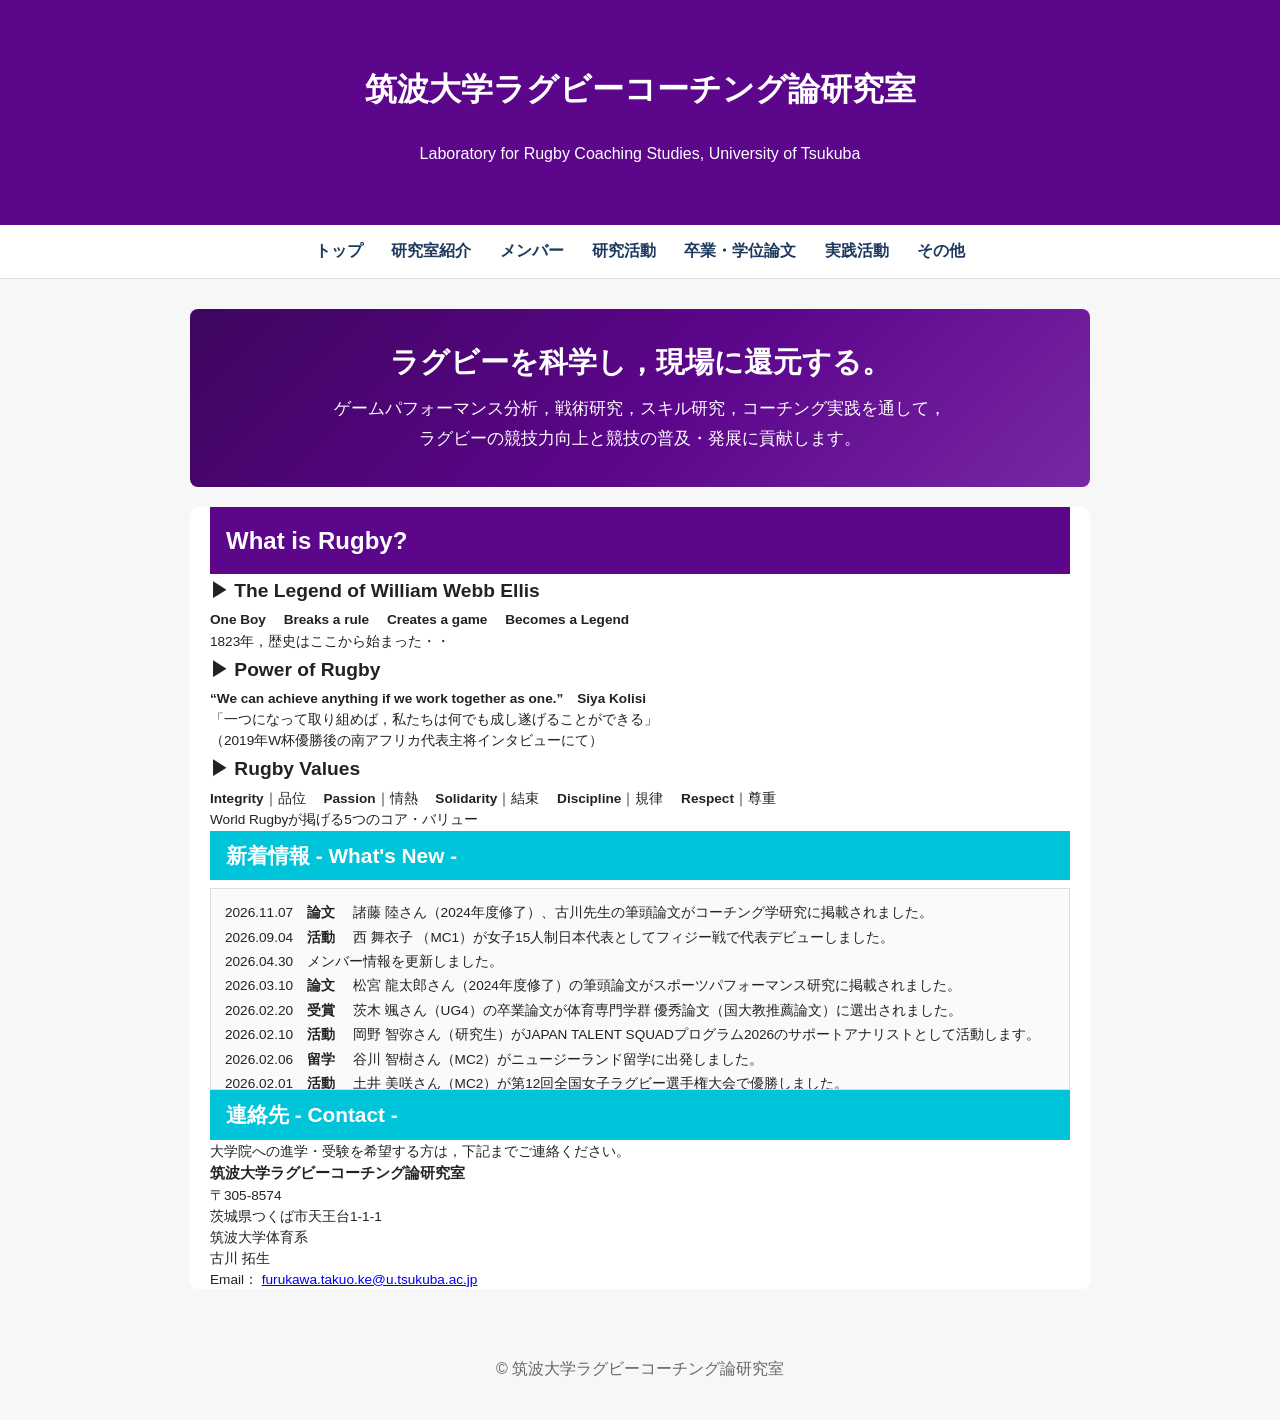
<file: index.html>
<!DOCTYPE html>
<html lang="ja">
<head>
  <meta charset="UTF-8">

  <meta
    name="description"
    content="筑波大学ラグビーコーチング論研究室のWebサイトです。ラグビーのゲームパフォーマンス分析，戦術研究，スキル研究，コーチング実践に取り組んでいます。"
  >

  <title>筑波大学ラグビーコーチング論研究室</title>

  <link rel="stylesheet" href="style.css">

  <style>
    html {
      scroll-behavior: smooth;
    }

    /* トップページのキャッチコピー */
    .hero {
      margin: 0 0 20px 0;
      padding: 32px 20px;
      color: #ffffff;
      text-align: center;
      background: linear-gradient(
        135deg,
        #3f055f 0%,
        #5c068c 55%,
        #7828a3 100%
      );
    }

    .hero-inner {
      max-width: 900px;
      margin: 0 auto;
    }

    .hero-catch {
      margin: 0 0 10px;
      font-size: 1.8rem;
      font-weight: bold;
      line-height: 1.5;
    }

    .hero-description {
      max-width: 820px;
      margin: 0 auto;
      font-size: 1.05rem;
      line-height: 1.8;
    }

    .home-content {
      max-width: 1100px;
      margin: 0 auto;
      padding: 0 20px;
    }
  </style>
</head>

<body>
  <header>
    <h1>筑波大学ラグビーコーチング論研究室</h1>
    <p>Laboratory for Rugby Coaching Studies, University of Tsukuba</p>
  </header>

  <nav>
    <a href="index.html">トップ</a>
    <a href="about.html">研究室紹介</a>
    <a href="members.html">メンバー</a>
    <a href="publications.html">研究活動</a>
    <a href="theses.html">卒業・学位論文</a>
    <a href="practice.html">実践活動</a>
    <a href="others.html">その他</a>
  </nav>

  <main>
    <section class="hero">
      <div class="hero-inner">
        <p class="hero-catch">
          ラグビーを科学し，現場に還元する。
        </p>

        <p class="hero-description">
          ゲームパフォーマンス分析，戦術研究，スキル研究，コーチング実践を通して，<br>
          ラグビーの競技力向上と競技の普及・発展に貢献します。
        </p>
      </div>
    </section>

    <section class="home-content">
      <p class="tagline-classicpurple">What is Rugby?</p>

      <p class="tagline">▶︎ The Legend of William Webb Ellis</p>

      <div class="member-profile">
        <p>
          <span class="bold-text">One Boy</span>　
          <span class="bold-text">Breaks a rule</span>　
          <span class="bold-text">Creates a game</span>　
          <span class="bold-text">Becomes a Legend</span>
        </p>

        <p>1823年，歴史はここから始まった・・</p>
      </div>

      <p class="tagline">▶︎ Power of Rugby</p>

      <div class="member-profile">
        <p>
          <span class="bold-text">
            “We can achieve anything if we work together as one.”　Siya Kolisi
          </span>
        </p>

        <p>
          「一つになって取り組めば，私たちは何でも成し遂げることができる」
        </p>

        <p>
          （2019年W杯優勝後の南アフリカ代表主将インタビューにて）
        </p>
      </div>

      <p class="tagline">▶︎ Rugby Values</p>

      <div class="member-profile">
        <p>
          <span class="bold-text">Integrity</span>｜品位　
          <span class="bold-text">Passion</span>｜情熱　
          <span class="bold-text">Solidarity</span>｜結束　
          <span class="bold-text">Discipline</span>｜規律　
          <span class="bold-text">Respect</span>｜尊重
        </p>

        <p>World Rugbyが掲げる5つのコア・バリュー</p>
      </div>

      <p class="tagline-futureblue">
        新着情報 - What's New -
      </p>

      <div class="news-scroll">
        <p class="news-item">
          2026.11.07　<span class="bold-text">論文</span>　
          諸藤 陸さん（2024年度修了）、古川先生の筆頭論文がコーチング学研究に掲載されました。
        </p>        
        
        <p class="news-item">
          2026.09.04　<span class="bold-text">活動</span>　
          西 舞衣子
          （MC1）が女子15人制日本代表としてフィジー戦で代表デビューしました。
        </p>

        <p class="news-item">
          2026.04.30　メンバー情報を更新しました。
        </p>

        <p class="news-item">
          2026.03.10　<span class="bold-text">論文</span>　
          松宮 龍太郎さん（2024年度修了）の筆頭論文がスポーツパフォーマンス研究に掲載されました。
        </p>

        <p class="news-item">
          2026.02.20　<span class="bold-text">受賞</span>　
          茨木 颯さん（UG4）の卒業論文が体育専門学群 優秀論文（国大教推薦論文）に選出されました。
        </p>

        <p class="news-item">
          2026.02.10　<span class="bold-text">活動</span>　
          岡野 智弥さん（研究生）がJAPAN TALENT SQUADプログラム2026のサポートアナリストとして活動します。
        </p>

        <p class="news-item">
          2026.02.06　<span class="bold-text">留学</span>　
          谷川 智樹さん（MC2）がニュージーランド留学に出発しました。
        </p>

        <p class="news-item">
          2026.02.01　<span class="bold-text">活動</span>　
          土井 美咲さん（MC2）が第12回全国女子ラグビー選手権大会で優勝しました。
        </p>
      </div>

      <p class="tagline-futureblue">
        連絡先 - Contact -
      </p>

      <div class="member-profile">
        <p>
          大学院への進学・受験を希望する方は，下記までご連絡ください。
        </p>

        <p>
          <span class="large-bold-name">
            筑波大学ラグビーコーチング論研究室
          </span>
        </p>

        <p>〒305-8574</p>
        <p>茨城県つくば市天王台1-1-1</p>
        <p>筑波大学体育系</p>
        <p>古川 拓生</p>

        <p>
          Email：
          <a href="mailto:furukawa.takuo.ke@u.tsukuba.ac.jp">
            furukawa.takuo.ke@u.tsukuba.ac.jp
          </a>
        </p>
      </div>
    </section>
  </main>

  <footer>
    <p>&copy; 筑波大学ラグビーコーチング論研究室</p>
  </footer>
</body>
</html>
</file>
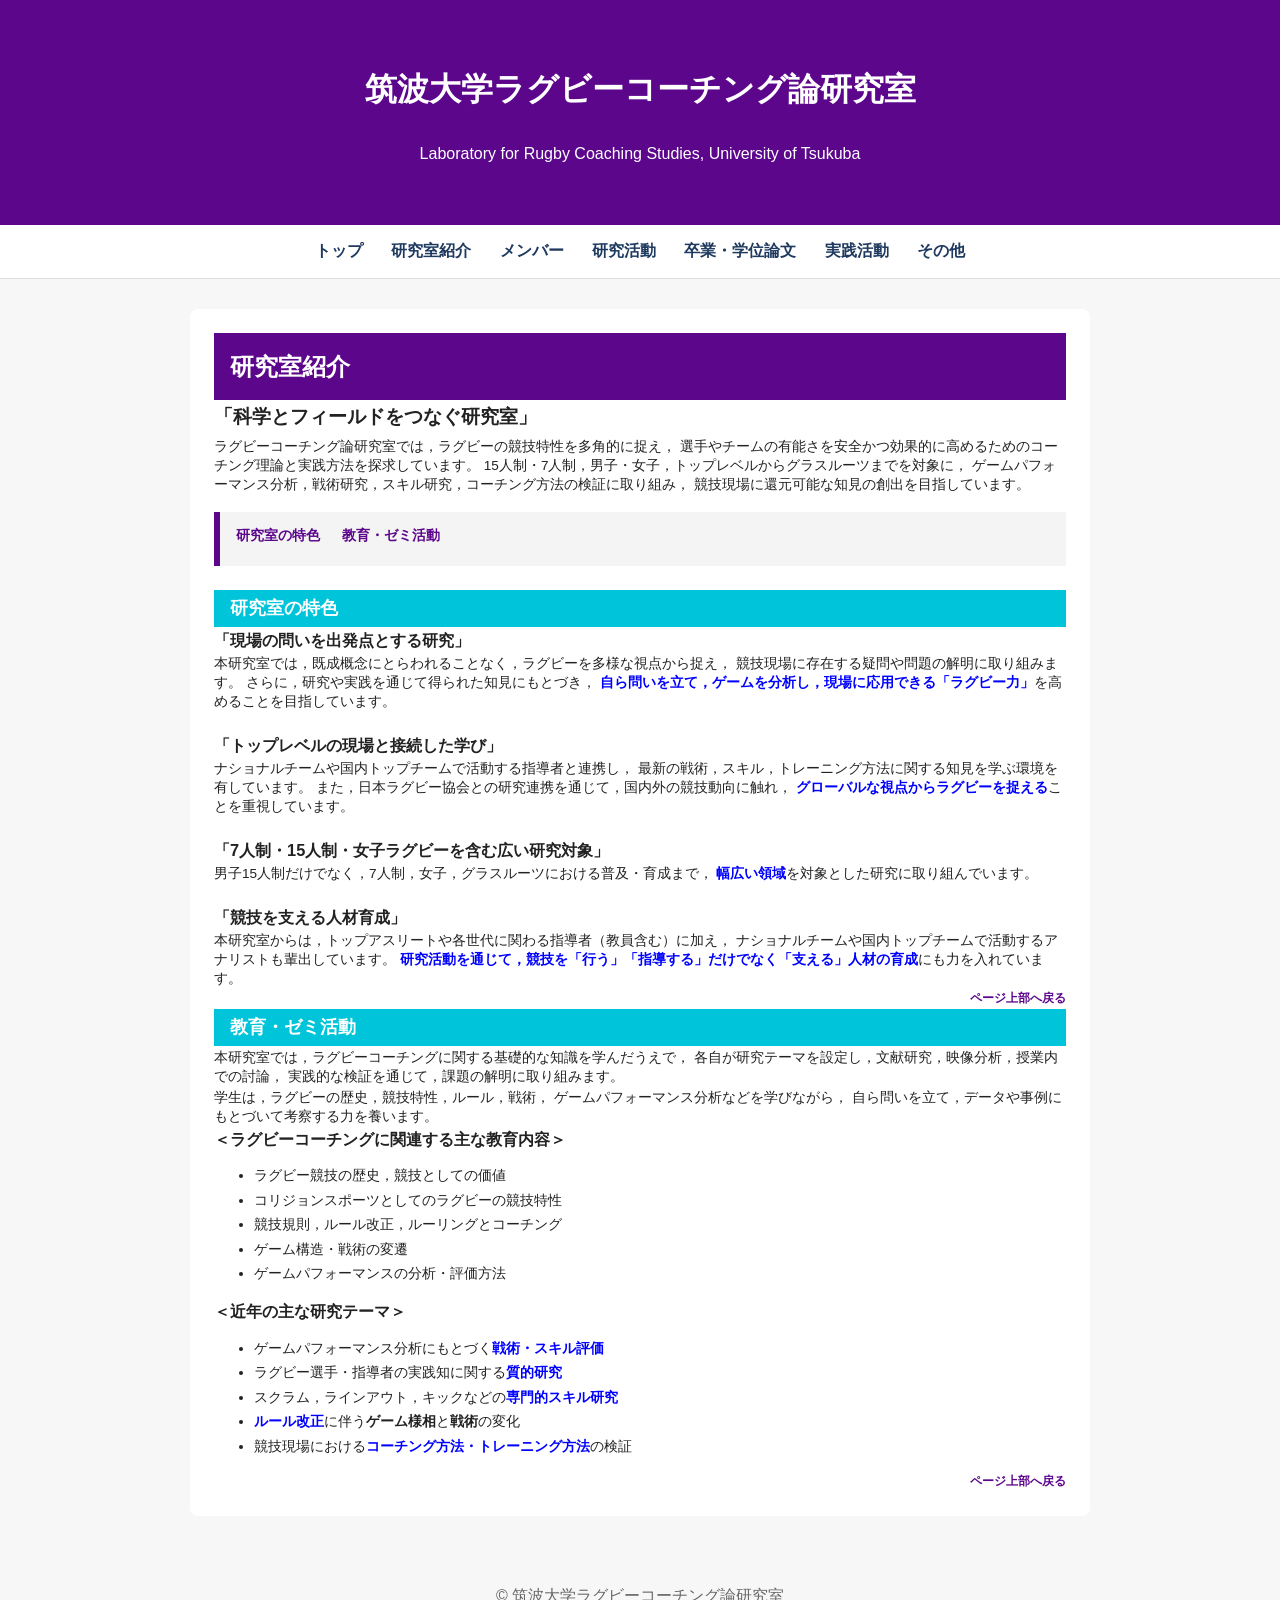
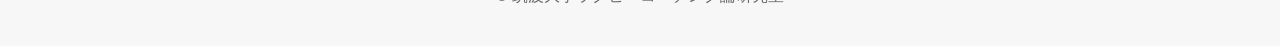
<file: about.html>
<!DOCTYPE html>
<html lang="ja">
<head>
  <meta charset="UTF-8">
  <title>研究室紹介｜筑波大学ラグビーコーチング論研究室</title>
  <link rel="stylesheet" href="style.css">

  <style>
    html {
      scroll-behavior: smooth;
    }

    .page-links {
      margin: 18px 0 24px 0;
      padding: 12px 16px;
      background: #f4f4f4;
      border-left: 6px solid #5C068C;
    }

    .page-links a {
      display: inline-block;
      margin-right: 18px;
      margin-bottom: 6px;
      color: #5C068C;
      font-weight: bold;
      text-decoration: none;
    }

    .page-links a:hover {
      text-decoration: underline;
    }

    .back-to-top {
      margin-top: 10px;
      margin-bottom: 20px;
      text-align: right;
      font-size: 0.9em;
    }

    .back-to-top a {
      color: #5C068C;
      font-weight: bold;
      text-decoration: none;
    }

    .back-to-top a:hover {
      text-decoration: underline;
    }
  </style>
</head>

<body>
  <header id="top">
    <h1>筑波大学ラグビーコーチング論研究室</h1>
    <p>Laboratory for Rugby Coaching Studies, University of Tsukuba</p>
  </header>

  <nav>
    <a href="index.html">トップ</a>
    <a href="about.html">研究室紹介</a>
    <a href="members.html">メンバー</a>
    <a href="publications.html">研究活動</a>
    <a href="theses.html">卒業・学位論文</a>
    <a href="practice.html">実践活動</a>
    <a href="others.html">その他</a>
  </nav>

  <main>
    <section>
      <p class="tagline-classicpurple">研究室紹介</p>
      <p class="tagline">「科学とフィールドをつなぐ研究室」</p>

      <div class="member-profile">
        <p>
          ラグビーコーチング論研究室では，ラグビーの競技特性を多角的に捉え，
          選手やチームの有能さを安全かつ効果的に高めるためのコーチング理論と実践方法を探求しています。
          15人制・7人制，男子・女子，トップレベルからグラスルーツまでを対象に，
          ゲームパフォーマンス分析，戦術研究，スキル研究，コーチング方法の検証に取り組み，
          競技現場に還元可能な知見の創出を目指しています。
        </p>
              
      <div class="page-links">
        <a href="#features">研究室の特色</a>
        <a href="#education">教育・ゼミ活動</a>
      </div>

        <p id="features" class="tagline-futureblue">研究室の特色</p>

        <p class="tagline">「現場の問いを出発点とする研究」</p>

        <p>
          本研究室では，既成概念にとらわれることなく，ラグビーを多様な視点から捉え，
          競技現場に存在する疑問や問題の解明に取り組みます。
          さらに，研究や実践を通じて得られた知見にもとづき，
          <span class="bold-text-blue">自ら問いを立て，ゲームを分析し，現場に応用できる「ラグビー力」</span>を高めることを目指しています。
        </p>
        <p> 　</p>         

        <p class="tagline">「トップレベルの現場と接続した学び」</p>

        <p>
          ナショナルチームや国内トップチームで活動する指導者と連携し，
          最新の戦術，スキル，トレーニング方法に関する知見を学ぶ環境を有しています。
          また，日本ラグビー協会との研究連携を通じて，国内外の競技動向に触れ，
          <span class="bold-text-blue">グローバルな視点からラグビーを捉える</span>ことを重視しています。
        </p>
        <p> 　</p>    

        <p class="tagline">「7人制・15人制・女子ラグビーを含む広い研究対象」</p>

        <p>
          男子15人制だけでなく，7人制，女子，グラスルーツにおける普及・育成まで，
          <span class="bold-text-blue">幅広い領域</span>を対象とした研究に取り組んでいます。
        </p>
        <p> 　</p>    

        <p class="tagline">「競技を支える人材育成」</p>

        <p>
          本研究室からは，トップアスリートや各世代に関わる指導者（教員含む）に加え，
          ナショナルチームや国内トップチームで活動するアナリストも輩出しています。
          <span class="bold-text-blue">研究活動を通じて，競技を「行う」「指導する」だけでなく「支える」人材の育成</span>にも力を入れています。
        </p>

        <p class="back-to-top"><a href="#top">ページ上部へ戻る</a></p>

        <p id="education" class="tagline-futureblue">教育・ゼミ活動</p>

        <p>
          本研究室では，ラグビーコーチングに関する基礎的な知識を学んだうえで，
          各自が研究テーマを設定し，文献研究，映像分析，授業内での討論，
          実践的な検証を通じて，課題の解明に取り組みます。
        </p>

        <p>
          学生は，ラグビーの歴史，競技特性，ルール，戦術，
          ゲームパフォーマンス分析などを学びながら，
          自ら問いを立て，データや事例にもとづいて考察する力を養います。
        </p>

        <p class="tagline">＜ラグビーコーチングに関連する主な教育内容＞</p>

        <ul>
          <li>ラグビー競技の歴史，競技としての価値</li>
          <li>コリジョンスポーツとしてのラグビーの競技特性</li>
          <li>競技規則，ルール改正，ルーリングとコーチング</li>
          <li>ゲーム構造・戦術の変遷</li>
          <li>ゲームパフォーマンスの分析・評価方法</li>
        </ul>

        <p class="tagline">＜近年の主な研究テーマ＞</p>

        <ul>
          <li>ゲームパフォーマンス分析にもとづく<span class="bold-text-blue">戦術・スキル評価</span></li>
          <li>ラグビー選手・指導者の実践知に関する<span class="bold-text-blue">質的研究</span></li>
          <li>スクラム，ラインアウト，キックなどの<span class="bold-text-blue">専門的スキル研究</span></li>
          <li><span class="bold-text-blue">ルール改正</span>に伴う<span class="bold-text">ゲーム様相</span>と<span class="bold-text">戦術</span>の変化</li>
          <li>競技現場における<span class="bold-text-blue">コーチング方法・トレーニング方法</span>の検証</li>
        </ul>

        <p class="back-to-top"><a href="#top">ページ上部へ戻る</a></p>
      </div>
    </section>
  </main>

  <footer>
    <p>&copy; 筑波大学ラグビーコーチング論研究室</p>
  </footer>
</body>
</html>
</file>
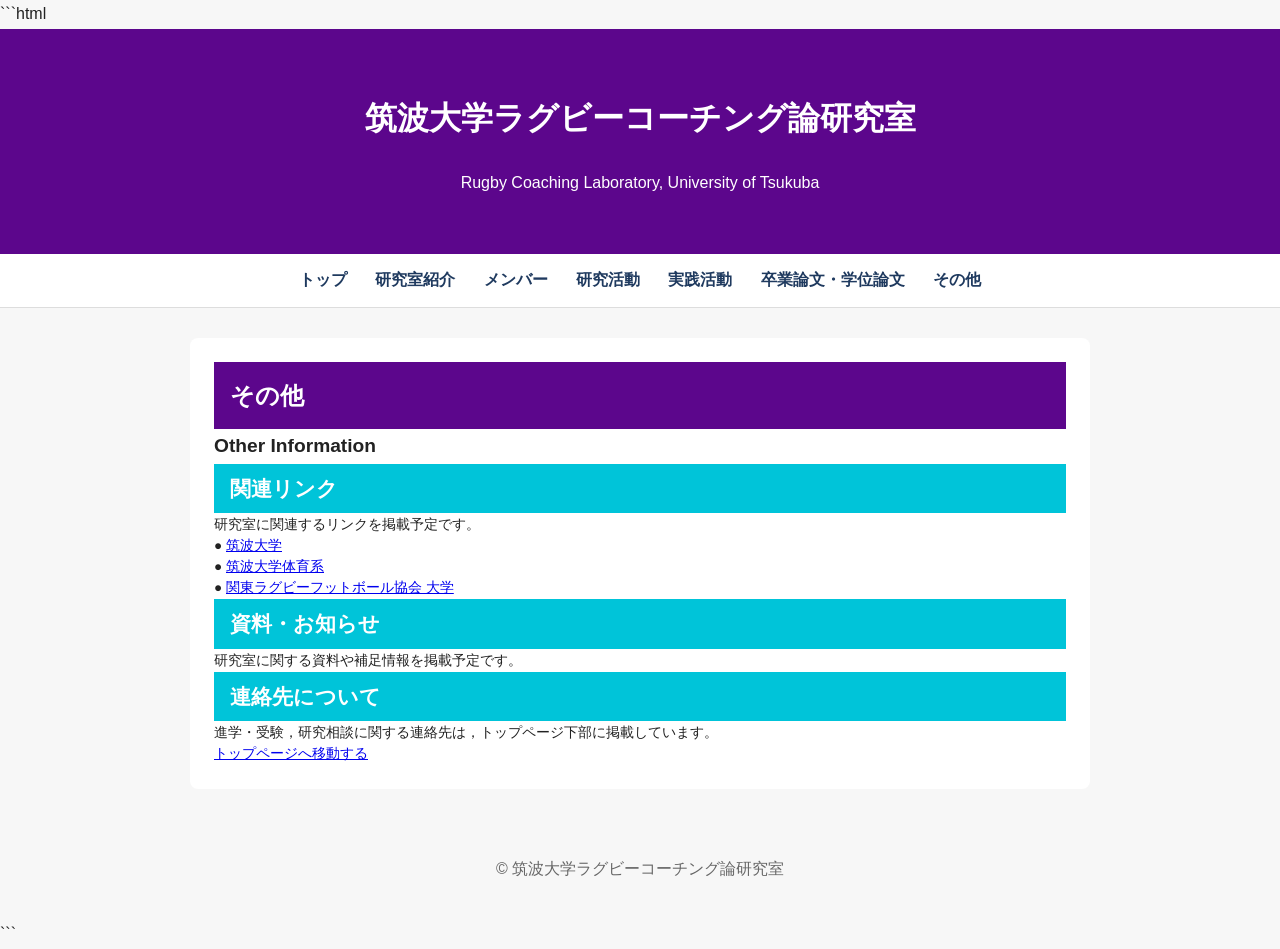
<file: contact.html>
```html
<!DOCTYPE html>
<html lang="ja">
<head>
  <meta charset="UTF-8">
  <title>その他｜筑波大学ラグビーコーチング論研究室</title>
  <link rel="stylesheet" href="style.css">
</head>

<body>
  <header>
    <h1>筑波大学ラグビーコーチング論研究室</h1>
    <p>Rugby Coaching Laboratory, University of Tsukuba</p>
  </header>

  <nav>
    <a href="index.html">トップ</a>
    <a href="about.html">研究室紹介</a>
    <a href="members.html">メンバー</a>
    <a href="publications.html">研究活動</a>
    <a href="practice.html">実践活動</a>
    <a href="theses.html">卒業論文・学位論文</a>
    <a href="others.html">その他</a>
  </nav>

  <main>
    <section>
      <p class="tagline-classicpurple">その他</p>
      <p class="tagline">Other Information</p>

      <p class="tagline-futureblue">関連リンク</p>

      <div class="member-profile">
        <p>研究室に関連するリンクを掲載予定です。</p>

        <p>● <a href="https://www.tsukuba.ac.jp/" target="_blank">筑波大学</a></p>
        <p>● <a href="https://taiiku.tsukuba.ac.jp/" target="_blank">筑波大学体育系</a></p>
        <p>● <a href="https://www.rugby.or.jp/univ/" target="_blank">関東ラグビーフットボール協会 大学</a></p>
      </div>

      <p class="tagline-futureblue">資料・お知らせ</p>

      <div class="member-profile">
        <p>研究室に関する資料や補足情報を掲載予定です。</p>
      </div>

      <p class="tagline-futureblue">連絡先について</p>

      <div class="member-profile">
        <p>
          進学・受験，研究相談に関する連絡先は，トップページ下部に掲載しています。
        </p>

        <p>
          <a href="index.html">トップページへ移動する</a>
        </p>
      </div>
    </section>
  </main>

  <footer>
    <p>&copy; 筑波大学ラグビーコーチング論研究室</p>
  </footer>
</body>
</html>
```
</file>
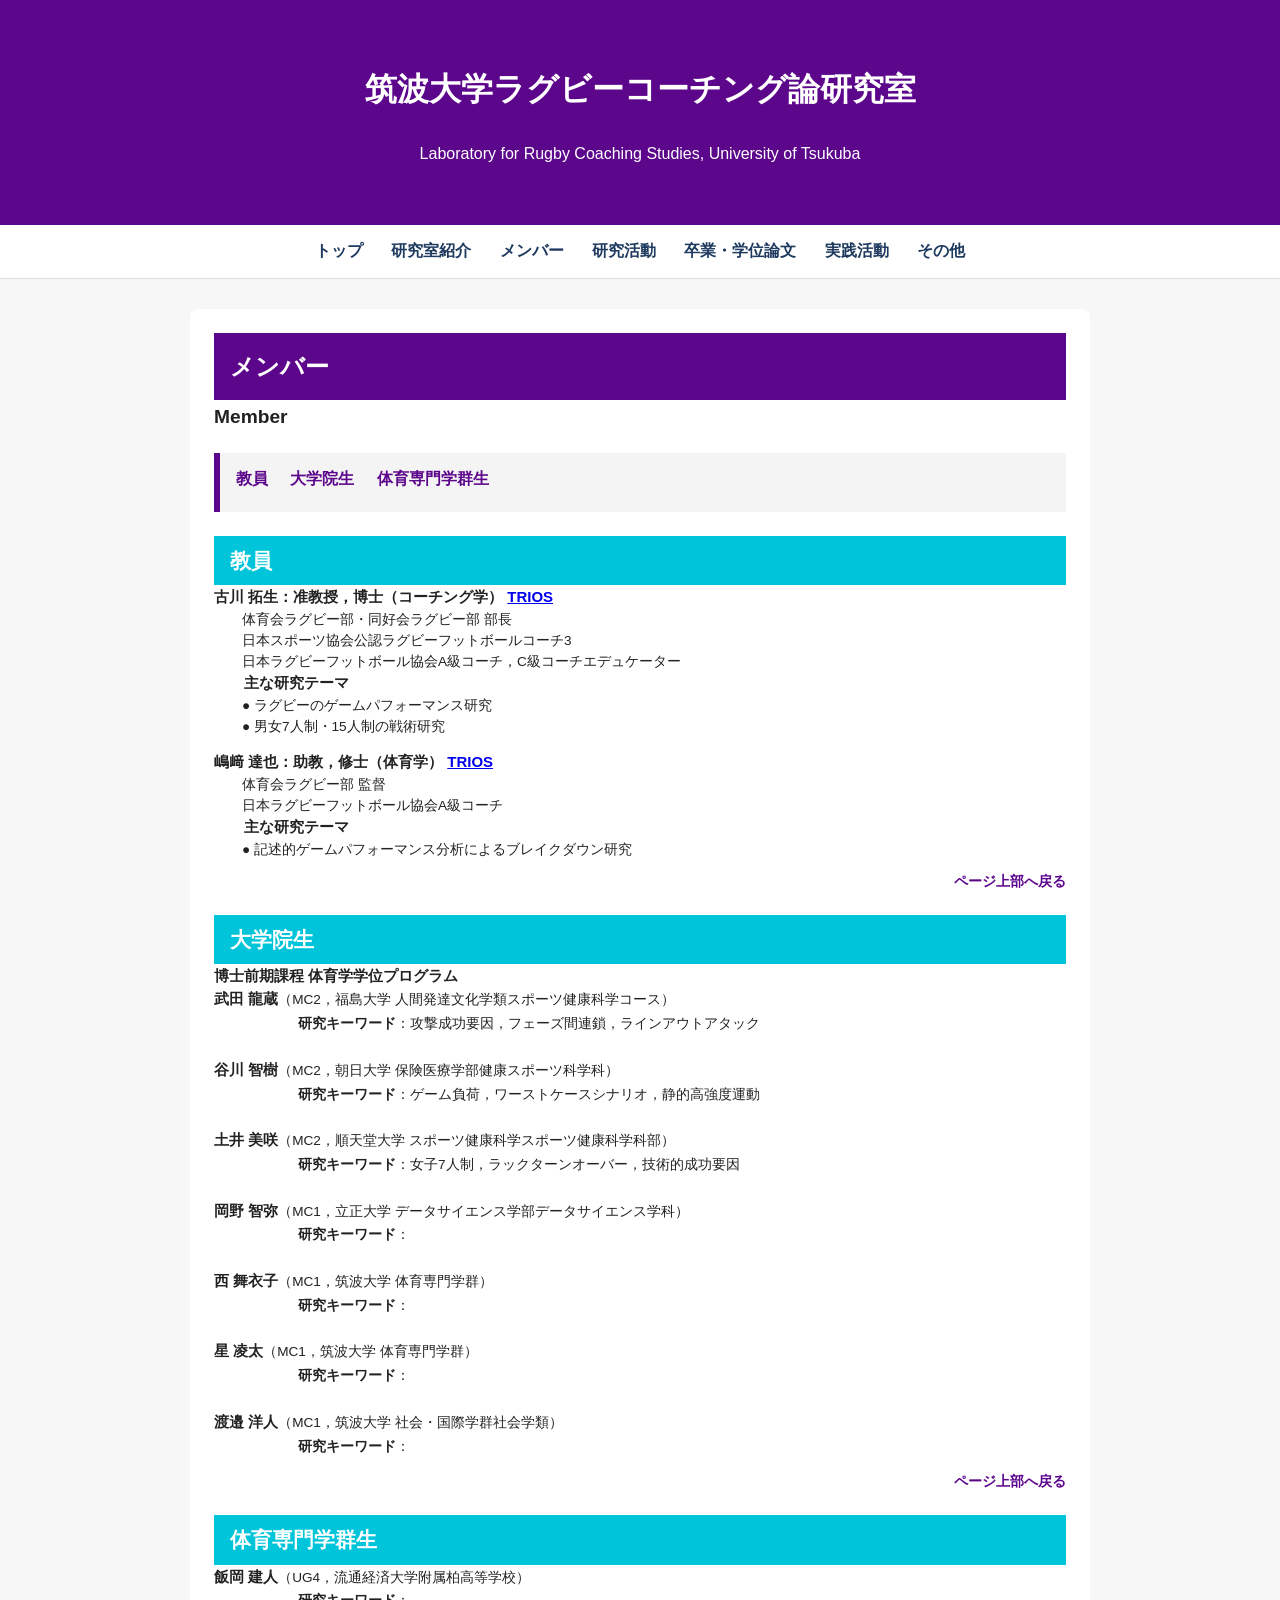
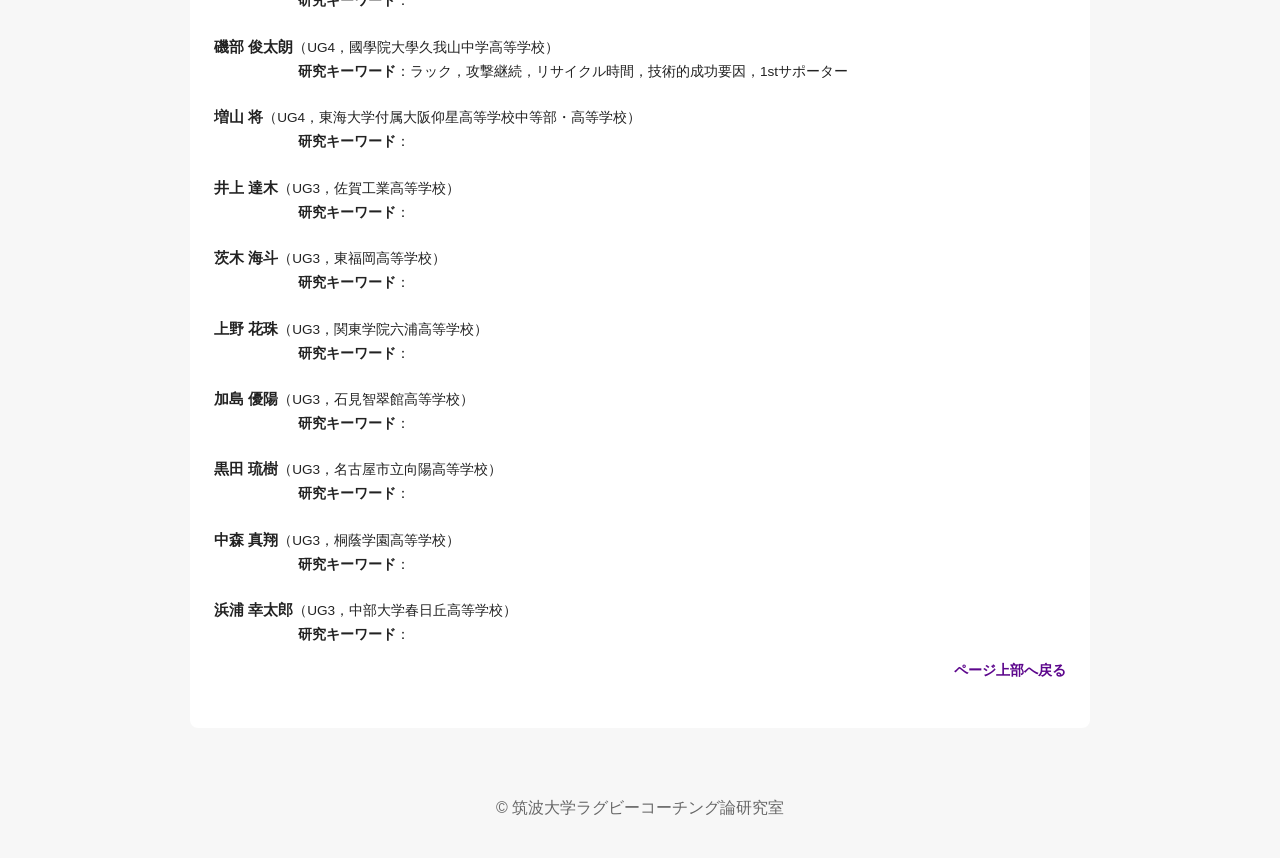
<file: members.html>
<!DOCTYPE html>
<html lang="ja">
<head>
  <meta charset="UTF-8">
  <title>メンバー｜筑波大学ラグビーコーチング論研究室</title>
  <link rel="stylesheet" href="style.css">

  <style>
    html {
      scroll-behavior: smooth;
    }

    .page-links {
      margin: 18px 0 24px 0;
      padding: 12px 16px;
      background: #f4f4f4;
      border-left: 6px solid #5C068C;
    }

    .page-links a {
      display: inline-block;
      margin-right: 18px;
      margin-bottom: 6px;
      color: #5C068C;
      font-weight: bold;
      text-decoration: none;
    }

    .page-links a:hover {
      text-decoration: underline;
    }

    .back-to-top {
      margin-top: 10px;
      margin-bottom: 20px;
      text-align: right;
      font-size: 0.9em;
    }

    .back-to-top a {
      color: #5C068C;
      font-weight: bold;
      text-decoration: none;
    }

    .back-to-top a:hover {
      text-decoration: underline;
    }
  </style>
</head>

<body>
  <header id="top">
    <h1>筑波大学ラグビーコーチング論研究室</h1>
    <p>Laboratory for Rugby Coaching Studies, University of Tsukuba</p>
  </header>

  <nav>
    <a href="index.html">トップ</a>
    <a href="about.html">研究室紹介</a>
    <a href="members.html">メンバー</a>
    <a href="publications.html">研究活動</a>
    <a href="theses.html">卒業・学位論文</a>    
    <a href="practice.html">実践活動</a>
    <a href="others.html">その他</a>
  </nav>

  <main>
    <section>
      <p class="tagline-classicpurple">メンバー</p>
      <p class="tagline">Member</p>

      <div class="page-links">
        <a href="#faculty">教員</a>
        <a href="#graduate-students">大学院生</a>
        <a href="#undergraduate-students">体育専門学群生</a>
      </div>

      <p id="faculty" class="tagline-futureblue">教員</p>

<div class="member-profile">
  <p class="tagline-name">
    古川 拓生：准教授，博士（コーチング学）
    <a href="https://trios.tsukuba.ac.jp/researcher/0000002022" target="_blank" rel="noopener noreferrer">
      TRIOS
    </a>
  </p>
  <p>　　体育会ラグビー部・同好会ラグビー部 部長</p>
  <p>　　日本スポーツ協会公認ラグビーフットボールコーチ3</p>
  <p>　　日本ラグビーフットボール協会A級コーチ，C級コーチエデュケーター</p>

  <p class="tagline-name">　　主な研究テーマ</p>
  <p>　　● ラグビーのゲームパフォーマンス研究</p>
  <p>　　● 男女7人制・15人制の戦術研究</p>
</div>
        <p></p>
      
      <div class="member-profile">
  <p class="tagline-name"> 嶋﨑 達也：助教，修士（体育学） 
    <a href="https://trios.tsukuba.ac.jp/researcher/0000003094" target="_blank" rel="noopener noreferrer"> 
      TRIOS 
    </a> 
  </p> 
  <p>　　体育会ラグビー部 監督</p> 
  <p>　　日本ラグビーフットボール協会A級コーチ</p>
        
  <p class="tagline-name">　　主な研究テーマ</p>
  <p>　　● 記述的ゲームパフォーマンス分析によるブレイクダウン研究</p>
</div>

      <p class="back-to-top"><a href="#top">ページ上部へ戻る</a></p>

      <p id="graduate-students" class="tagline-futureblue">大学院生</p>

      <div class="member-profile">
        <p><span class="large-bold-name">博士前期課程 体育学学位プログラム</span></p>

        <p><span class="large-bold-name">武田 龍蔵</span>（MC2，福島大学 人間発達文化学類スポーツ健康科学コース）</p>
        <span class="bold-text"> 　　　　　　研究キーワード</span>：攻撃成功要因，フェーズ間連鎖，ラインアウトアタック</p>
        <p>　</p>
        <p><span class="large-bold-name">谷川 智樹</span>（MC2，朝日大学 保険医療学部健康スポーツ科学科）</p>
        <span class="bold-text"> 　　　　　　研究キーワード</span>：ゲーム負荷，ワーストケースシナリオ，静的高強度運動</p>
        <p>　</p>
        <p><span class="large-bold-name">土井 美咲</span>（MC2，順天堂大学 スポーツ健康科学スポーツ健康科学科部）</p>
        <span class="bold-text"> 　　　　　　研究キーワード</span>：女子7人制，ラックターンオーバー，技術的成功要因</p>
        <p>　</p>
        <p><span class="large-bold-name">岡野 智弥</span>（MC1，立正大学 データサイエンス学部データサイエンス学科）</p>
        <span class="bold-text"> 　　　　　　研究キーワード</span>：</p>
        <p>　</p>
        <p><span class="large-bold-name">西 舞衣子</span>（MC1，筑波大学 体育専門学群）</p>
        <span class="bold-text"> 　　　　　　研究キーワード</span>：</p>
        <p>　</p>
        <p><span class="large-bold-name">星 凌太</span>（MC1，筑波大学 体育専門学群）</p>
        <span class="bold-text"> 　　　　　　研究キーワード</span>：</p>
        <p>　</p>
        <p><span class="large-bold-name">渡邉 洋人</span>（MC1，筑波大学 社会・国際学群社会学類）</p>
        <span class="bold-text"> 　　　　　　研究キーワード</span>：</p>
      </div>

      <p class="back-to-top"><a href="#top">ページ上部へ戻る</a></p>

      <p id="undergraduate-students" class="tagline-futureblue">体育専門学群生</p>

      <div class="member-profile">
        <p><span class="large-bold-name">飯岡 建人</span>（UG4，流通経済大学附属柏高等学校）</p>
        <span class="bold-text"> 　　　　　　研究キーワード</span>：</p>        
        <p>　</p>
        <p><span class="large-bold-name">磯部 俊太朗</span>（UG4，國學院大學久我山中学高等学校）</p>
        <span class="bold-text"> 　　　　　　研究キーワード</span>：ラック，攻撃継続，リサイクル時間，技術的成功要因，1stサポーター</p>        
        <p>　</p>
        <p><span class="large-bold-name">増山 将</span>（UG4，東海大学付属大阪仰星高等学校中等部・高等学校）</p>
        <span class="bold-text"> 　　　　　　研究キーワード</span>：</p>        
        <p>　</p>
        <p><span class="large-bold-name">井上 達木</span>（UG3，佐賀工業高等学校）</p>
        <span class="bold-text"> 　　　　　　研究キーワード</span>：</p>        
        <p>　</p>
        <p><span class="large-bold-name">茨木 海斗</span>（UG3，東福岡高等学校）</p>
        <span class="bold-text"> 　　　　　　研究キーワード</span>：</p>       
        <p>　</p>
        <p><span class="large-bold-name">上野 花珠</span>（UG3，関東学院六浦高等学校）</p>
        <span class="bold-text"> 　　　　　　研究キーワード</span>：</p>       
        <p>　</p>
        <p><span class="large-bold-name">加島 優陽</span>（UG3，石見智翠館高等学校）</p>
        <span class="bold-text"> 　　　　　　研究キーワード</span>：</p>       
        <p>　</p>
        <p><span class="large-bold-name">黒田 琉樹</span>（UG3，名古屋市立向陽高等学校）</p>
        <span class="bold-text"> 　　　　　　研究キーワード</span>：</p>        
        <p>　</p>
        <p><span class="large-bold-name">中森 真翔</span>（UG3，桐蔭学園高等学校）</p>
        <span class="bold-text"> 　　　　　　研究キーワード</span>：</p>        
        <p>　</p>
        <p><span class="large-bold-name">浜浦 幸太郎</span>（UG3，中部大学春日丘高等学校）</p>
        <span class="bold-text"> 　　　　　　研究キーワード</span>：</p>            
      </div>

      <p class="back-to-top"><a href="#top">ページ上部へ戻る</a></p>
    </section>
  </main>

  <footer>
    <p>&copy; 筑波大学ラグビーコーチング論研究室</p>
  </footer>
</body>
</html>
</file>
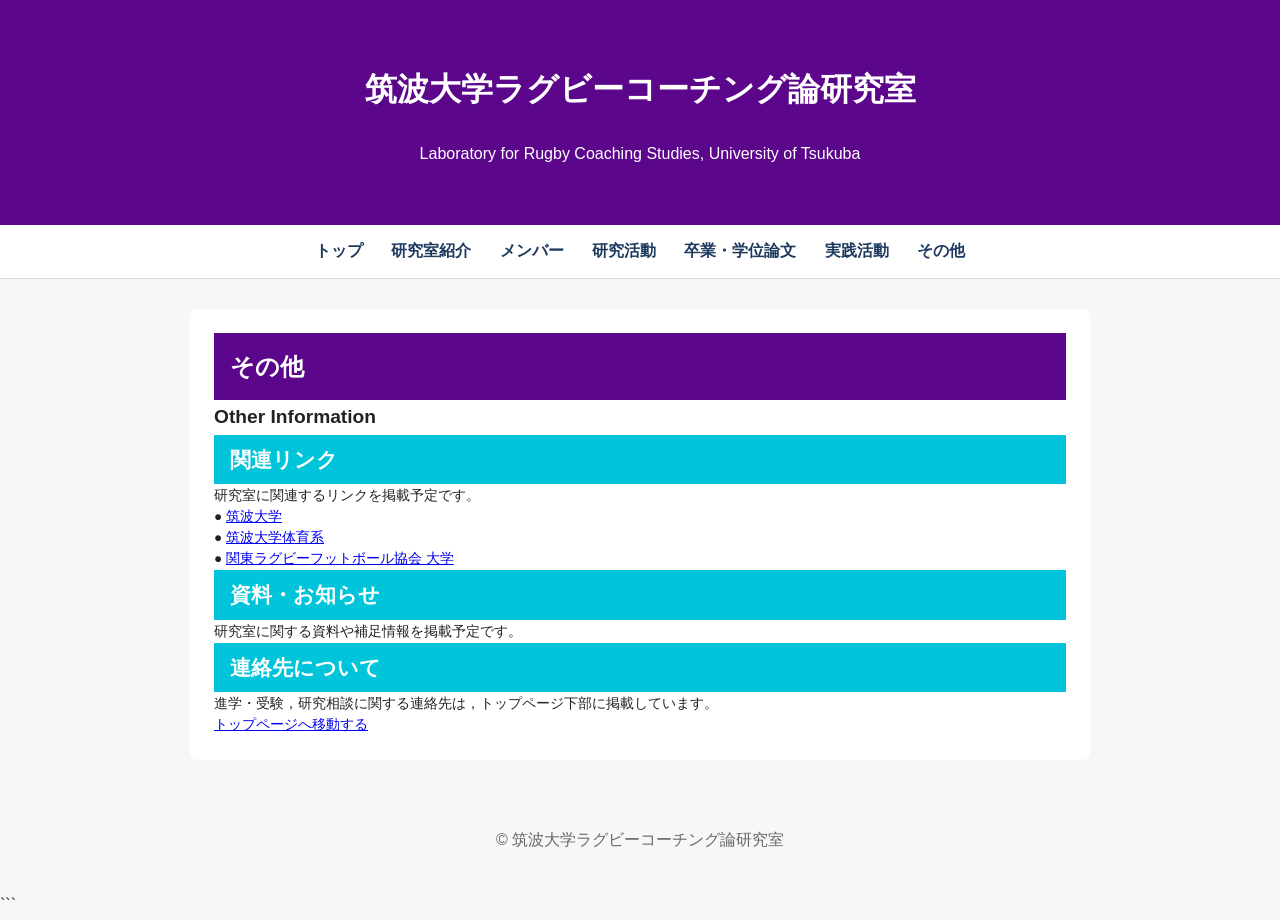
<file: others.html>
<!DOCTYPE html>
<html lang="ja">
<head>
  <meta charset="UTF-8">
  <title>その他｜筑波大学ラグビーコーチング論研究室</title>
  <link rel="stylesheet" href="style.css">
</head>

<body>
  <header>
    <h1>筑波大学ラグビーコーチング論研究室</h1>
    <p>Laboratory for Rugby Coaching Studies, University of Tsukuba</p>
  </header>

  <nav>
    <a href="index.html">トップ</a>
    <a href="about.html">研究室紹介</a>
    <a href="members.html">メンバー</a>
    <a href="publications.html">研究活動</a>
    <a href="theses.html">卒業・学位論文</a>
    <a href="practice.html">実践活動</a>    
    <a href="others.html">その他</a>  
  </nav>

  <main>
    <section>
      <p class="tagline-classicpurple">その他</p>
      <p class="tagline">Other Information</p>

      <p class="tagline-futureblue">関連リンク</p>

      <div class="member-profile">
        <p>研究室に関連するリンクを掲載予定です。</p>

        <p>● <a href="https://www.tsukuba.ac.jp/" target="_blank">筑波大学</a></p>
        <p>● <a href="https://taiiku.tsukuba.ac.jp/" target="_blank">筑波大学体育系</a></p>
        <p>● <a href="https://www.rugby.or.jp/univ/" target="_blank">関東ラグビーフットボール協会 大学</a></p>
      </div>

      <p class="tagline-futureblue">資料・お知らせ</p>

      <div class="member-profile">
        <p>研究室に関する資料や補足情報を掲載予定です。</p>
      </div>

      <p class="tagline-futureblue">連絡先について</p>

      <div class="member-profile">
        <p>
          進学・受験，研究相談に関する連絡先は，トップページ下部に掲載しています。
        </p>

        <p>
          <a href="index.html">トップページへ移動する</a>
        </p>
      </div>
    </section>
  </main>

  <footer>
    <p>&copy; 筑波大学ラグビーコーチング論研究室</p>
  </footer>
</body>
</html>
```
</file>
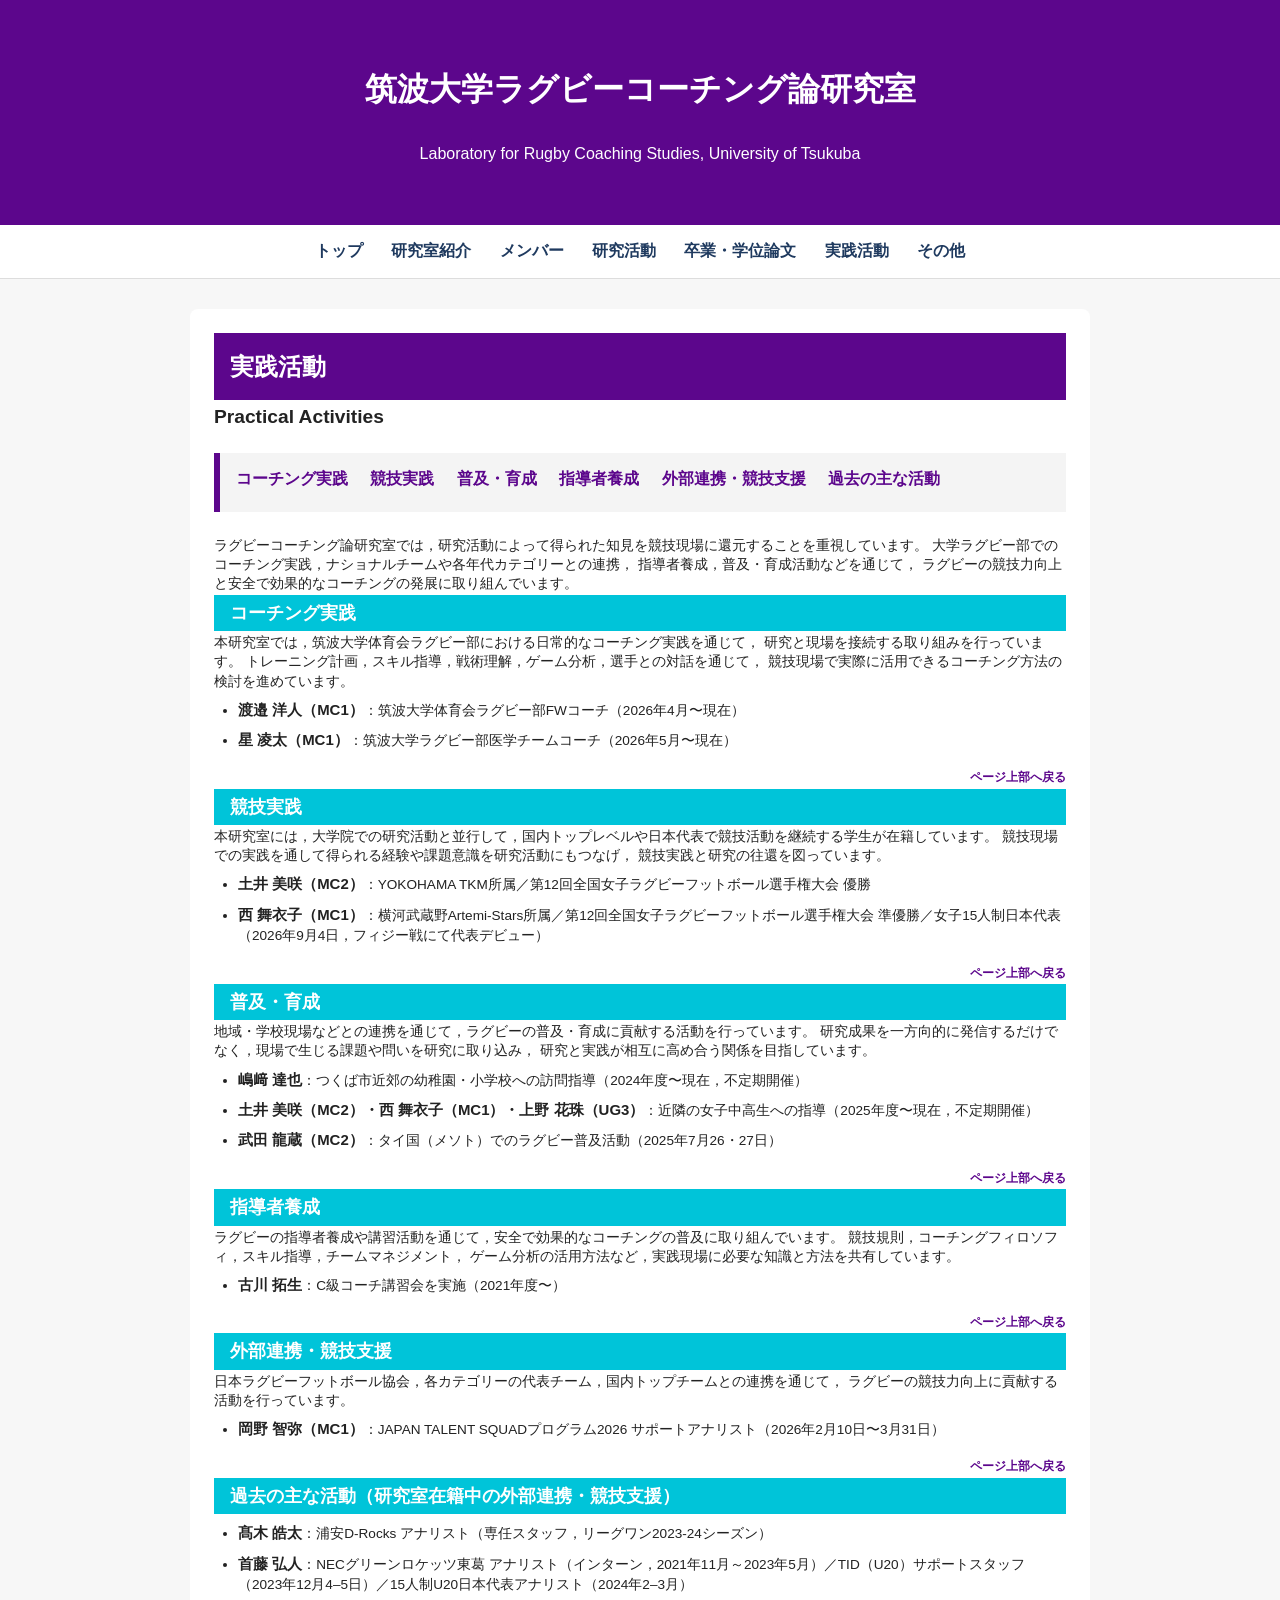
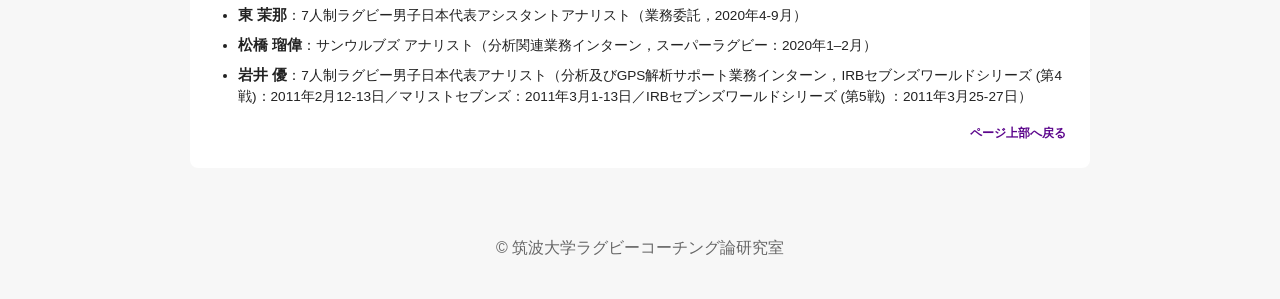
<file: practice.html>
<!DOCTYPE html>
<html lang="ja">
<head>
  <meta charset="UTF-8">
  <title>実践活動｜筑波大学ラグビーコーチング論研究室</title>
  <link rel="stylesheet" href="style.css">

  <style>
    html {
      scroll-behavior: smooth;
    }

    .page-links {
      margin: 18px 0 24px 0;
      padding: 12px 16px;
      background: #f4f4f4;
      border-left: 6px solid #5C068C;
    }

    .page-links a {
      display: inline-block;
      margin-right: 18px;
      margin-bottom: 6px;
      color: #5C068C;
      font-weight: bold;
      text-decoration: none;
    }

    .page-links a:hover {
      text-decoration: underline;
    }

    .back-to-top {
      margin-top: 10px;
      margin-bottom: 20px;
      text-align: right;
      font-size: 0.9em;
    }

    .back-to-top a {
      color: #5C068C;
      font-weight: bold;
      text-decoration: none;
    }

    .back-to-top a:hover {
      text-decoration: underline;
    }

    .activity-list {
      margin-top: 8px;
      margin-bottom: 18px;
      padding-left: 24px;
    }

    .activity-list li {
      margin-bottom: 8px;
      line-height: 1.5;
    }
  </style>
</head>

<body>
  <header id="top">
    <h1>筑波大学ラグビーコーチング論研究室</h1>
    <p>Laboratory for Rugby Coaching Studies, University of Tsukuba</p>
  </header>

  <nav>
    <a href="index.html">トップ</a>
    <a href="about.html">研究室紹介</a>
    <a href="members.html">メンバー</a>
    <a href="publications.html">研究活動</a>
    <a href="theses.html">卒業・学位論文</a>
    <a href="practice.html">実践活動</a>
    <a href="others.html">その他</a>
  </nav>

  <main>
    <section>
      <p class="tagline-classicpurple">実践活動</p>
      <p class="tagline">Practical Activities</p>

      <div class="page-links">
        <a href="#coaching-practice">コーチング実践</a>
        <a href="#competitive-practice">競技実践</a>
        <a href="#development">普及・育成</a>
        <a href="#coach-education">指導者養成</a>
        <a href="#external-support">外部連携・競技支援</a>        
        <a href="#past-activities">過去の主な活動</a>
      </div>

      <div class="member-profile">
        <p>
          ラグビーコーチング論研究室では，研究活動によって得られた知見を競技現場に還元することを重視しています。
          大学ラグビー部でのコーチング実践，ナショナルチームや各年代カテゴリーとの連携，
          指導者養成，普及・育成活動などを通じて，
          ラグビーの競技力向上と安全で効果的なコーチングの発展に取り組んでいます。
        </p>

        <p id="coaching-practice" class="tagline-futureblue">コーチング実践</p>

        <p>
          本研究室では，筑波大学体育会ラグビー部における日常的なコーチング実践を通じて，
          研究と現場を接続する取り組みを行っています。
          トレーニング計画，スキル指導，戦術理解，ゲーム分析，選手との対話を通じて，
          競技現場で実際に活用できるコーチング方法の検討を進めています。
        </p>

        <ul class="activity-list">
          <li><span class="large-bold-name">渡邉 洋人（MC1）</span>：筑波大学体育会ラグビー部FWコーチ（2026年4月〜現在）</li>
          <li><span class="large-bold-name">星 凌太（MC1）</span>：筑波大学ラグビー部医学チームコーチ（2026年5月〜現在）</li>
        </ul>

        <p class="back-to-top"><a href="#top">ページ上部へ戻る</a></p>

        <p id="competitive-practice" class="tagline-futureblue">競技実践</p>

        <p>
          本研究室には，大学院での研究活動と並行して，国内トップレベルや日本代表で競技活動を継続する学生が在籍しています。
          競技現場での実践を通して得られる経験や課題意識を研究活動にもつなげ，
          競技実践と研究の往還を図っています。
        </p>

        <ul class="activity-list">
          <li><span class="large-bold-name">土井 美咲（MC2）</span>：YOKOHAMA TKM所属／第12回全国女子ラグビーフットボール選手権大会 優勝</li>
          <li><span class="large-bold-name">西 舞衣子（MC1）</span>：横河武蔵野Artemi-Stars所属／第12回全国女子ラグビーフットボール選手権大会 準優勝／女子15人制日本代表（2026年9月4日，フィジー戦にて代表デビュー）</li>
        </ul>

        <p class="back-to-top"><a href="#top">ページ上部へ戻る</a></p>

        <p id="development" class="tagline-futureblue">普及・育成</p>

        <p>
          地域・学校現場などとの連携を通じて，ラグビーの普及・育成に貢献する活動を行っています。
          研究成果を一方向的に発信するだけでなく，現場で生じる課題や問いを研究に取り込み，
          研究と実践が相互に高め合う関係を目指しています。
        </p>

        <ul class="activity-list">
          <li><span class="large-bold-name">嶋﨑 達也</span>：つくば市近郊の幼稚園・小学校への訪問指導（2024年度〜現在，不定期開催）</li>
          <li><span class="large-bold-name">土井 美咲（MC2）・西 舞衣子（MC1）・上野 花珠（UG3）</span>：近隣の女子中高生への指導（2025年度〜現在，不定期開催）</li>
          <li><span class="large-bold-name">武田 龍蔵（MC2）</span>：タイ国（メソト）でのラグビー普及活動（2025年7月26・27日）</li>
        </ul>

        <p class="back-to-top"><a href="#top">ページ上部へ戻る</a></p>

        <p id="coach-education" class="tagline-futureblue">指導者養成</p>

        <p>
          ラグビーの指導者養成や講習活動を通じて，安全で効果的なコーチングの普及に取り組んでいます。
          競技規則，コーチングフィロソフィ，スキル指導，チームマネジメント，
          ゲーム分析の活用方法など，実践現場に必要な知識と方法を共有しています。
        </p>

        <ul class="activity-list">
          <li><span class="large-bold-name">古川 拓生</span>：C級コーチ講習会を実施（2021年度〜）</li>
        </ul>

        <p class="back-to-top"><a href="#top">ページ上部へ戻る</a></p>

        <p id="external-support" class="tagline-futureblue">外部連携・競技支援</p>

        <p>
          日本ラグビーフットボール協会，各カテゴリーの代表チーム，国内トップチームとの連携を通じて，
          ラグビーの競技力向上に貢献する活動を行っています。
        </p>

        <ul class="activity-list">
          <li><span class="large-bold-name">岡野 智弥（MC1）</span>：JAPAN TALENT SQUADプログラム2026 サポートアナリスト（2026年2月10日〜3月31日）</li>
        </ul>

        <p class="back-to-top"><a href="#top">ページ上部へ戻る</a></p>
        
        <p id="past-activities" class="tagline-futureblue">過去の主な活動（研究室在籍中の外部連携・競技支援）</p>

        <ul class="activity-list">
          <li><span class="large-bold-name">髙木 皓太</span>：浦安D-Rocks アナリスト（専任スタッフ，リーグワン2023-24シーズン）</li>
          <li><span class="large-bold-name">首藤 弘人</span>：NECグリーンロケッツ東葛 アナリスト（インターン，2021年11月～2023年5月）／TID（U20）サポートスタッフ（2023年12月4–5日）／15人制U20日本代表アナリスト（2024年2–3月）</li>
          <li><span class="large-bold-name">東 茉那</span>：7人制ラグビー男子日本代表アシスタントアナリスト（業務委託，2020年4-9月）</li>
          <li><span class="large-bold-name">松橋 瑠偉</span>：サンウルブズ アナリスト（分析関連業務インターン，スーパーラグビー：2020年1–2月）</li>
          <li><span class="large-bold-name">岩井 優</span>：7人制ラグビー男子日本代表アナリスト（分析及びGPS解析サポート業務インターン，IRBセブンズワールドシリーズ (第4戦)：2011年2月12-13日／マリストセブンズ：2011年3月1-13日／IRBセブンズワールドシリーズ (第5戦) ：2011年3月25-27日）</li>          
        </ul>

        <p class="back-to-top"><a href="#top">ページ上部へ戻る</a></p>
      </div>
    </section>
  </main>

  <footer>
    <p>&copy; 筑波大学ラグビーコーチング論研究室</p>
  </footer>
</body>
</html>
</file>
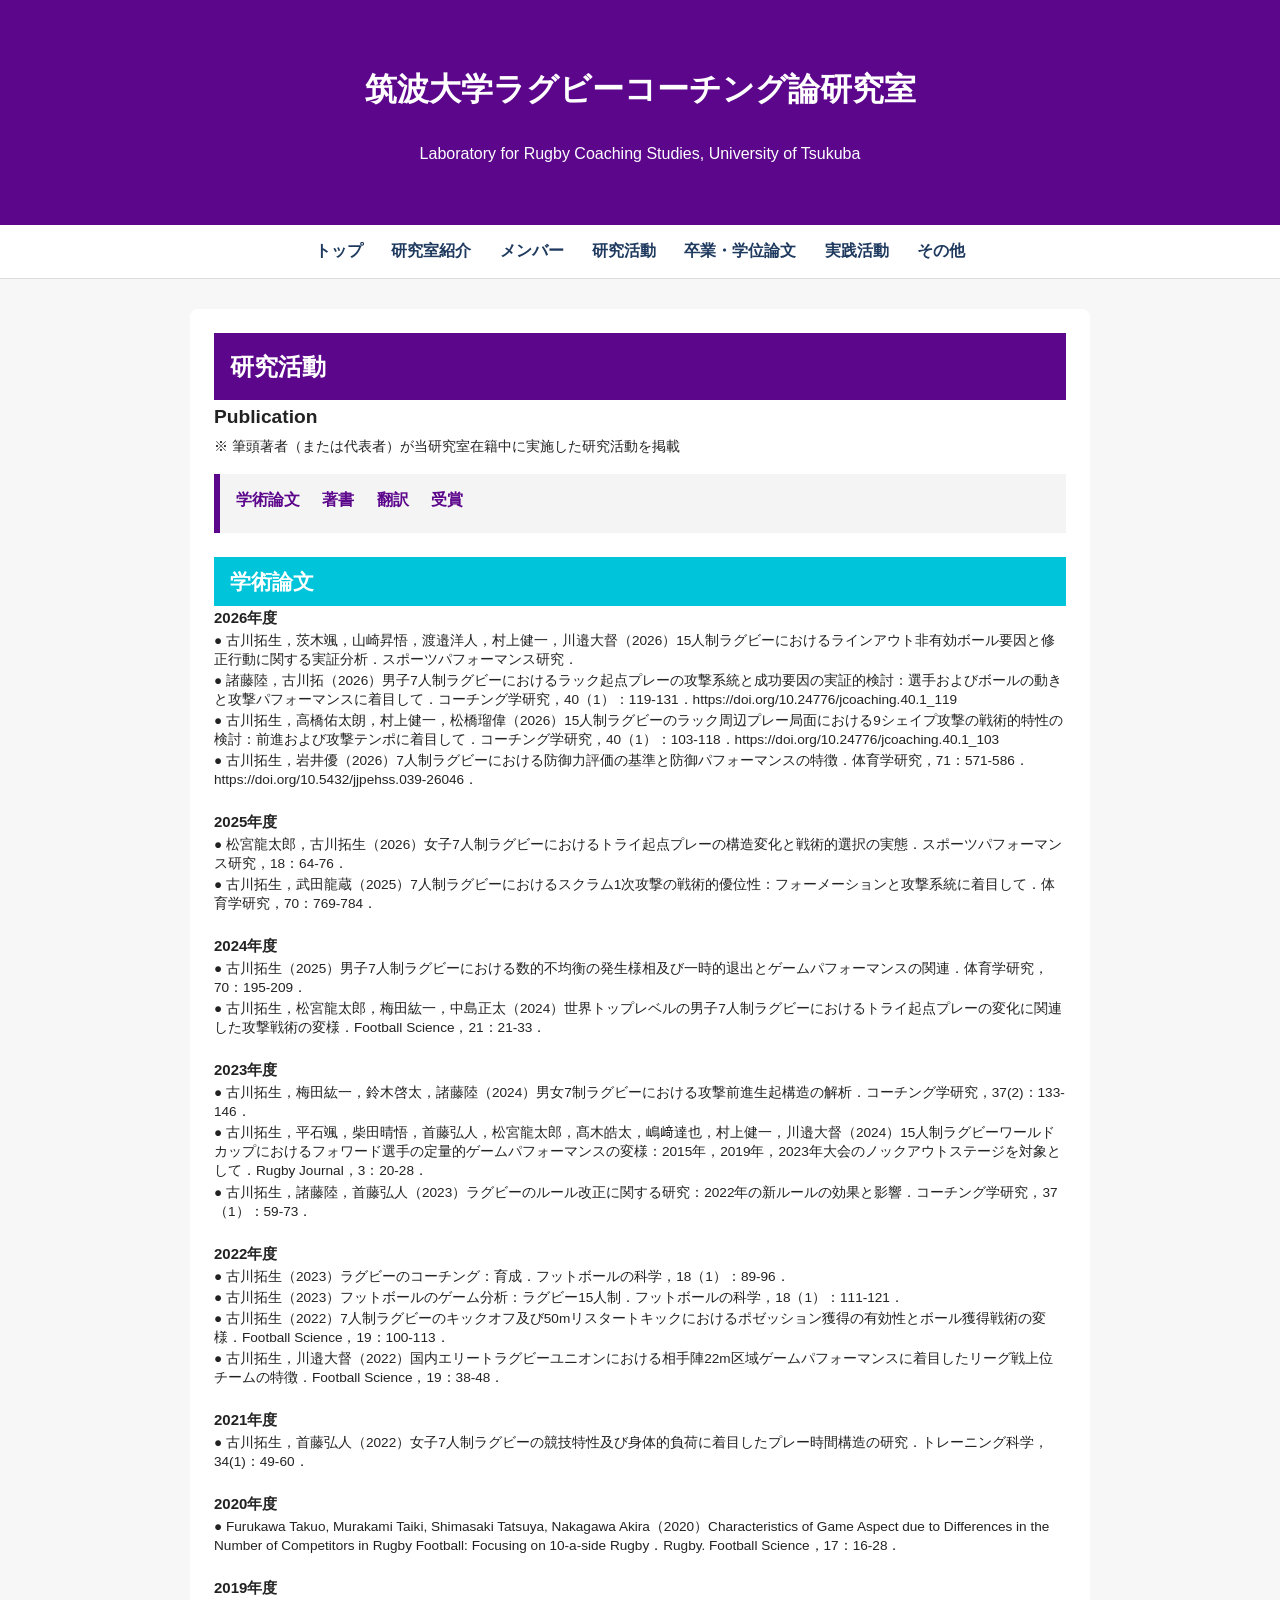
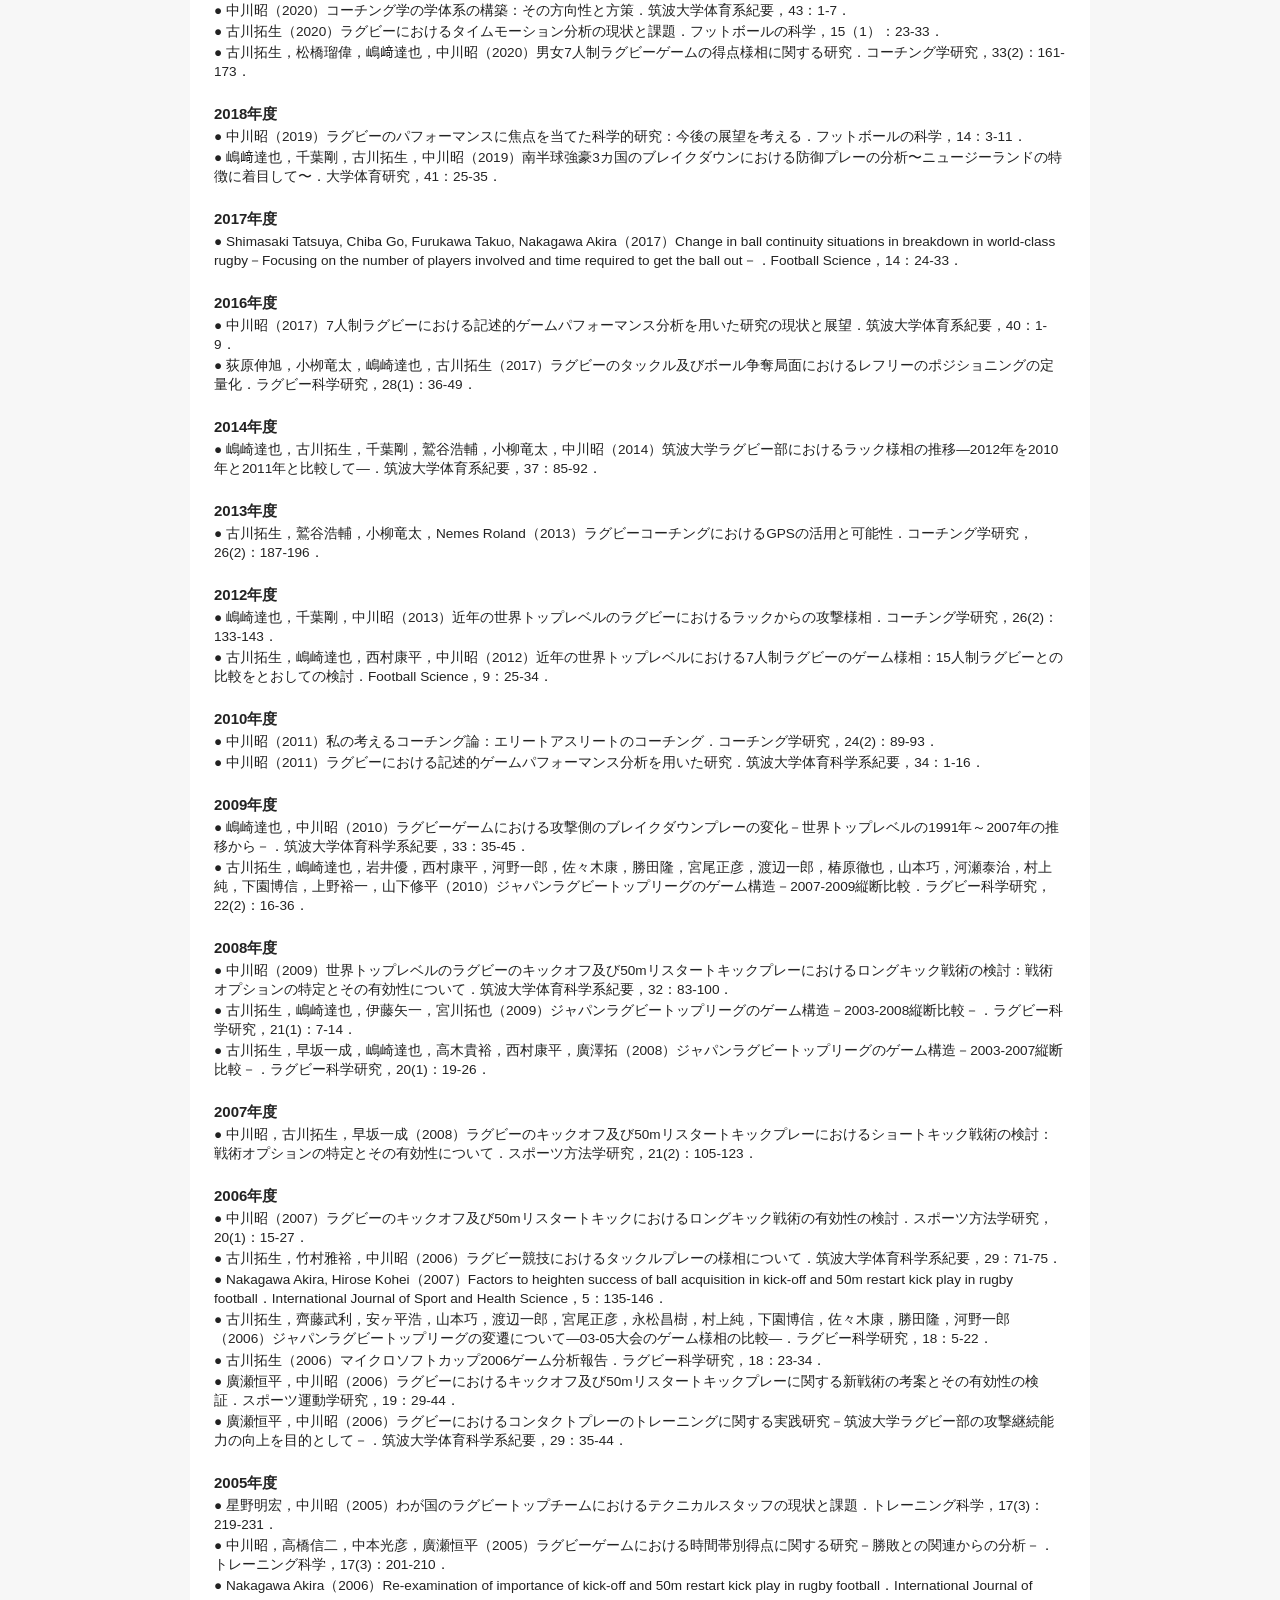
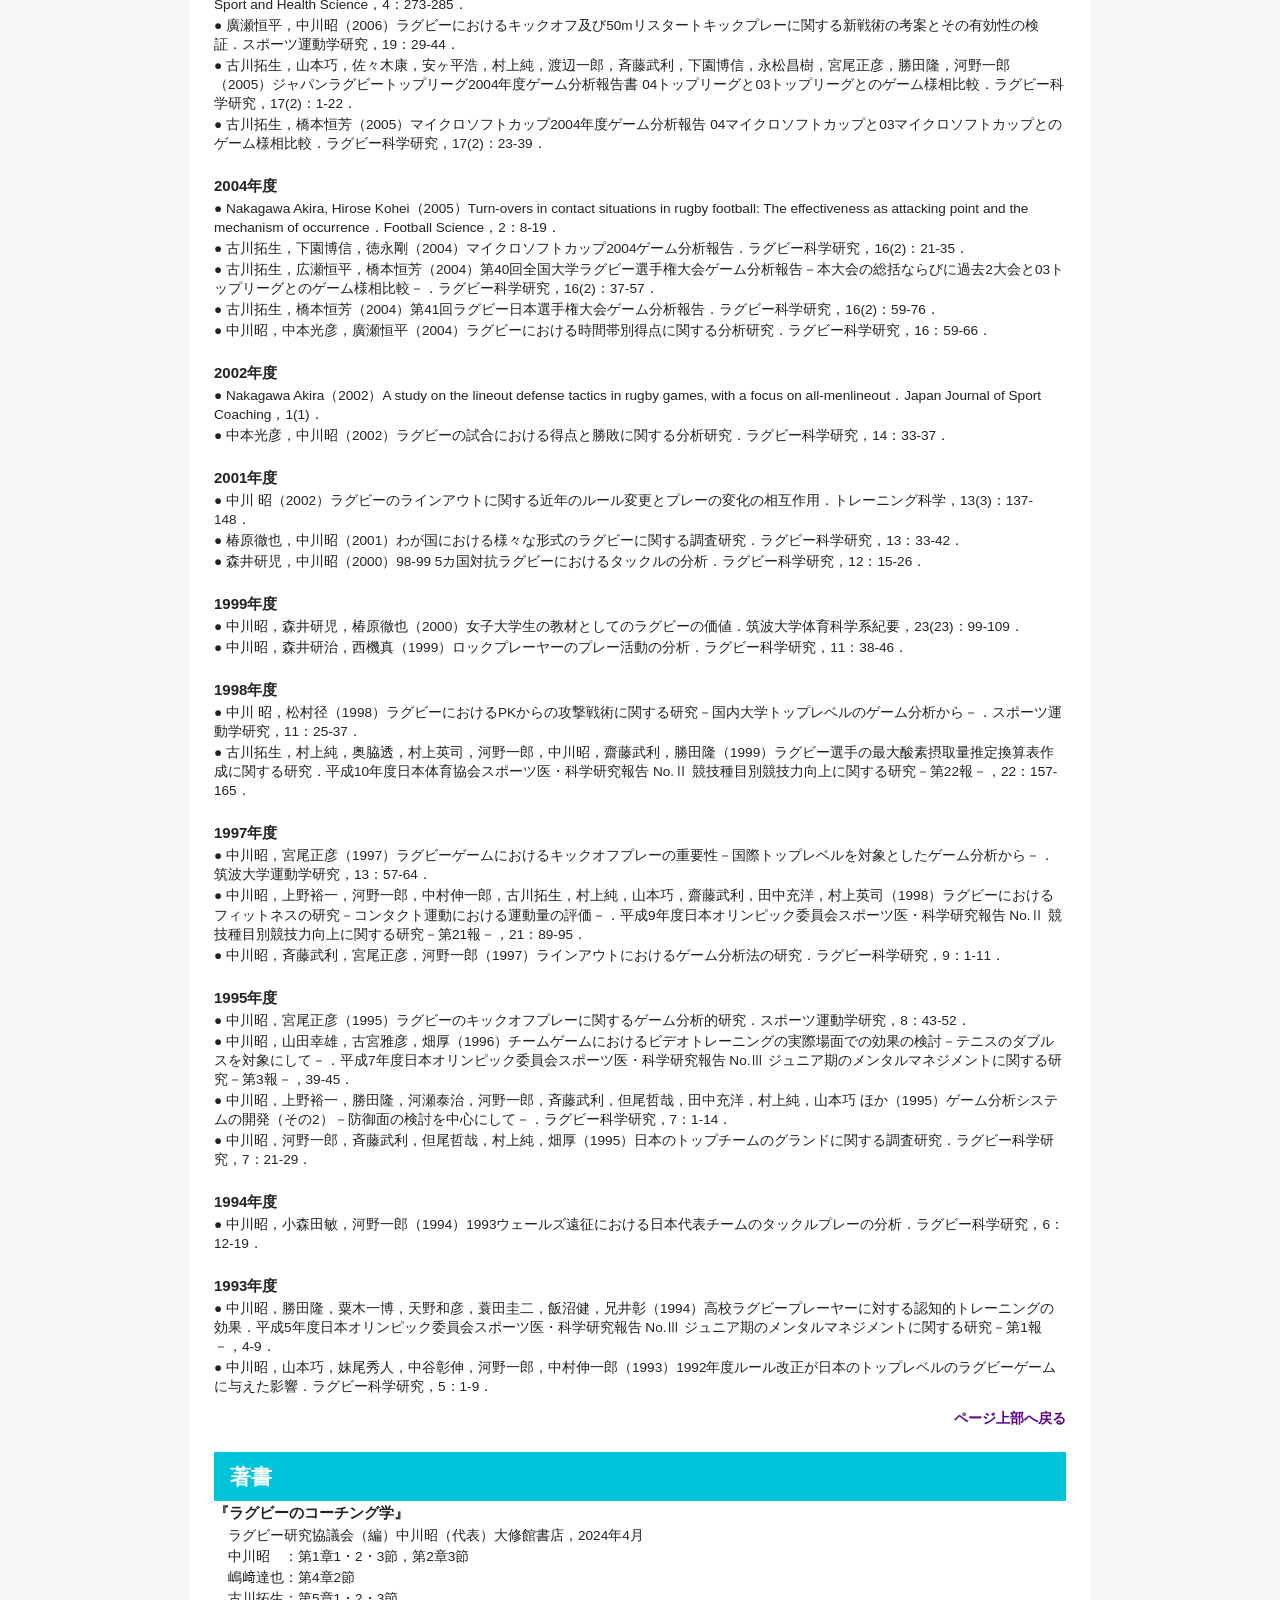
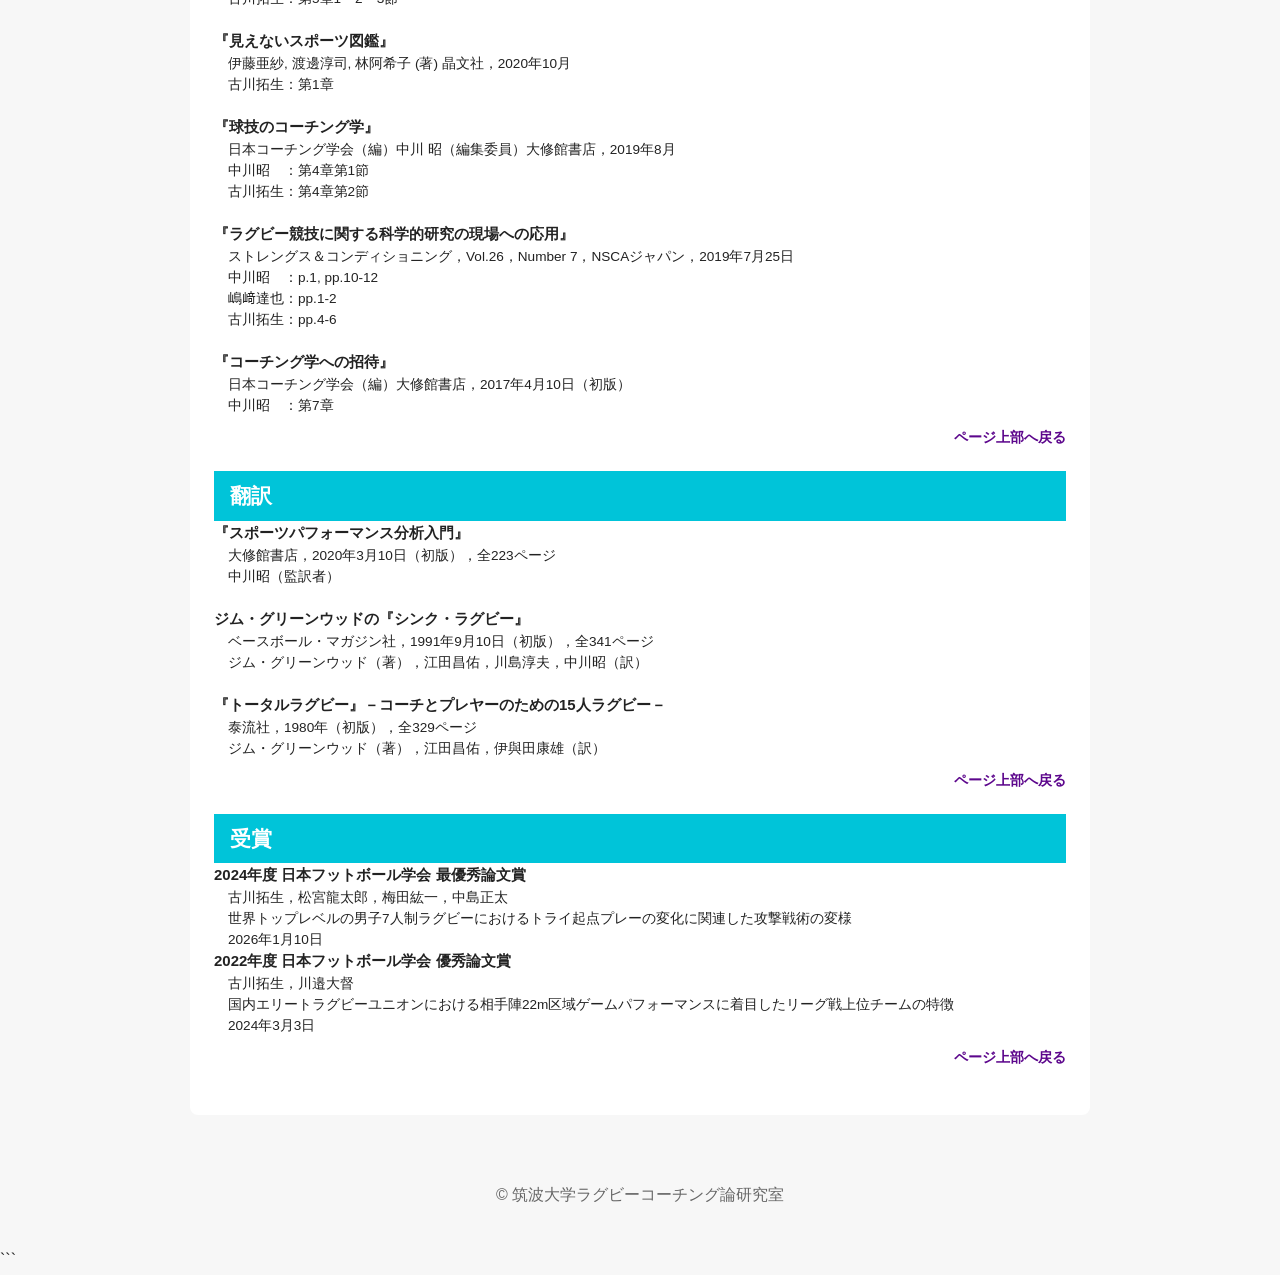
<file: publications.html>
<!DOCTYPE html>
<html lang="ja">
<head>
  <meta charset="UTF-8">
  <title>研究活動｜筑波大学ラグビーコーチング論研究室</title>
  <link rel="stylesheet" href="style.css">

  <style>
    html {
      scroll-behavior: smooth;
    }

    .page-links {
      margin: 18px 0 24px 0;
      padding: 12px 16px;
      background: #f4f4f4;
      border-left: 6px solid #5C068C;
    }

    .page-links a {
      display: inline-block;
      margin-right: 18px;
      margin-bottom: 6px;
      color: #5C068C;
      font-weight: bold;
      text-decoration: none;
    }

    .page-links a:hover {
      text-decoration: underline;
    }

    .back-to-top {
      margin-top: 10px;
      margin-bottom: 20px;
      text-align: right;
      font-size: 0.9em;
    }

    .back-to-top a {
      color: #5C068C;
      font-weight: bold;
      text-decoration: none;
    }

    .back-to-top a:hover {
      text-decoration: underline;
    }
  </style>
</head>

<body>
  <header id="top">
    <h1>筑波大学ラグビーコーチング論研究室</h1>
    <p>Laboratory for Rugby Coaching Studies, University of Tsukuba</p>
  </header>

  <nav>
    <a href="index.html">トップ</a>
    <a href="about.html">研究室紹介</a>
    <a href="members.html">メンバー</a>
    <a href="publications.html">研究活動</a>
    <a href="theses.html">卒業・学位論文</a>
    <a href="practice.html">実践活動</a>    
    <a href="others.html">その他</a>  
  </nav>

  <main>
    <section>
      <p class="tagline-classicpurple">研究活動</p>
      <p class="tagline">Publication</p>

      <div class="member-profile">
        <p>※ 筆頭著者（または代表者）が当研究室在籍中に実施した研究活動を掲載</p>
      </div>

      <div class="page-links">
        <a href="#journal-articles">学術論文</a>
        <a href="#books">著書</a>
        <a href="#translations">翻訳</a>
        <a href="#awards">受賞</a>
      </div>

      <p id="journal-articles" class="tagline-futureblue">学術論文</p>

      <div class="member-profile">
        <p><span class="large-bold-name">2026年度</span></p>
        <p>● 古川拓生，茨木颯，山崎昇悟，渡邉洋人，村上健一，川邉大督（2026）15人制ラグビーにおけるラインアウト非有効ボール要因と修正行動に関する実証分析．スポーツパフォーマンス研究．</p>

        <p>● 諸藤陸，古川拓（2026）男子7人制ラグビーにおけるラック起点プレーの攻撃系統と成功要因の実証的検討：選手およびボールの動きと攻撃パフォーマンスに着目して．コーチング学研究，40（1）：119-131．https://doi.org/10.24776/jcoaching.40.1_119</p>

        <p>● 古川拓生，高橋佑太朗，村上健一，松橋瑠偉（2026）15人制ラグビーのラック周辺プレー局面における9シェイプ攻撃の戦術的特性の検討：前進および攻撃テンポに着目して．コーチング学研究，40（1）：103-118．https://doi.org/10.24776/jcoaching.40.1_103</p>
 
        <p>● 古川拓生，岩井優（2026）7人制ラグビーにおける防御力評価の基準と防御パフォーマンスの特徴．体育学研究，71：571-586．https://doi.org/10.5432/jjpehss.039-26046．</p>        
        <p>　</p>
        <p><span class="large-bold-name">2025年度</span></p>
        <p>● 松宮龍太郎，古川拓生（2026）女子7人制ラグビーにおけるトライ起点プレーの構造変化と戦術的選択の実態．スポーツパフォーマンス研究，18：64-76．</p>

        <p>● 古川拓生，武田龍蔵（2025）7人制ラグビーにおけるスクラム1次攻撃の戦術的優位性：フォーメーションと攻撃系統に着目して．体育学研究，70：769-784．</p>
        <p>　</p>
        <p><span class="large-bold-name">2024年度</span></p>
        <p>● 古川拓生（2025）男子7人制ラグビーにおける数的不均衡の発生様相及び一時的退出とゲームパフォーマンスの関連．体育学研究，70：195-209．</p>

        <p>● 古川拓生，松宮龍太郎，梅田紘一，中島正太（2024）世界トップレベルの男子7人制ラグビーにおけるトライ起点プレーの変化に関連した攻撃戦術の変様．Football Science，21：21-33．</p>
        <p>　</p>
        <p><span class="large-bold-name">2023年度</span></p>
        <p>● 古川拓生，梅田紘一，鈴木啓太，諸藤陸（2024）男女7制ラグビーにおける攻撃前進生起構造の解析．コーチング学研究，37(2)：133-146．</p>

        <p>● 古川拓生，平石颯，柴田晴悟，首藤弘人，松宮龍太郎，髙木皓太，嶋﨑達也，村上健一，川邉大督（2024）15人制ラグビーワールドカップにおけるフォワード選手の定量的ゲームパフォーマンスの変様：2015年，2019年，2023年大会のノックアウトステージを対象として．Rugby Journal，3：20-28．</p>

        <p>● 古川拓生，諸藤陸，首藤弘人（2023）ラグビーのルール改正に関する研究：2022年の新ルールの効果と影響．コーチング学研究，37（1）：59-73．</p>
        <p>　</p>
        <p><span class="large-bold-name">2022年度</span></p>
        <p>● 古川拓生（2023）ラグビーのコーチング：育成．フットボールの科学，18（1）：89-96．</p>

        <p>● 古川拓生（2023）フットボールのゲーム分析：ラグビー15人制．フットボールの科学，18（1）：111-121．</p>

        <p>● 古川拓生（2022）7人制ラグビーのキックオフ及び50mリスタートキックにおけるポゼッション獲得の有効性とボール獲得戦術の変様．Football Science，19：100-113．</p>

        <p>● 古川拓生，川邉大督（2022）国内エリートラグビーユニオンにおける相手陣22m区域ゲームパフォーマンスに着目したリーグ戦上位チームの特徴．Football Science，19：38-48．</p>
        <p>　</p>
        <p><span class="large-bold-name">2021年度</span></p>
        <p>● 古川拓生，首藤弘人（2022）女子7人制ラグビーの競技特性及び身体的負荷に着目したプレー時間構造の研究．トレーニング科学，34(1)：49-60．</p>
        <p>　</p>
        <p><span class="large-bold-name">2020年度</span></p>
        <p>● Furukawa Takuo, Murakami Taiki, Shimasaki Tatsuya, Nakagawa Akira（2020）Characteristics of Game Aspect due to Differences in the Number of Competitors in Rugby Football: Focusing on 10-a-side Rugby．Rugby. Football Science，17：16-28．</p>
        <p>　</p>
        <p><span class="large-bold-name">2019年度</span></p>
        <p>● 中川昭（2020）コーチング学の学体系の構築：その方向性と方策．筑波大学体育系紀要，43：1-7．</p>

        <p>● 古川拓生（2020）ラグビーにおけるタイムモーション分析の現状と課題．フットボールの科学，15（1）：23-33．</p>

        <p>● 古川拓生，松橋瑠偉，嶋﨑達也，中川昭（2020）男女7人制ラグビーゲームの得点様相に関する研究．コーチング学研究，33(2)：161-173．</p>
        <p>　</p>
        <p><span class="large-bold-name">2018年度</span></p>
        <p>● 中川昭（2019）ラグビーのパフォーマンスに焦点を当てた科学的研究：今後の展望を考える．フットボールの科学，14：3-11．</p>

        <p>● 嶋﨑達也，千葉剛，古川拓生，中川昭（2019）南半球強豪3カ国のブレイクダウンにおける防御プレーの分析〜ニュージーランドの特徴に着目して〜．大学体育研究，41：25-35．</p>
        <p>　</p>
        <p><span class="large-bold-name">2017年度</span></p>
        <p>● Shimasaki Tatsuya, Chiba Go, Furukawa Takuo, Nakagawa Akira（2017）Change in ball continuity situations in breakdown in world-class rugby－Focusing on the number of players involved and time required to get the ball out－．Football Science，14：24-33．</p>
        <p>　</p>
        <p><span class="large-bold-name">2016年度</span></p>
        <p>● 中川昭（2017）7人制ラグビーにおける記述的ゲームパフォーマンス分析を用いた研究の現状と展望．筑波大学体育系紀要，40：1-9．</p>

        <p>● 荻原伸旭，小栁竜太，嶋崎達也，古川拓生（2017）ラグビーのタックル及びボール争奪局面におけるレフリーのポジショニングの定量化．ラグビー科学研究，28(1)：36-49．</p>
        <p>　</p>
        <p><span class="large-bold-name">2014年度</span></p>
        <p>● 嶋崎達也，古川拓生，千葉剛，鷲谷浩輔，小柳竜太，中川昭（2014）筑波大学ラグビー部におけるラック様相の推移―2012年を2010年と2011年と比較して―．筑波大学体育系紀要，37：85-92．</p>
        <p>　</p>
        <p><span class="large-bold-name">2013年度</span></p>
        <p>● 古川拓生，鷲谷浩輔，小柳竜太，Nemes Roland（2013）ラグビーコーチングにおけるGPSの活用と可能性．コーチング学研究，26(2)：187-196．</p>
        <p>　</p>
        <p><span class="large-bold-name">2012年度</span></p>
        <p>● 嶋崎達也，千葉剛，中川昭（2013）近年の世界トップレベルのラグビーにおけるラックからの攻撃様相．コーチング学研究，26(2)：133-143．</p>

        <p>● 古川拓生，嶋崎達也，西村康平，中川昭（2012）近年の世界トップレベルにおける7人制ラグビーのゲーム様相：15人制ラグビーとの比較をとおしての検討．Football Science，9：25-34．</p>
        <p>　</p>
        <p><span class="large-bold-name">2010年度</span></p>
        <p>● 中川昭（2011）私の考えるコーチング論：エリートアスリートのコーチング．コーチング学研究，24(2)：89-93．</p>

        <p>● 中川昭（2011）ラグビーにおける記述的ゲームパフォーマンス分析を用いた研究．筑波大学体育科学系紀要，34：1-16．</p>
        <p>　</p>
        <p><span class="large-bold-name">2009年度</span></p>
        <p>● 嶋崎達也，中川昭（2010）ラグビーゲームにおける攻撃側のブレイクダウンプレーの変化－世界トップレベルの1991年～2007年の推移から－．筑波大学体育科学系紀要，33：35-45．</p>

        <p>● 古川拓生，嶋崎達也，岩井優，西村康平，河野一郎，佐々木康，勝田隆，宮尾正彦，渡辺一郎，椿原徹也，山本巧，河瀬泰治，村上純，下園博信，上野裕一，山下修平（2010）ジャパンラグビートップリーグのゲーム構造－2007-2009縦断比較．ラグビー科学研究，22(2)：16-36．</p>
        <p>　</p>
        <p><span class="large-bold-name">2008年度</span></p>
        <p>● 中川昭（2009）世界トップレベルのラグビーのキックオフ及び50mリスタートキックプレーにおけるロングキック戦術の検討：戦術オプションの特定とその有効性について．筑波大学体育科学系紀要，32：83-100．</p>

        <p>● 古川拓生，嶋崎達也，伊藤矢一，宮川拓也（2009）ジャパンラグビートップリーグのゲーム構造－2003-2008縦断比較－．ラグビー科学研究，21(1)：7-14．</p>

        <p>● 古川拓生，早坂一成，嶋崎達也，高木貴裕，西村康平，廣澤拓（2008）ジャパンラグビートップリーグのゲーム構造－2003-2007縦断比較－．ラグビー科学研究，20(1)：19-26．</p>
        <p>　</p>
        <p><span class="large-bold-name">2007年度</span></p>
        <p>● 中川昭，古川拓生，早坂一成（2008）ラグビーのキックオフ及び50mリスタートキックプレーにおけるショートキック戦術の検討：戦術オプションの特定とその有効性について．スポーツ方法学研究，21(2)：105-123．</p>
        <p>　</p>
        <p><span class="large-bold-name">2006年度</span></p>
        <p>● 中川昭（2007）ラグビーのキックオフ及び50mリスタートキックにおけるロングキック戦術の有効性の検討．スポーツ方法学研究，20(1)：15-27．</p>

        <p>● 古川拓生，竹村雅裕，中川昭（2006）ラグビー競技におけるタックルプレーの様相について．筑波大学体育科学系紀要，29：71-75．</p>

        <p>● Nakagawa Akira, Hirose Kohei（2007）Factors to heighten success of ball acquisition in kick-off and 50m restart kick play in rugby football．International Journal of Sport and Health Science，5：135-146．</p>

        <p>● 古川拓生，齊藤武利，安ヶ平浩，山本巧，渡辺一郎，宮尾正彦，永松昌樹，村上純，下園博信，佐々木康，勝田隆，河野一郎（2006）ジャパンラグビートップリーグの変遷について―03-05大会のゲーム様相の比較―．ラグビー科学研究，18：5-22．</p>

        <p>● 古川拓生（2006）マイクロソフトカップ2006ゲーム分析報告．ラグビー科学研究，18：23-34．</p>

        <p>● 廣瀬恒平，中川昭（2006）ラグビーにおけるキックオフ及び50mリスタートキックプレーに関する新戦術の考案とその有効性の検証．スポーツ運動学研究，19：29-44．</p>

        <p>● 廣瀬恒平，中川昭（2006）ラグビーにおけるコンタクトプレーのトレーニングに関する実践研究－筑波大学ラグビー部の攻撃継続能力の向上を目的として－．筑波大学体育科学系紀要，29：35-44．</p>
        <p>　</p>
        <p><span class="large-bold-name">2005年度</span></p>
        <p>● 星野明宏，中川昭（2005）わが国のラグビートップチームにおけるテクニカルスタッフの現状と課題．トレーニング科学，17(3)：219-231．</p>

        <p>● 中川昭，高橋信二，中本光彦，廣瀬恒平（2005）ラグビーゲームにおける時間帯別得点に関する研究－勝敗との関連からの分析－．トレーニング科学，17(3)：201-210．</p>

        <p>● Nakagawa Akira（2006）Re-examination of importance of kick-off and 50m restart kick play in rugby football．International Journal of Sport and Health Science，4：273-285．</p>

        <p>● 廣瀬恒平，中川昭（2006）ラグビーにおけるキックオフ及び50mリスタートキックプレーに関する新戦術の考案とその有効性の検証．スポーツ運動学研究，19：29-44．</p>

        <p>● 古川拓生，山本巧，佐々木康，安ヶ平浩，村上純，渡辺一郎，斉藤武利，下園博信，永松昌樹，宮尾正彦，勝田隆，河野一郎（2005）ジャパンラグビートップリーグ2004年度ゲーム分析報告書 04トップリーグと03トップリーグとのゲーム様相比較．ラグビー科学研究，17(2)：1-22．</p>

        <p>● 古川拓生，橋本恒芳（2005）マイクロソフトカップ2004年度ゲーム分析報告 04マイクロソフトカップと03マイクロソフトカップとのゲーム様相比較．ラグビー科学研究，17(2)：23-39．</p>
        <p>　</p>
        <p><span class="large-bold-name">2004年度</span></p>
        <p>● Nakagawa Akira, Hirose Kohei（2005）Turn-overs in contact situations in rugby football: The effectiveness as attacking point and the mechanism of occurrence．Football Science，2：8-19．</p>

        <p>● 古川拓生，下園博信，徳永剛（2004）マイクロソフトカップ2004ゲーム分析報告．ラグビー科学研究，16(2)：21-35．</p>

        <p>● 古川拓生，広瀬恒平，橋本恒芳（2004）第40回全国大学ラグビー選手権大会ゲーム分析報告－本大会の総括ならびに過去2大会と03トップリーグとのゲーム様相比較－．ラグビー科学研究，16(2)：37-57．</p>

        <p>● 古川拓生，橋本恒芳（2004）第41回ラグビー日本選手権大会ゲーム分析報告．ラグビー科学研究，16(2)：59-76．</p>

        <p>● 中川昭，中本光彦，廣瀬恒平（2004）ラグビーにおける時間帯別得点に関する分析研究．ラグビー科学研究，16：59-66．</p>
        <p>　</p>
        <p><span class="large-bold-name">2002年度</span></p>
        <p>● Nakagawa Akira（2002）A study on the lineout defense tactics in rugby games, with a focus on all-menlineout．Japan Journal of Sport Coaching，1(1)．</p>

        <p>● 中本光彦，中川昭（2002）ラグビーの試合における得点と勝敗に関する分析研究．ラグビー科学研究，14：33-37．</p>
        <p>　</p>
        <p><span class="large-bold-name">2001年度</span></p>
        <p>● 中川 昭（2002）ラグビーのラインアウトに関する近年のルール変更とプレーの変化の相互作用．トレーニング科学，13(3)：137-148．</p>

        <p>● 椿原徹也，中川昭（2001）わが国における様々な形式のラグビーに関する調査研究．ラグビー科学研究，13：33-42．</p>

        <p>● 森井研児，中川昭（2000）98-99 5カ国対抗ラグビーにおけるタックルの分析．ラグビー科学研究，12：15-26．</p>
        <p>　</p>
        <p><span class="large-bold-name">1999年度</span></p>
        <p>● 中川昭，森井研児，椿原徹也（2000）女子大学生の教材としてのラグビーの価値．筑波大学体育科学系紀要，23(23)：99-109．</p>

        <p>● 中川昭，森井研治，西機真（1999）ロックプレーヤーのプレー活動の分析．ラグビー科学研究，11：38-46．</p>
        <p>　</p>
        <p><span class="large-bold-name">1998年度</span></p>
        <p>● 中川 昭，松村径（1998）ラグビーにおけるPKからの攻撃戦術に関する研究－国内大学トップレベルのゲーム分析から－．スポーツ運動学研究，11：25-37．</p>

        <p>● 古川拓生，村上純，奥脇透，村上英司，河野一郎，中川昭，齋藤武利，勝田隆（1999）ラグビー選手の最大酸素摂取量推定換算表作成に関する研究．平成10年度日本体育協会スポーツ医・科学研究報告 No.Ⅱ 競技種目別競技力向上に関する研究－第22報－，22：157-165．</p>
        <p>　</p>
        <p><span class="large-bold-name">1997年度</span></p>
        <p>● 中川昭，宮尾正彦（1997）ラグビーゲームにおけるキックオフプレーの重要性－国際トップレベルを対象としたゲーム分析から－．筑波大学運動学研究，13：57-64．</p>

        <p>● 中川昭，上野裕一，河野一郎，中村伸一郎，古川拓生，村上純，山本巧，齋藤武利，田中充洋，村上英司（1998）ラグビーにおけるフィットネスの研究－コンタクト運動における運動量の評価－．平成9年度日本オリンピック委員会スポーツ医・科学研究報告 No.Ⅱ 競技種目別競技力向上に関する研究－第21報－，21：89-95．</p>

        <p>● 中川昭，斉藤武利，宮尾正彦，河野一郎（1997）ラインアウトにおけるゲーム分析法の研究．ラグビー科学研究，9：1-11．</p>
        <p>　</p>
        <p><span class="large-bold-name">1995年度</span></p>
        <p>● 中川昭，宮尾正彦（1995）ラグビーのキックオフプレーに関するゲーム分析的研究．スポーツ運動学研究，8：43-52．</p>

        <p>● 中川昭，山田幸雄，古宮雅彦，畑厚（1996）チームゲームにおけるビデオトレーニングの実際場面での効果の検討－テニスのダブルスを対象にして－．平成7年度日本オリンピック委員会スポーツ医・科学研究報告 No.Ⅲ ジュニア期のメンタルマネジメントに関する研究－第3報－，39-45．</p>

        <p>● 中川昭，上野裕一，勝田隆，河瀬泰治，河野一郎，斉藤武利，但尾哲哉，田中充洋，村上純，山本巧 ほか（1995）ゲーム分析システムの開発（その2）－防御面の検討を中心にして－．ラグビー科学研究，7：1-14．</p>

        <p>● 中川昭，河野一郎，斉藤武利，但尾哲哉，村上純，畑厚（1995）日本のトップチームのグランドに関する調査研究．ラグビー科学研究，7：21-29．</p>
        <p>　</p>
        <p><span class="large-bold-name">1994年度</span></p>
        <p>● 中川昭，小森田敏，河野一郎（1994）1993ウェールズ遠征における日本代表チームのタックルプレーの分析．ラグビー科学研究，6：12-19．</p>
        <p>　</p>
        <p><span class="large-bold-name">1993年度</span></p>
        <p>● 中川昭，勝田隆，粟木一博，天野和彦，蓑田圭二，飯沼健，兄井彰（1994）高校ラグビープレーヤーに対する認知的トレーニングの効果．平成5年度日本オリンピック委員会スポーツ医・科学研究報告 No.Ⅲ ジュニア期のメンタルマネジメントに関する研究－第1報－，4-9．</p>

        <p>● 中川昭，山本巧，妹尾秀人，中谷彰伸，河野一郎，中村伸一郎（1993）1992年度ルール改正が日本のトップレベルのラグビーゲームに与えた影響．ラグビー科学研究，5：1-9．</p>
      </div>

      <p class="back-to-top"><a href="#top">ページ上部へ戻る</a></p>

      <p id="books" class="tagline-futureblue">著書</p>

      <div class="member-profile">
        <p><span class="large-bold-name">『ラグビーのコーチング学』</span></p>
        <p>　ラグビー研究協議会（編）中川昭（代表）大修館書店，2024年4月</p>
        <p>　中川昭　：第1章1・2・3節，第2章3節</p>
        <p>　嶋﨑達也：第4章2節</p>
        <p>　古川拓生：第5章1・2・3節</p>
        <p>　</p>

        <p><span class="large-bold-name">『見えないスポーツ図鑑』</span></p>
        <p>　伊藤亜紗, 渡邊淳司, 林阿希子 (著) 晶文社，2020年10月</p>
        <p>　古川拓生：第1章</p>
        <p>　</p>

        <p><span class="large-bold-name">『球技のコーチング学』</span></p>
        <p>　日本コーチング学会（編）中川 昭（編集委員）大修館書店，2019年8月</p>
        <p>　中川昭　：第4章第1節</p>
        <p>　古川拓生：第4章第2節</p>
        <p>　</p>

        <p><span class="large-bold-name">『ラグビー競技に関する科学的研究の現場への応用』</span></p>
        <p>　ストレングス＆コンディショニング，Vol.26，Number 7，NSCAジャパン，2019年7月25日</p>
        <p>　中川昭　：p.1, pp.10-12</p>
        <p>　嶋﨑達也：pp.1-2</p>
        <p>　古川拓生：pp.4-6</p>
        <p>　</p>

        <p><span class="large-bold-name">『コーチング学への招待』</span></p>
        <p>　日本コーチング学会（編）大修館書店，2017年4月10日（初版）</p>
        <p>　中川昭　：第7章</p>
      </div>

      <p class="back-to-top"><a href="#top">ページ上部へ戻る</a></p>

      <p id="translations" class="tagline-futureblue">翻訳</p>

      <div class="member-profile">
        <p><span class="large-bold-name">『スポーツパフォーマンス分析入門』</span></p>
        <p>　大修館書店，2020年3月10日（初版），全223ページ</p>
        <p>　中川昭（監訳者）</p>
        <p>　</p>

        <p><span class="large-bold-name">ジム・グリーンウッドの『シンク・ラグビー』</span></p>
        <p>　ベースボール・マガジン社，1991年9月10日（初版），全341ページ</p>
        <p>　ジム・グリーンウッド（著），江田昌佑，川島淳夫，中川昭（訳）</p>
        <p>　</p>

        <p><span class="large-bold-name">『トータルラグビー』－コーチとプレヤーのための15人ラグビー－</span></p>
        <p>　泰流社，1980年（初版），全329ページ</p>
        <p>　ジム・グリーンウッド（著），江田昌佑，伊與田康雄（訳）</p>
      </div>

      <p class="back-to-top"><a href="#top">ページ上部へ戻る</a></p>

      <p id="awards" class="tagline-futureblue">受賞</p>

      <div class="member-profile">
        <p><span class="large-bold-name">2024年度 日本フットボール学会 最優秀論文賞</span></p>
        <p>　古川拓生，松宮龍太郎，梅田紘一，中島正太</p>
        <p>　世界トップレベルの男子7人制ラグビーにおけるトライ起点プレーの変化に関連した攻撃戦術の変様</p>
        <p>　2026年1月10日</p>

        <p><span class="large-bold-name">2022年度 日本フットボール学会 優秀論文賞</span></p>
        <p>　古川拓生，川邉大督</p>
        <p>　国内エリートラグビーユニオンにおける相手陣22m区域ゲームパフォーマンスに着目したリーグ戦上位チームの特徴</p>
        <p>　2024年3月3日</p>
      </div>

      <p class="back-to-top"><a href="#top">ページ上部へ戻る</a></p>
    </section>
  </main>

  <footer>
    <p>&copy; 筑波大学ラグビーコーチング論研究室</p>
  </footer>
</body>
</html>
```
</file>
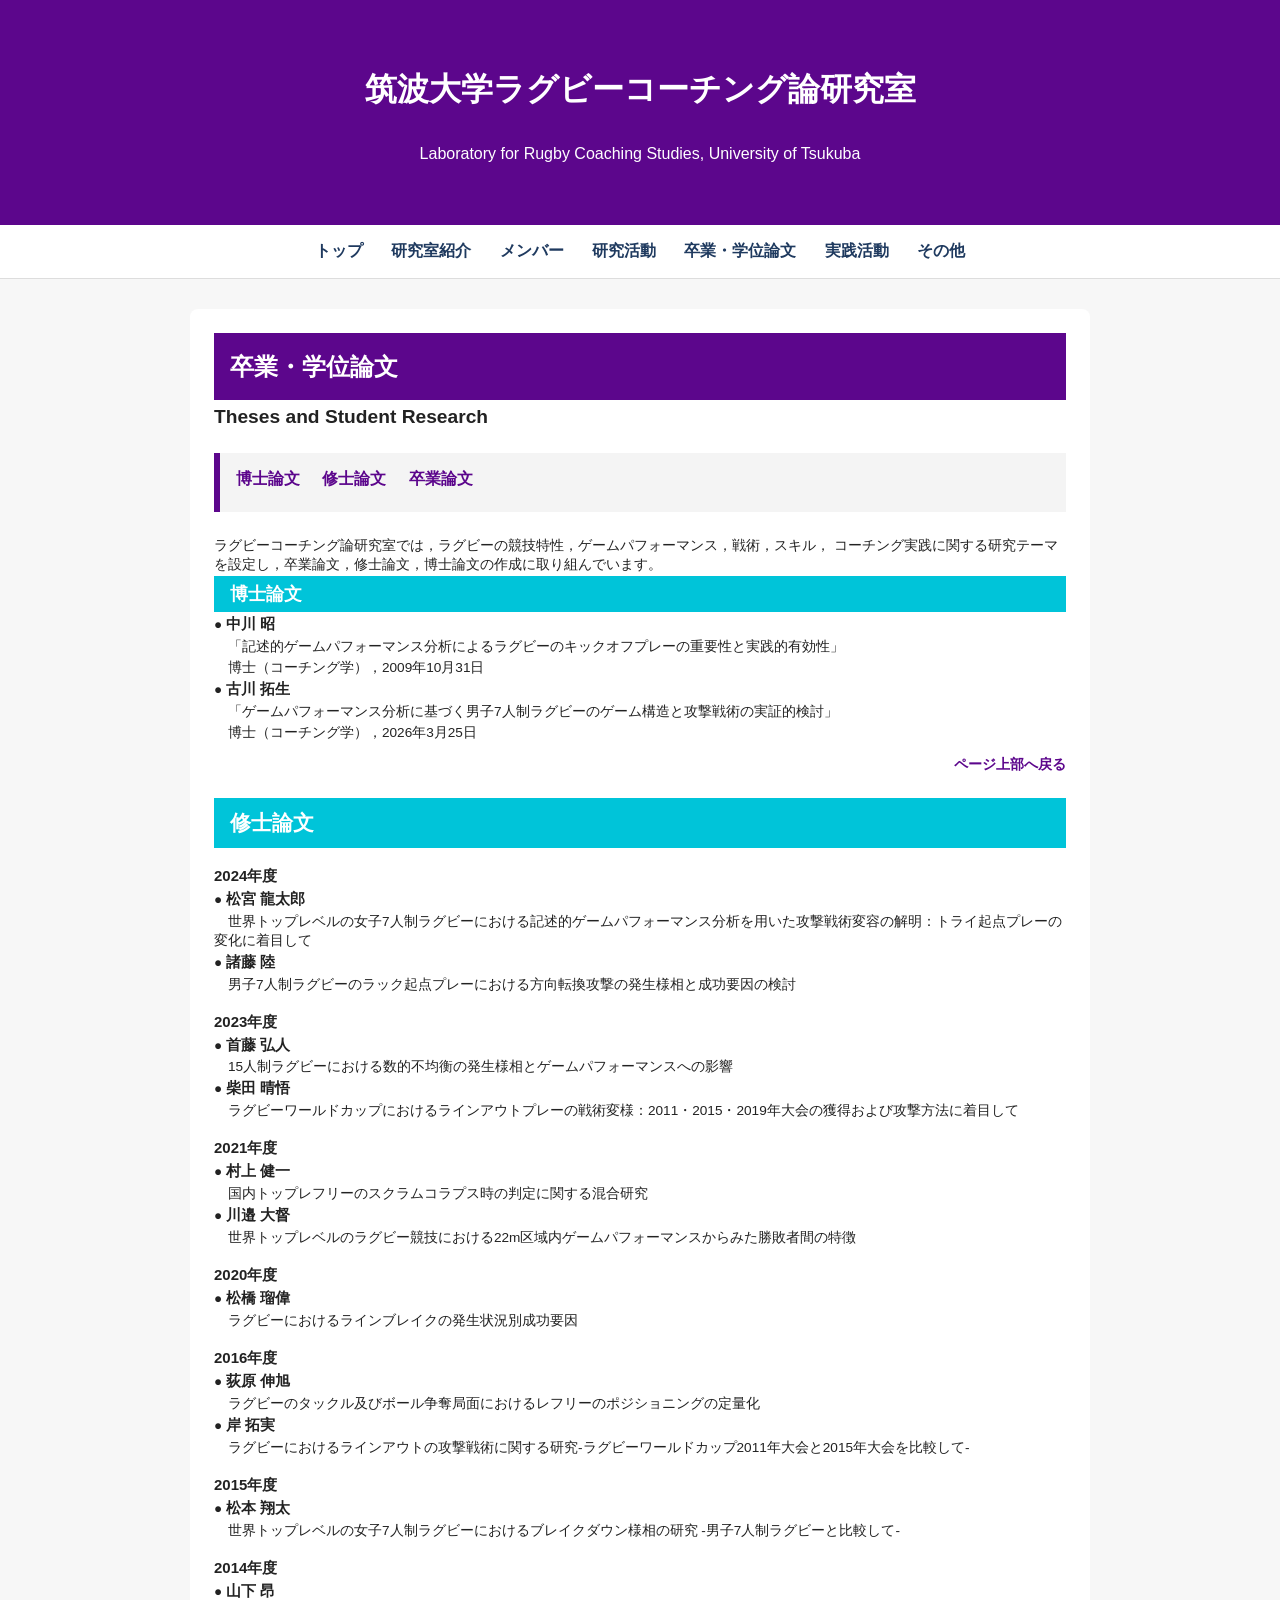
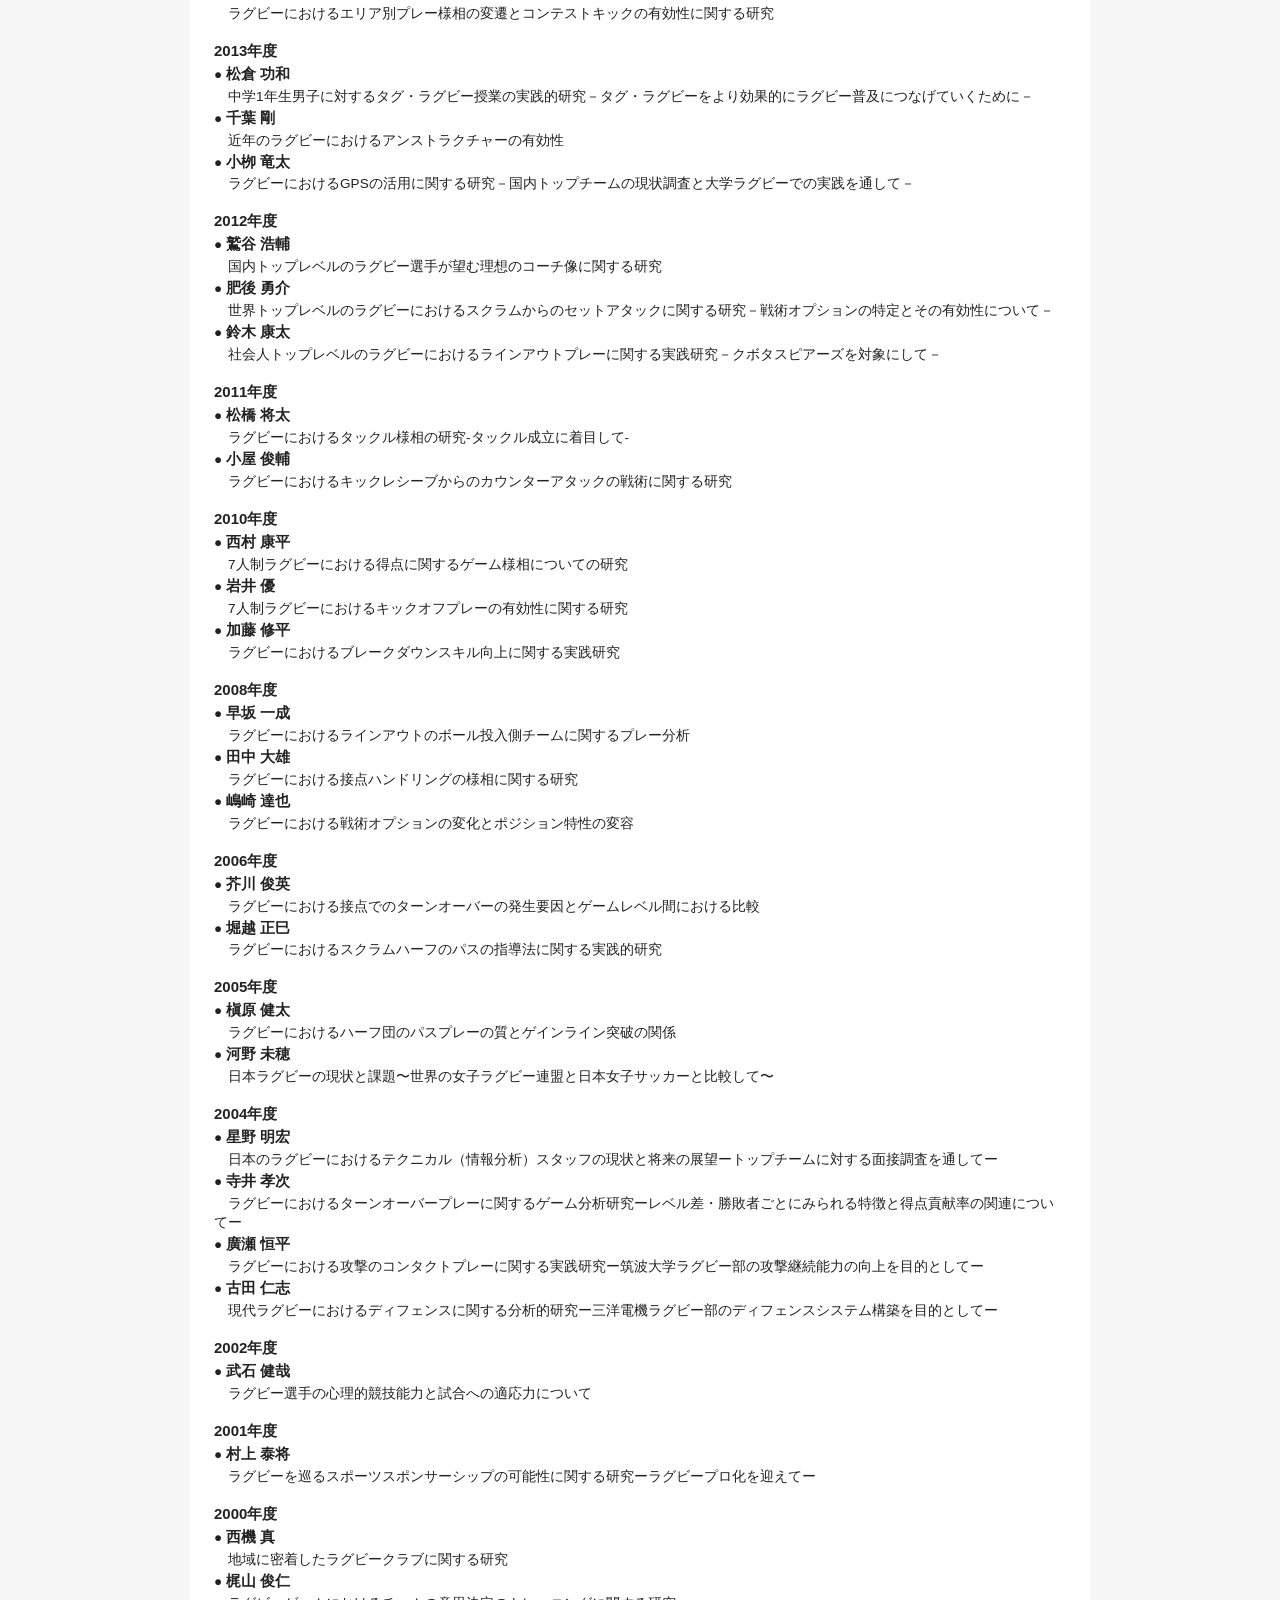
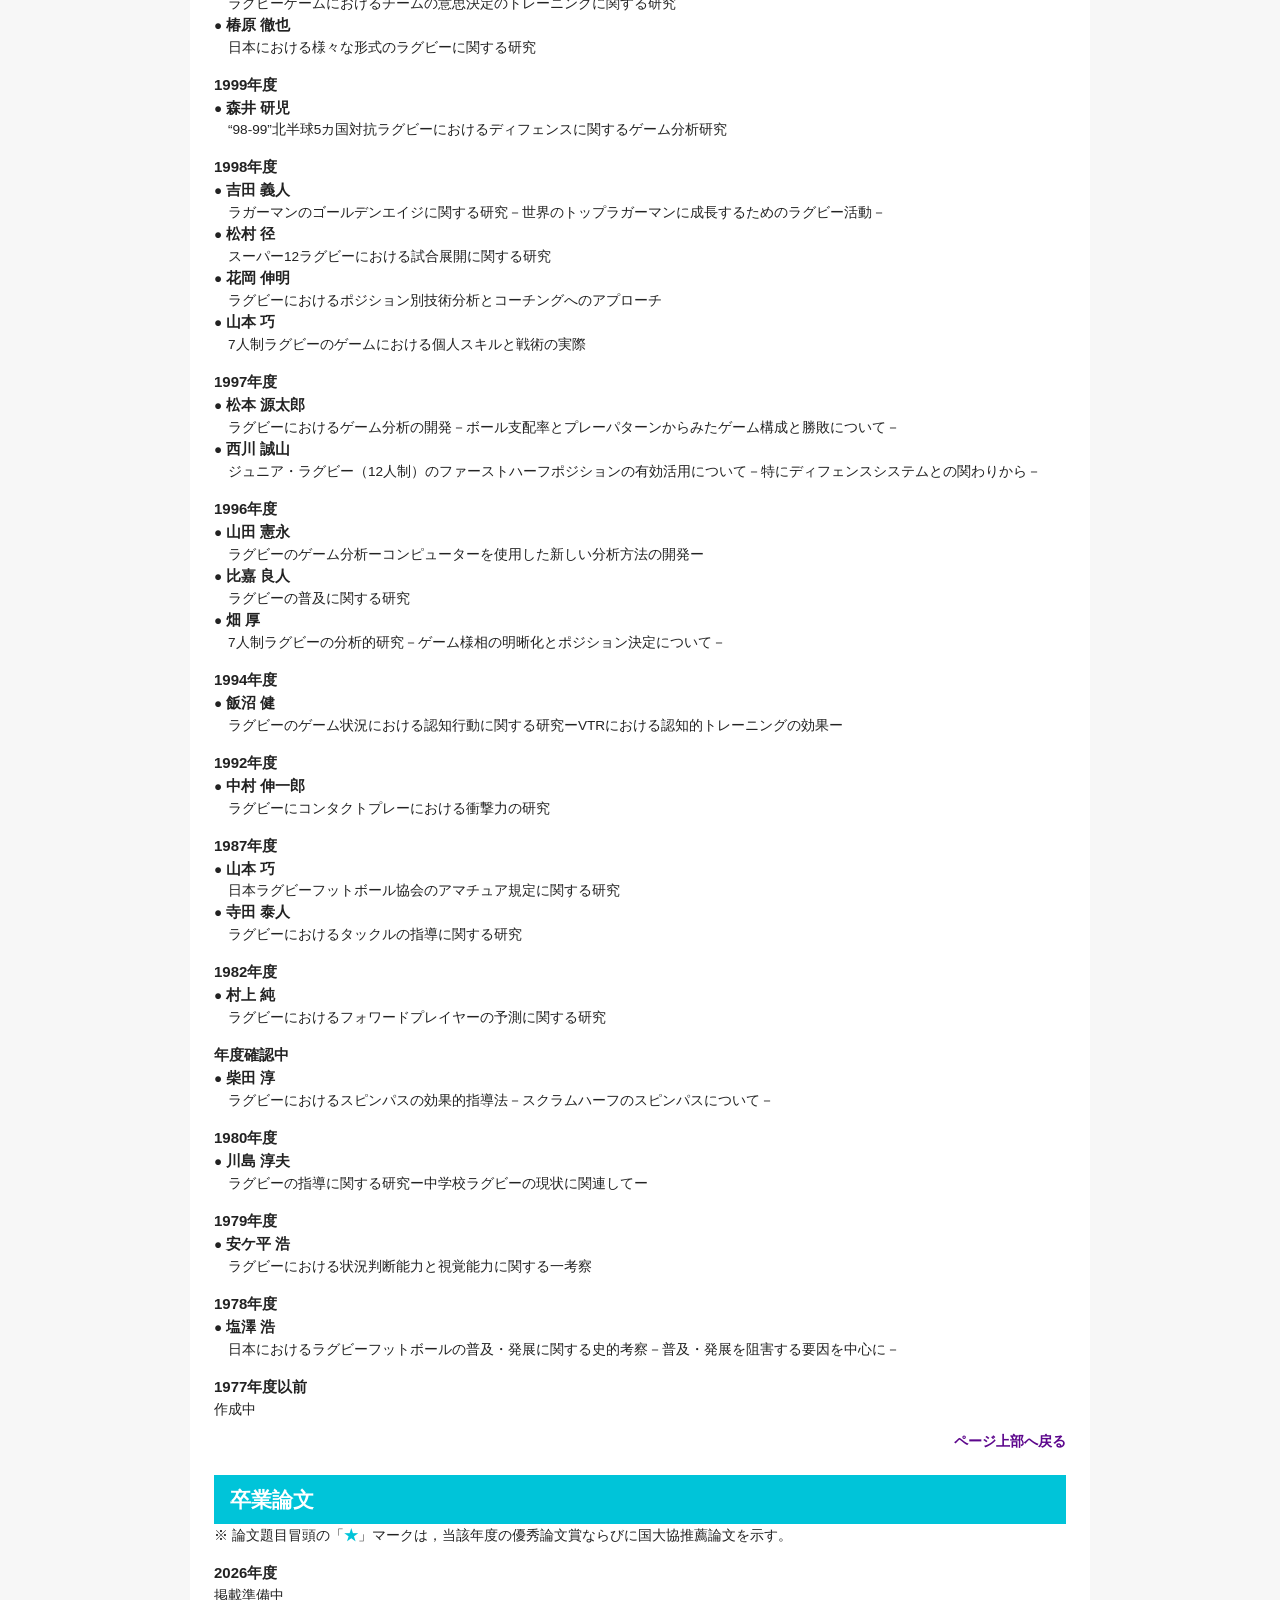
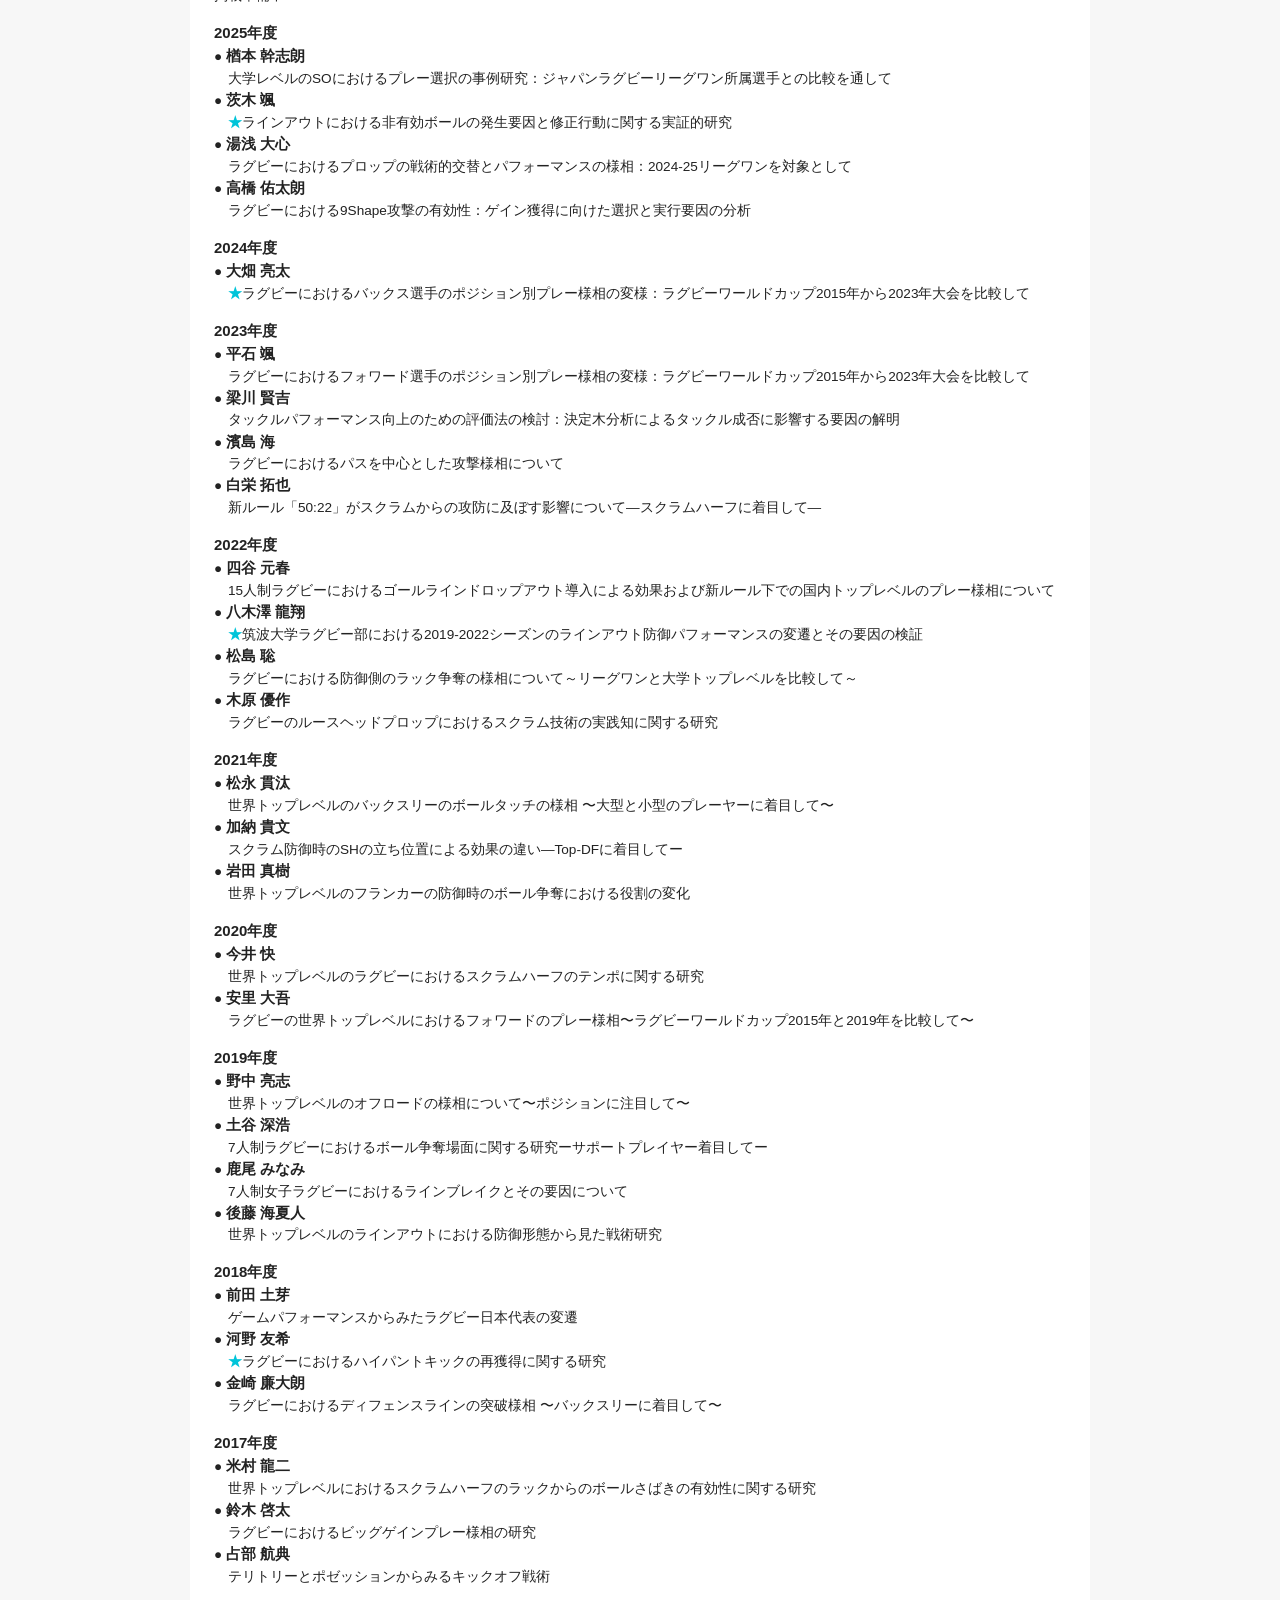
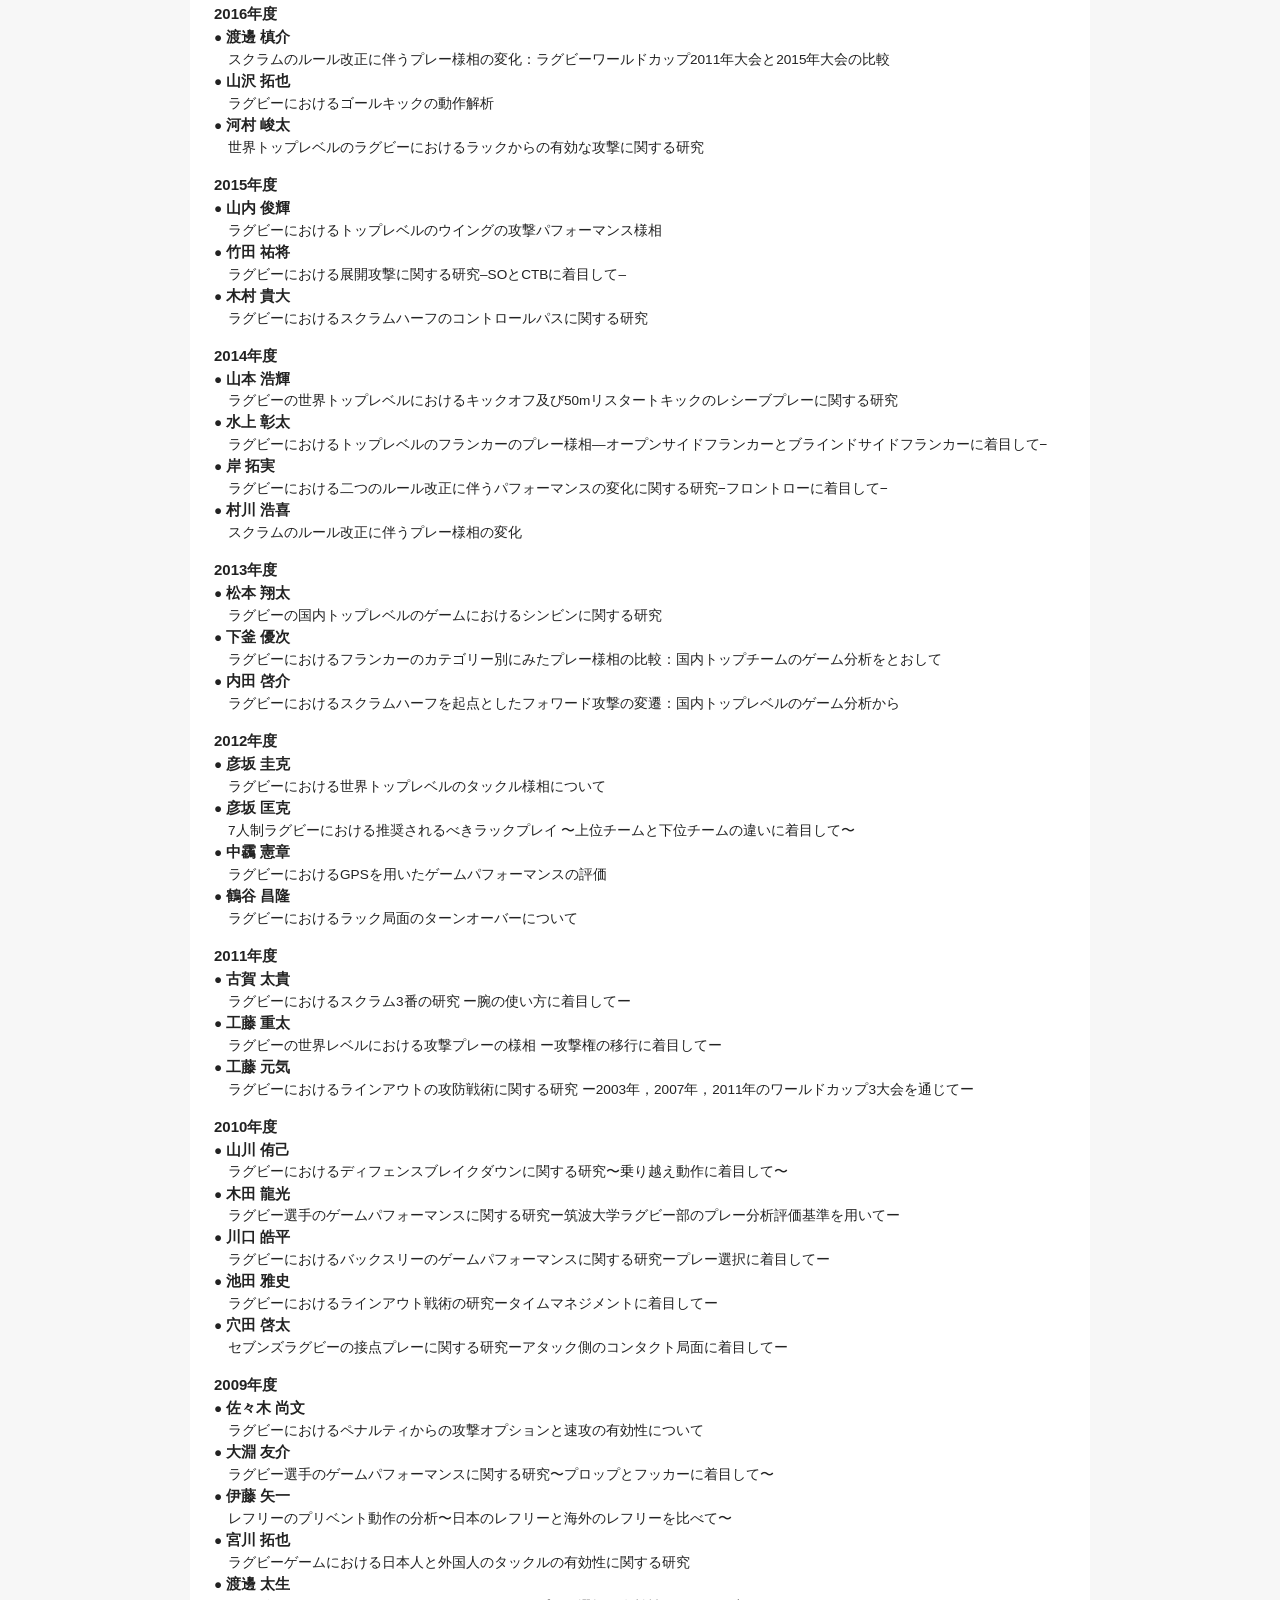
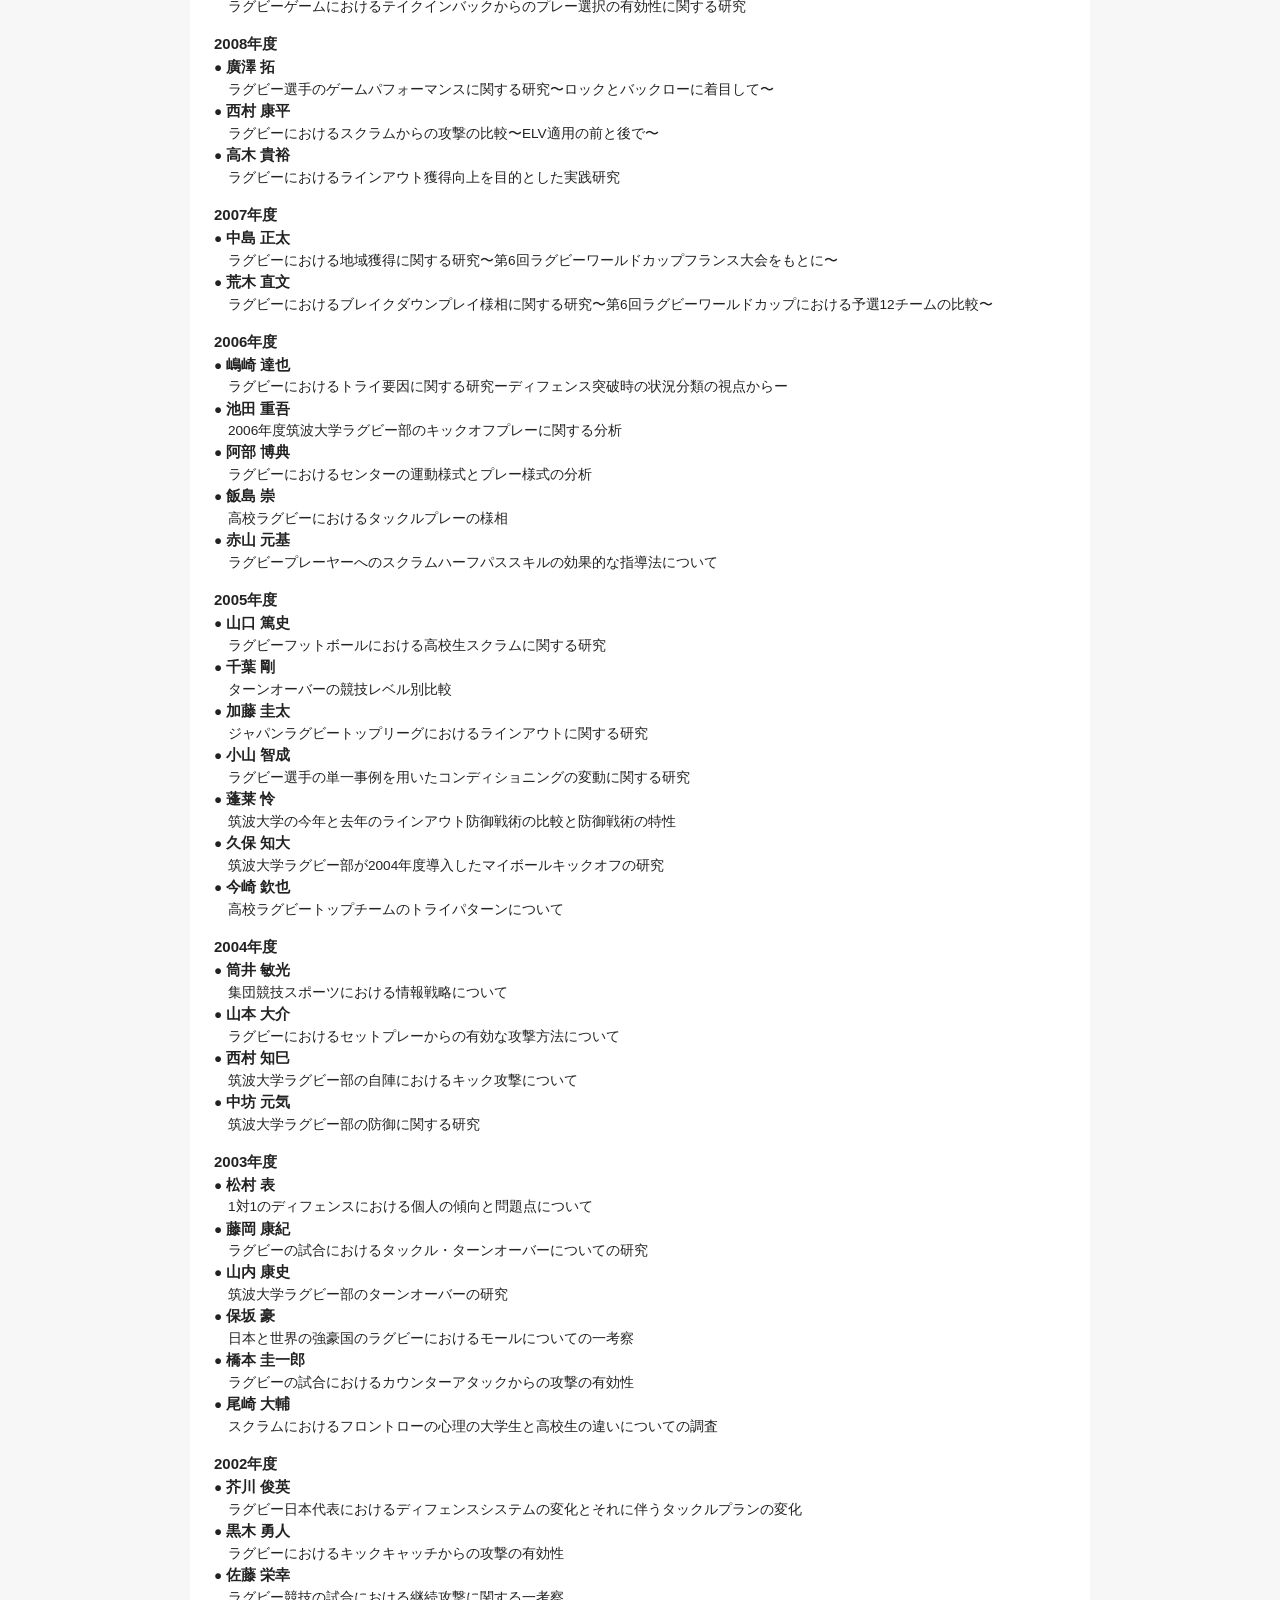
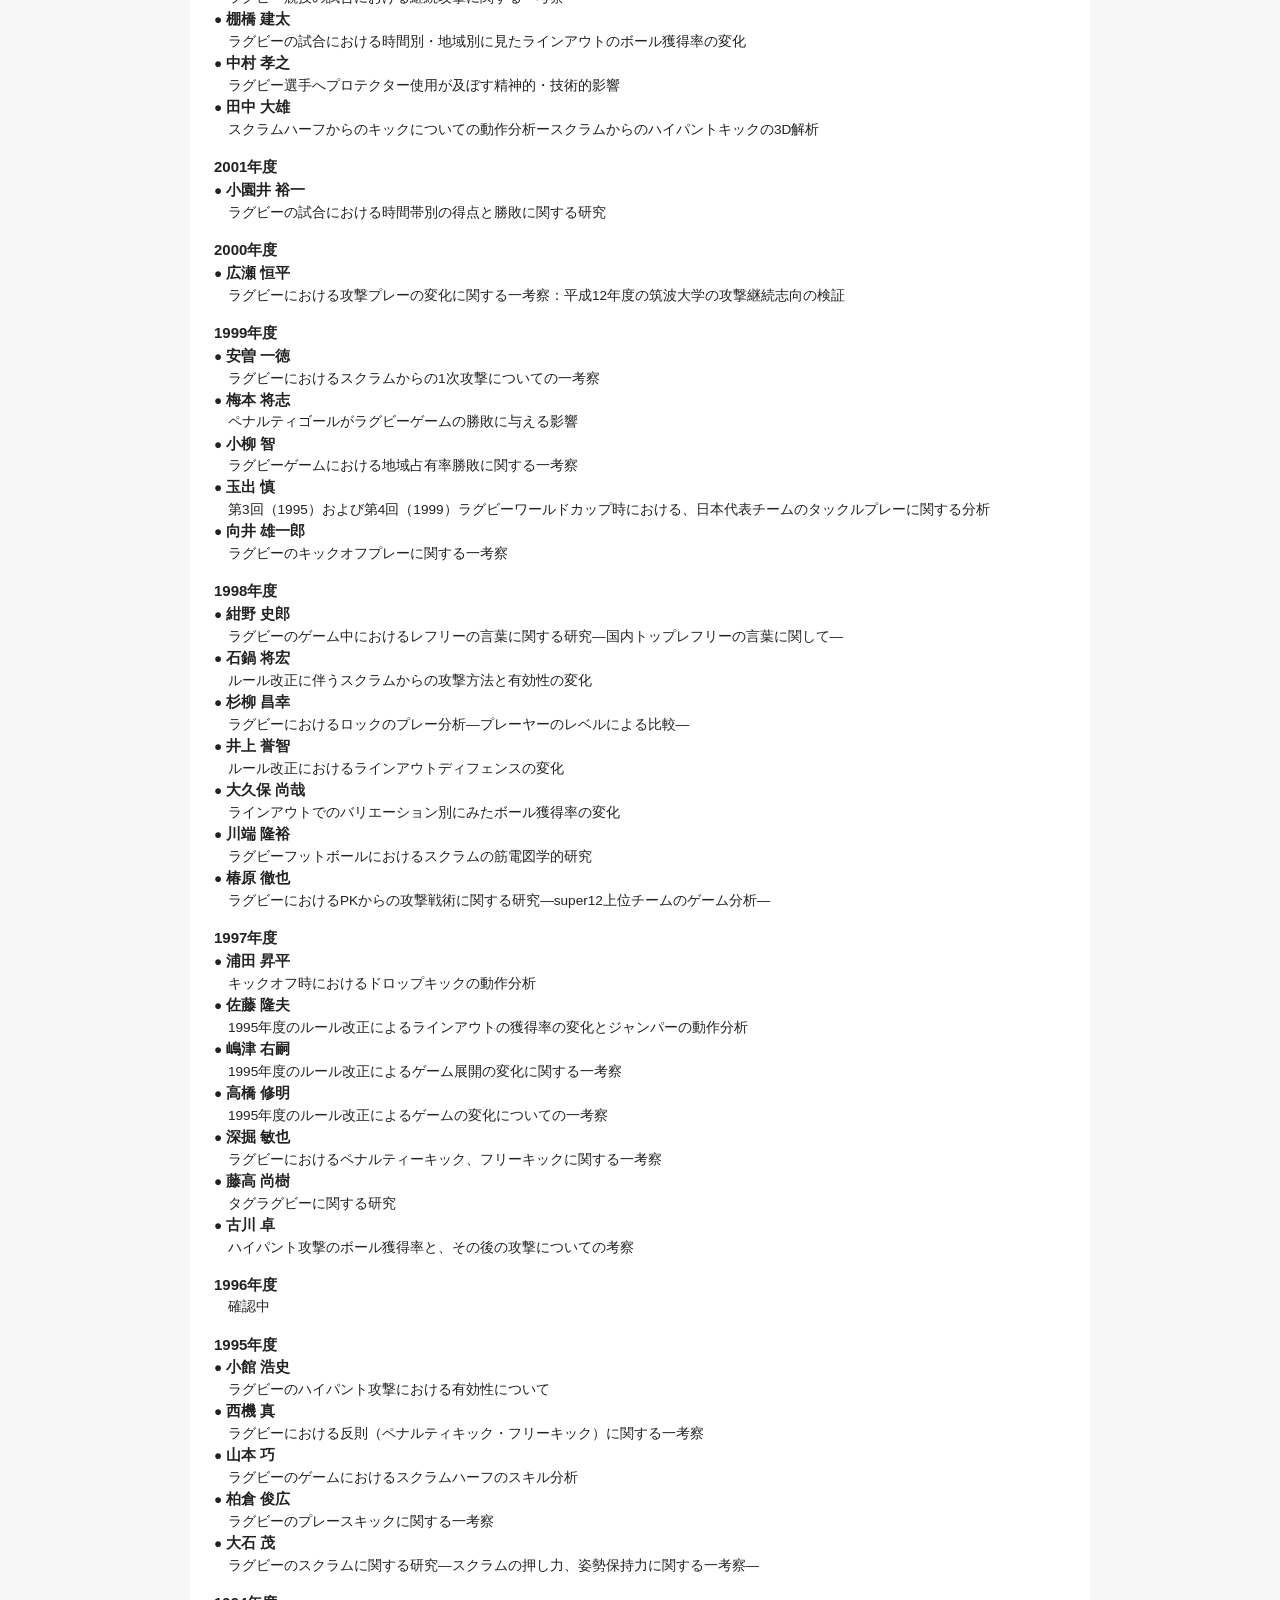
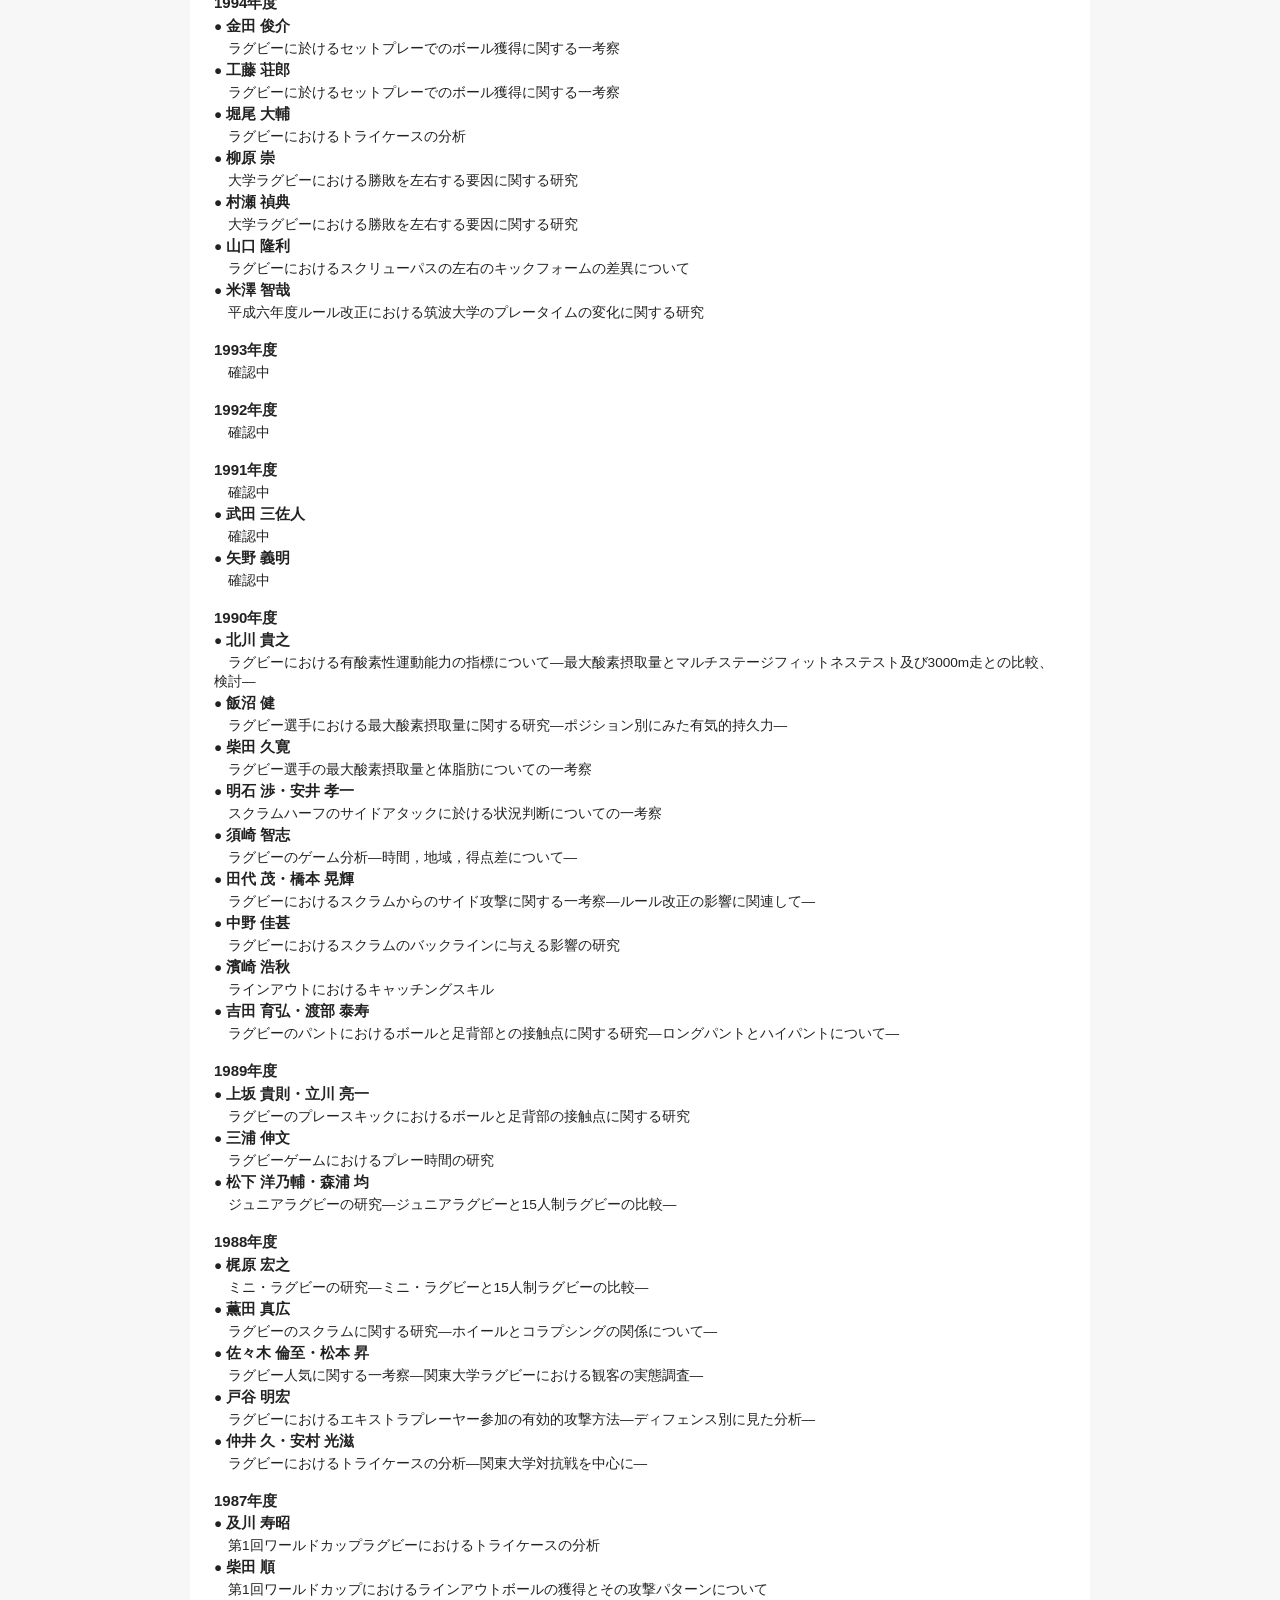
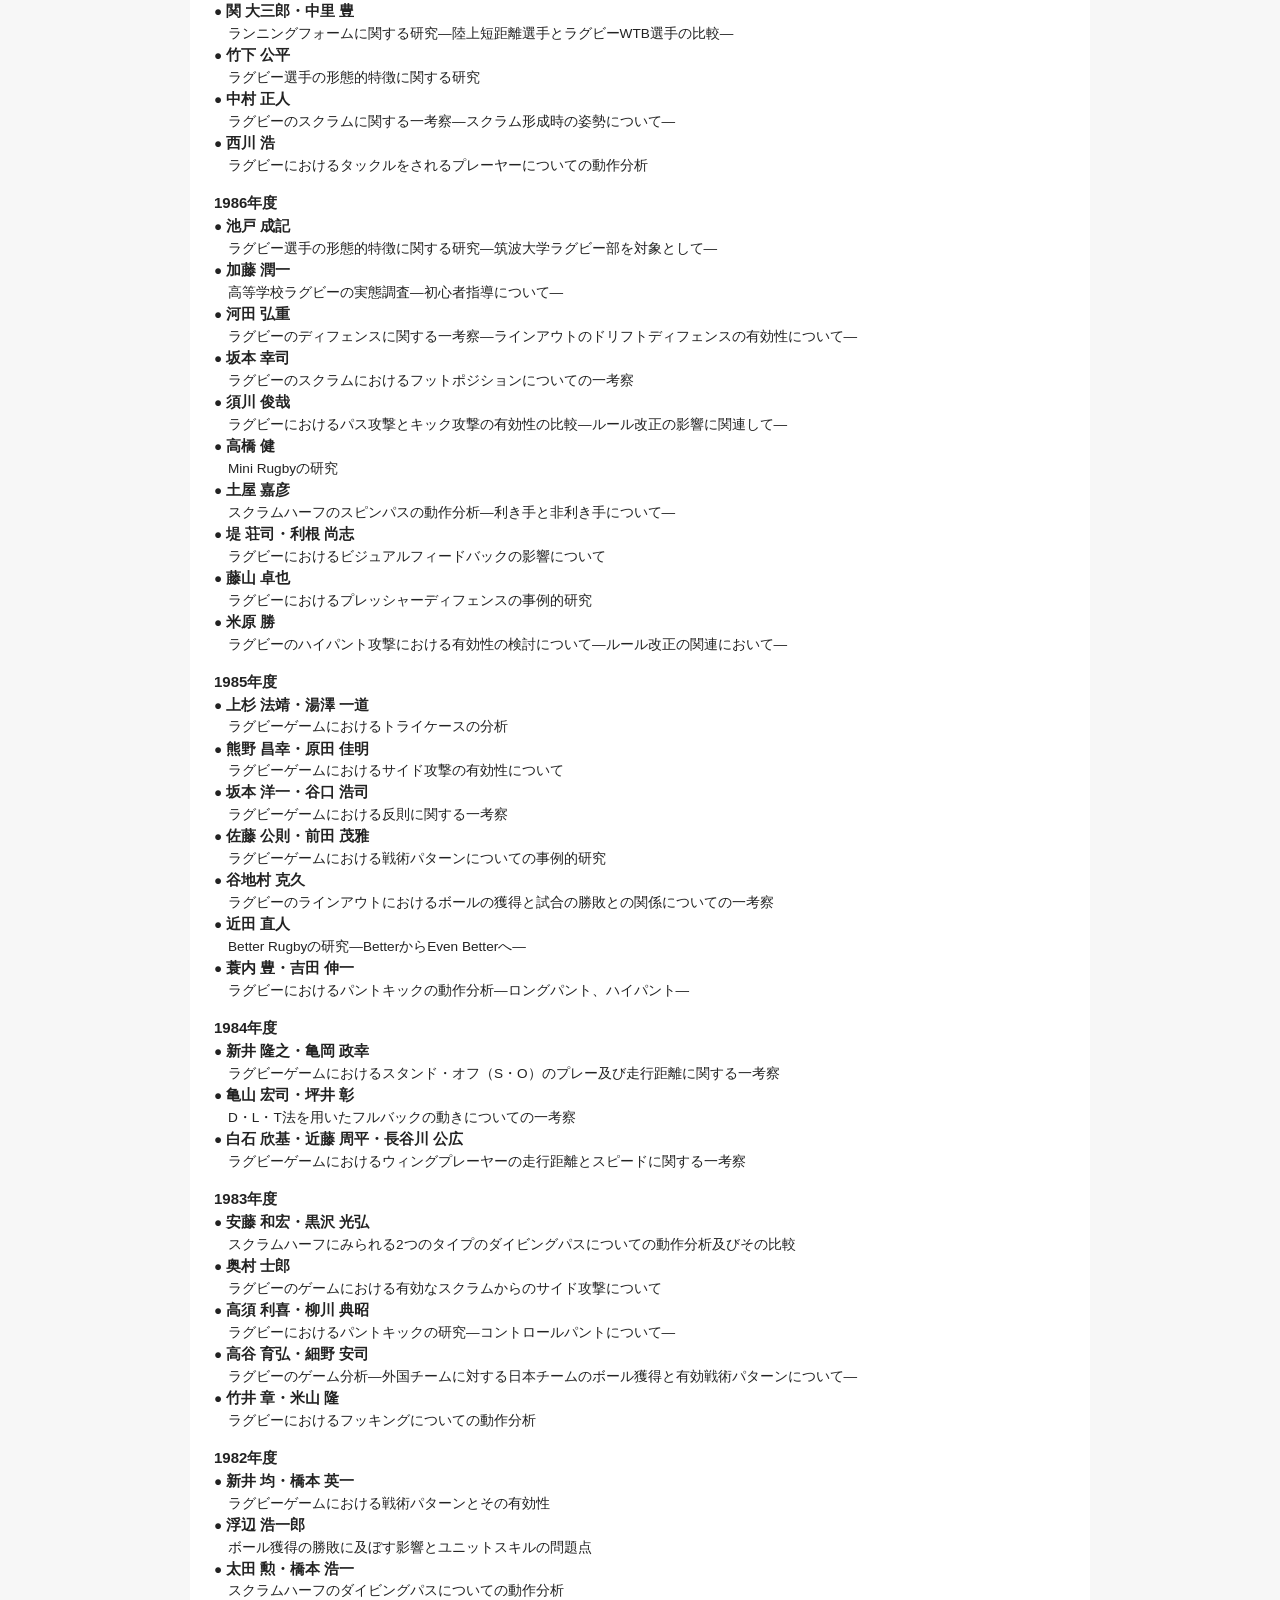
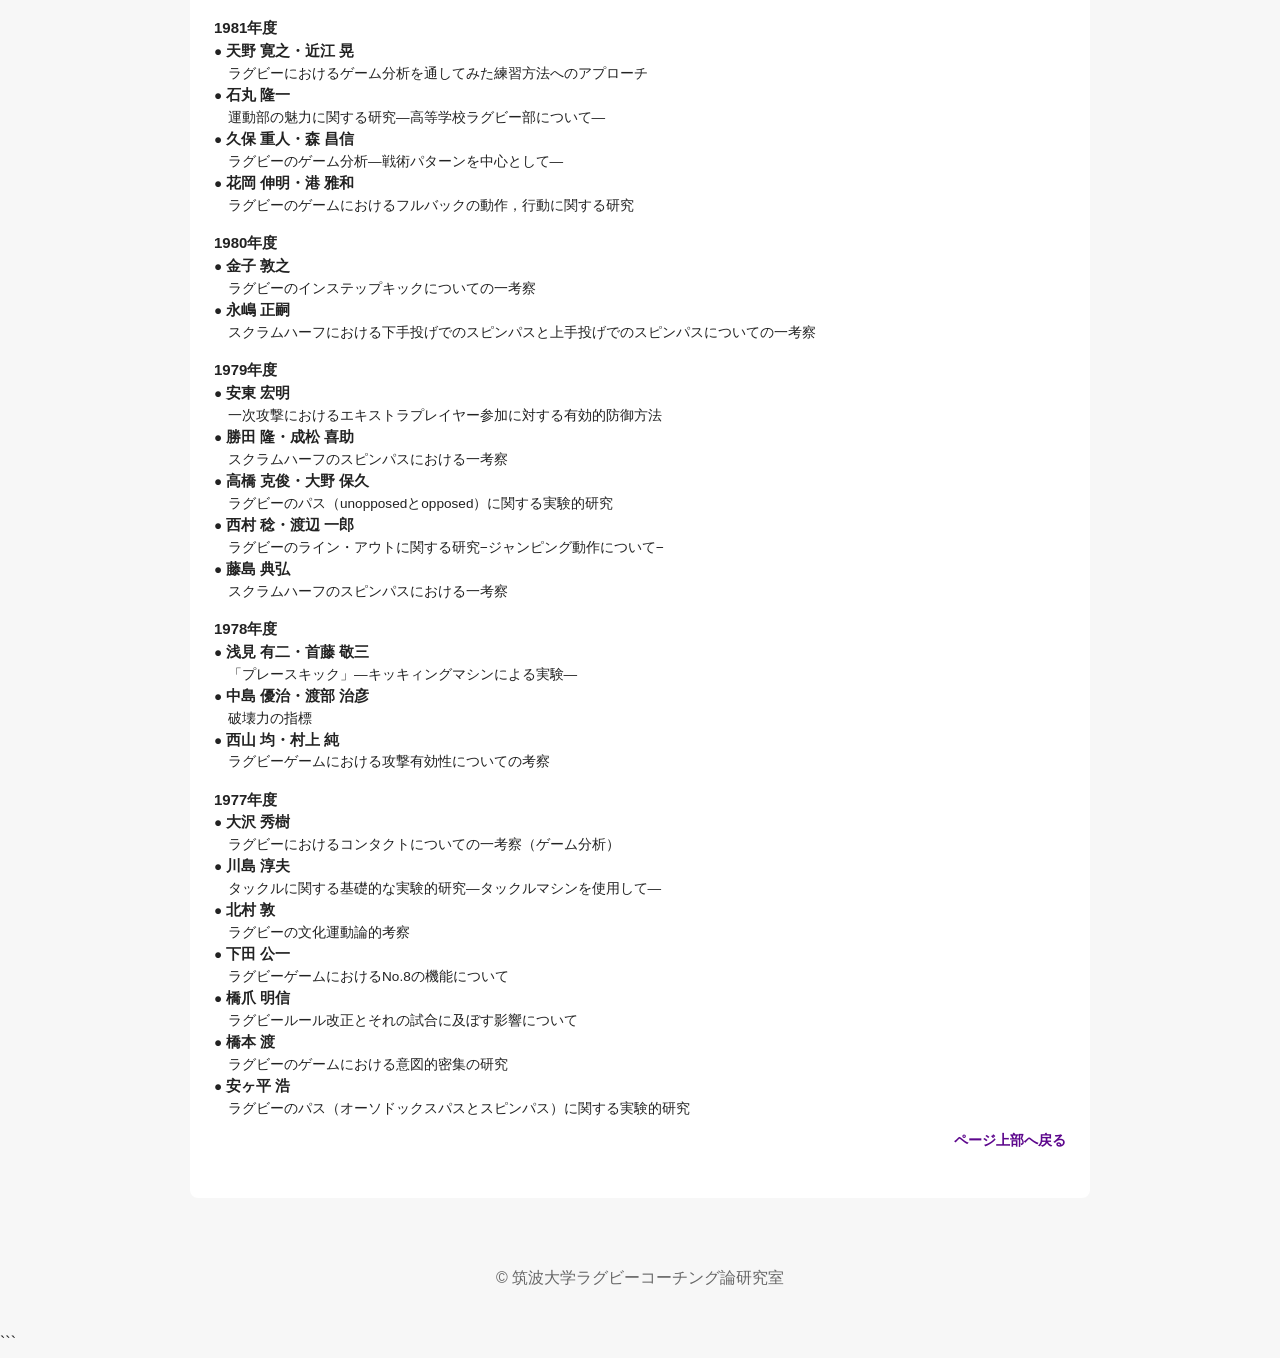
<file: theses.html>
<!DOCTYPE html>
<html lang="ja">
<head>
  <meta charset="UTF-8">
  <title>卒業・学位論文｜筑波大学ラグビーコーチング論研究室</title>
  <link rel="stylesheet" href="style.css">

  <style>
    html {
      scroll-behavior: smooth;
    }

    .page-links {
      margin: 18px 0 24px 0;
      padding: 12px 16px;
      background: #f4f4f4;
      border-left: 6px solid #5C068C;
    }

    .page-links a {
      display: inline-block;
      margin-right: 18px;
      margin-bottom: 6px;
      color: #5C068C;
      font-weight: bold;
      text-decoration: none;
    }

    .page-links a:hover {
      text-decoration: underline;
    }

    .thesis-year {
      margin-top: 18px !important;
    }

    .recommend-star {
      color: #00C4D9;
      font-weight: bold;
    }

    .back-to-top {
      margin-top: 10px;
      margin-bottom: 20px;
      text-align: right;
      font-size: 0.9em;
    }

    .back-to-top a {
      color: #5C068C;
      font-weight: bold;
      text-decoration: none;
    }

    .back-to-top a:hover {
      text-decoration: underline;
    }
  </style>
</head>

<body>
  <header id="top">
    <h1>筑波大学ラグビーコーチング論研究室</h1>
    <p>Laboratory for Rugby Coaching Studies, University of Tsukuba</p>
  </header>

  <nav>
    <a href="index.html">トップ</a>
    <a href="about.html">研究室紹介</a>
    <a href="members.html">メンバー</a>
    <a href="publications.html">研究活動</a>
    <a href="theses.html">卒業・学位論文</a>
    <a href="practice.html">実践活動</a>    
    <a href="others.html">その他</a>  
  </nav>

  <main>
    <section>
      <p class="tagline-classicpurple">卒業・学位論文</p>

      <p class="tagline">Theses and Student Research</p>

      <div class="page-links">
        <a href="#doctoral-theses">博士論文</a>
        <a href="#master-theses">修士論文</a>
        <a href="#graduation-theses">卒業論文</a>
      </div>
      
      <div class="member-profile">
      <p>
        ラグビーコーチング論研究室では，ラグビーの競技特性，ゲームパフォーマンス，戦術，スキル，
        コーチング実践に関する研究テーマを設定し，卒業論文，修士論文，博士論文の作成に取り組んでいます。
      </p>

      <p id="doctoral-theses" class="tagline-futureblue">博士論文</p>

        <p>● <span class="large-bold-name">中川 昭</span></p>
        <p>　「記述的ゲームパフォーマンス分析によるラグビーのキックオフプレーの重要性と実践的有効性」</p>
        <p>　博士（コーチング学），2009年10月31日</p>

        <p>● <span class="large-bold-name">古川 拓生</span></p>
        <p>　「ゲームパフォーマンス分析に基づく男子7人制ラグビーのゲーム構造と攻撃戦術の実証的検討」</p>
        <p>　博士（コーチング学），2026年3月25日</p>
      </div>

      <p class="back-to-top"><a href="#top">ページ上部へ戻る</a></p>

      <p id="master-theses" class="tagline-futureblue">修士論文</p>

      <div class="member-profile">

        <p class="thesis-year"><span class="large-bold-name">2024年度</span></p>
        <p>● <span class="large-bold-name">松宮 龍太郎</span></p>
        <p>　世界トップレベルの女子7人制ラグビーにおける記述的ゲームパフォーマンス分析を用いた攻撃戦術変容の解明：トライ起点プレーの変化に着目して</p>

        <p>● <span class="large-bold-name">諸藤 陸</span></p>
        <p>　男子7人制ラグビーのラック起点プレーにおける方向転換攻撃の発生様相と成功要因の検討</p>

        <p class="thesis-year"><span class="large-bold-name">2023年度</span></p>
        <p>● <span class="large-bold-name">首藤 弘人</span></p>
        <p>　15人制ラグビーにおける数的不均衡の発生様相とゲームパフォーマンスへの影響</p>

        <p>● <span class="large-bold-name">柴田 晴悟</span></p>
        <p>　ラグビーワールドカップにおけるラインアウトプレーの戦術変様：2011・2015・2019年大会の獲得および攻撃方法に着目して</p>

        <p class="thesis-year"><span class="large-bold-name">2021年度</span></p>
        <p>● <span class="large-bold-name">村上 健一</span></p>
        <p>　国内トップレフリーのスクラムコラプス時の判定に関する混合研究</p>

        <p>● <span class="large-bold-name">川邉 大督</span></p>
        <p>　世界トップレベルのラグビー競技における22m区域内ゲームパフォーマンスからみた勝敗者間の特徴</p>

        <p class="thesis-year"><span class="large-bold-name">2020年度</span></p>
        <p>● <span class="large-bold-name">松橋 瑠偉</span></p>
        <p>　ラグビーにおけるラインブレイクの発生状況別成功要因</p>

        <p class="thesis-year"><span class="large-bold-name">2016年度</span></p>
        <p>● <span class="large-bold-name">荻原 伸旭</span></p>
        <p>　ラグビーのタックル及びボール争奪局面におけるレフリーのポジショニングの定量化</p>

        <p>● <span class="large-bold-name">岸 拓実</span></p>
        <p>　ラグビーにおけるラインアウトの攻撃戦術に関する研究-ラグビーワールドカップ2011年大会と2015年大会を比較して-</p>

        <p class="thesis-year"><span class="large-bold-name">2015年度</span></p>
        <p>● <span class="large-bold-name">松本 翔太</span></p>
        <p>　世界トップレベルの女子7人制ラグビーにおけるブレイクダウン様相の研究 -男子7人制ラグビーと比較して-</p>

        <p class="thesis-year"><span class="large-bold-name">2014年度</span></p>
        <p>● <span class="large-bold-name">山下 昂</span></p>
        <p>　ラグビーにおけるエリア別プレー様相の変遷とコンテストキックの有効性に関する研究</p>

        <p class="thesis-year"><span class="large-bold-name">2013年度</span></p>
        <p>● <span class="large-bold-name">松倉 功和</span></p>
        <p>　中学1年生男子に対するタグ・ラグビー授業の実践的研究－タグ・ラグビーをより効果的にラグビー普及につなげていくために－</p>

        <p>● <span class="large-bold-name">千葉 剛</span></p>
        <p>　近年のラグビーにおけるアンストラクチャーの有効性</p>

        <p>● <span class="large-bold-name">小栁 竜太</span></p>
        <p>　ラグビーにおけるGPSの活用に関する研究－国内トップチームの現状調査と大学ラグビーでの実践を通して－</p>

        <p class="thesis-year"><span class="large-bold-name">2012年度</span></p>
        <p>● <span class="large-bold-name">鷲谷 浩輔</span></p>
        <p>　国内トップレベルのラグビー選手が望む理想のコーチ像に関する研究</p>

        <p>● <span class="large-bold-name">肥後 勇介</span></p>
        <p>　世界トップレベルのラグビーにおけるスクラムからのセットアタックに関する研究－戦術オプションの特定とその有効性について－</p>

        <p>● <span class="large-bold-name">鈴木 康太</span></p>
        <p>　社会人トップレベルのラグビーにおけるラインアウトプレーに関する実践研究－クボタスピアーズを対象にして－</p>

        <p class="thesis-year"><span class="large-bold-name">2011年度</span></p>
        <p>● <span class="large-bold-name">松橋 将太</span></p>
        <p>　ラグビーにおけるタックル様相の研究-タックル成立に着目して-</p>

        <p>● <span class="large-bold-name">小屋 俊輔</span></p>
        <p>　ラグビーにおけるキックレシーブからのカウンターアタックの戦術に関する研究</p>

        <p class="thesis-year"><span class="large-bold-name">2010年度</span></p>
        <p>● <span class="large-bold-name">西村 康平</span></p>
        <p>　7人制ラグビーにおける得点に関するゲーム様相についての研究</p>

        <p>● <span class="large-bold-name">岩井 優</span></p>
        <p>　7人制ラグビーにおけるキックオフプレーの有効性に関する研究</p>

        <p>● <span class="large-bold-name">加藤 修平</span></p>
        <p>　ラグビーにおけるブレークダウンスキル向上に関する実践研究</p>

        <p class="thesis-year"><span class="large-bold-name">2008年度</span></p>
        <p>● <span class="large-bold-name">早坂 一成</span></p>
        <p>　ラグビーにおけるラインアウトのボール投入側チームに関するプレー分析</p>

        <p>● <span class="large-bold-name">田中 大雄</span></p>
        <p>　ラグビーにおける接点ハンドリングの様相に関する研究</p>

        <p>● <span class="large-bold-name">嶋崎 達也</span></p>
        <p>　ラグビーにおける戦術オプションの変化とポジション特性の変容</p>

        <p class="thesis-year"><span class="large-bold-name">2006年度</span></p>
        <p>● <span class="large-bold-name">芥川 俊英</span></p>
        <p>　ラグビーにおける接点でのターンオーバーの発生要因とゲームレベル間における比較</p>

        <p>● <span class="large-bold-name">堀越 正巳</span></p>
        <p>　ラグビーにおけるスクラムハーフのパスの指導法に関する実践的研究</p>

        <p class="thesis-year"><span class="large-bold-name">2005年度</span></p>
        <p>● <span class="large-bold-name">槇原 健太</span></p>
        <p>　ラグビーにおけるハーフ団のパスプレーの質とゲインライン突破の関係</p>

        <p>● <span class="large-bold-name">河野 未穂</span></p>
        <p>　日本ラグビーの現状と課題〜世界の女子ラグビー連盟と日本女子サッカーと比較して〜</p>

        <p class="thesis-year"><span class="large-bold-name">2004年度</span></p>
        <p>● <span class="large-bold-name">星野 明宏</span></p>
        <p>　日本のラグビーにおけるテクニカル（情報分析）スタッフの現状と将来の展望ートップチームに対する面接調査を通してー</p>

        <p>● <span class="large-bold-name">寺井 孝次</span></p>
        <p>　ラグビーにおけるターンオーバープレーに関するゲーム分析研究ーレベル差・勝敗者ごとにみられる特徴と得点貢献率の関連についてー</p>

        <p>● <span class="large-bold-name">廣瀬 恒平</span></p>
        <p>　ラグビーにおける攻撃のコンタクトプレーに関する実践研究ー筑波大学ラグビー部の攻撃継続能力の向上を目的としてー</p>

        <p>● <span class="large-bold-name">古田 仁志</span></p>
        <p>　現代ラグビーにおけるディフェンスに関する分析的研究ー三洋電機ラグビー部のディフェンスシステム構築を目的としてー</p>

        <p class="thesis-year"><span class="large-bold-name">2002年度</span></p>
        <p>● <span class="large-bold-name">武石 健哉</span></p>
        <p>　ラグビー選手の心理的競技能力と試合への適応力について</p>

        <p class="thesis-year"><span class="large-bold-name">2001年度</span></p>
        <p>● <span class="large-bold-name">村上 泰将</span></p>
        <p>　ラグビーを巡るスポーツスポンサーシップの可能性に関する研究ーラグビープロ化を迎えてー</p>

        <p class="thesis-year"><span class="large-bold-name">2000年度</span></p>
        <p>● <span class="large-bold-name">西機 真</span></p>
        <p>　地域に密着したラグビークラブに関する研究</p>

        <p>● <span class="large-bold-name">梶山 俊仁</span></p>
        <p>　ラグビーゲームにおけるチームの意思決定のトレーニングに関する研究</p>

        <p>● <span class="large-bold-name">椿原 徹也</span></p>
        <p>　日本における様々な形式のラグビーに関する研究</p>

        <p class="thesis-year"><span class="large-bold-name">1999年度</span></p>
        <p>● <span class="large-bold-name">森井 研児</span></p>
        <p>　“98-99”北半球5カ国対抗ラグビーにおけるディフェンスに関するゲーム分析研究</p>

        <p class="thesis-year"><span class="large-bold-name">1998年度</span></p>
        <p>● <span class="large-bold-name">吉田 義人</span></p>
        <p>　ラガーマンのゴールデンエイジに関する研究－世界のトップラガーマンに成長するためのラグビー活動－</p>

        <p>● <span class="large-bold-name">松村 径</span></p>
        <p>　スーパー12ラグビーにおける試合展開に関する研究</p>

        <p>● <span class="large-bold-name">花岡 伸明</span></p>
        <p>　ラグビーにおけるポジション別技術分析とコーチングへのアプローチ</p>

        <p>● <span class="large-bold-name">山本 巧</span></p>
        <p>　7人制ラグビーのゲームにおける個人スキルと戦術の実際</p>

        <p class="thesis-year"><span class="large-bold-name">1997年度</span></p>
        <p>● <span class="large-bold-name">松本 源太郎</span></p>
        <p>　ラグビーにおけるゲーム分析の開発－ボール支配率とプレーパターンからみたゲーム構成と勝敗について－</p>

        <p>● <span class="large-bold-name">西川 誠山</span></p>
        <p>　ジュニア・ラグビー（12人制）のファーストハーフポジションの有効活用について－特にディフェンスシステムとの関わりから－</p>

        <p class="thesis-year"><span class="large-bold-name">1996年度</span></p>
        <p>● <span class="large-bold-name">山田 憲永</span></p>
        <p>　ラグビーのゲーム分析ーコンピューターを使用した新しい分析方法の開発ー</p>

        <p>● <span class="large-bold-name">比嘉 良人</span></p>
        <p>　ラグビーの普及に関する研究</p>

        <p>● <span class="large-bold-name">畑 厚</span></p>
        <p>　7人制ラグビーの分析的研究－ゲーム様相の明晰化とポジション決定について－</p>

        <p class="thesis-year"><span class="large-bold-name">1994年度</span></p>
        <p>● <span class="large-bold-name">飯沼 健</span></p>
        <p>　ラグビーのゲーム状況における認知行動に関する研究ーVTRにおける認知的トレーニングの効果ー</p>

        <p class="thesis-year"><span class="large-bold-name">1992年度</span></p>
        <p>● <span class="large-bold-name">中村 伸一郎</span></p>
        <p>　ラグビーにコンタクトプレーにおける衝撃力の研究</p>

        <p class="thesis-year"><span class="large-bold-name">1987年度</span></p>
        <p>● <span class="large-bold-name">山本 巧</span></p>
        <p>　日本ラグビーフットボール協会のアマチュア規定に関する研究</p>

        <p>● <span class="large-bold-name">寺田 泰人</span></p>
        <p>　ラグビーにおけるタックルの指導に関する研究</p>

        <p class="thesis-year"><span class="large-bold-name">1982年度</span></p>
        <p>● <span class="large-bold-name">村上 純</span></p>
        <p>　ラグビーにおけるフォワードプレイヤーの予測に関する研究</p>

        <p class="thesis-year"><span class="large-bold-name">年度確認中</span></p>
        <p>● <span class="large-bold-name">柴田 淳</span></p>
        <p>　ラグビーにおけるスピンパスの効果的指導法－スクラムハーフのスピンパスについて－</p>

        <p class="thesis-year"><span class="large-bold-name">1980年度</span></p>
        <p>● <span class="large-bold-name">川島 淳夫</span></p>
        <p>　ラグビーの指導に関する研究ー中学校ラグビーの現状に関連してー</p>

        <p class="thesis-year"><span class="large-bold-name">1979年度</span></p>
        <p>● <span class="large-bold-name">安ケ平 浩</span></p>
        <p>　ラグビーにおける状況判断能力と視覚能力に関する一考察</p>

        <p class="thesis-year"><span class="large-bold-name">1978年度</span></p>
        <p>● <span class="large-bold-name">塩澤 浩</span></p>
        <p>　日本におけるラグビーフットボールの普及・発展に関する史的考察－普及・発展を阻害する要因を中心に－</p>

        <p class="thesis-year"><span class="large-bold-name">1977年度以前</span></p>
        <p>作成中</p>
      </div>

      <p class="back-to-top"><a href="#top">ページ上部へ戻る</a></p>

      <p id="graduation-theses" class="tagline-futureblue">卒業論文</p>

      <div class="member-profile">
        <p>
          ※ 論文題目冒頭の「<span class="recommend-star">★</span>」マークは，当該年度の優秀論文賞ならびに国大協推薦論文を示す。
        </p>

        <p class="thesis-year"><span class="large-bold-name">2026年度</span></p>
        <p>掲載準備中</p>

        <p class="thesis-year"><span class="large-bold-name">2025年度</span></p>

        <p>● <span class="large-bold-name">楢本 幹志朗</span></p>
        <p>　大学レベルのSOにおけるプレー選択の事例研究：ジャパンラグビーリーグワン所属選手との比較を通して</p>

        <p>● <span class="large-bold-name">茨木 颯</span></p>
        <p>　<span class="recommend-star">★</span>ラインアウトにおける非有効ボールの発生要因と修正行動に関する実証的研究</p>

        <p>● <span class="large-bold-name">湯浅 大心</span></p>
        <p>　ラグビーにおけるプロップの戦術的交替とパフォーマンスの様相：2024‐25リーグワンを対象として</p>

        <p>● <span class="large-bold-name">高橋 佑太朗</span></p>
        <p>　ラグビーにおける9Shape攻撃の有効性：ゲイン獲得に向けた選択と実行要因の分析</p>

        <p class="thesis-year"><span class="large-bold-name">2024年度</span></p>

        <p>● <span class="large-bold-name">大畑 亮太</span></p>
        <p>　<span class="recommend-star">★</span>ラグビーにおけるバックス選手のポジション別プレー様相の変様：ラグビーワールドカップ2015年から2023年大会を比較して</p>

        <p class="thesis-year"><span class="large-bold-name">2023年度</span></p>

        <p>● <span class="large-bold-name">平石 颯</span></p>
        <p>　ラグビーにおけるフォワード選手のポジション別プレー様相の変様：ラグビーワールドカップ2015年から2023年大会を比較して</p>

        <p>● <span class="large-bold-name">梁川 賢吉</span></p>
        <p>　タックルパフォーマンス向上のための評価法の検討：決定木分析によるタックル成否に影響する要因の解明</p>

        <p>● <span class="large-bold-name">濱島 海</span></p>
        <p>　ラグビーにおけるパスを中心とした攻撃様相について</p>

        <p>● <span class="large-bold-name">白栄 拓也</span></p>
        <p>　新ルール「50:22」がスクラムからの攻防に及ぼす影響について―スクラムハーフに着目して―</p>

        <p class="thesis-year"><span class="large-bold-name">2022年度</span></p>

        <p>● <span class="large-bold-name">四谷 元春</span></p>
        <p>　15人制ラグビーにおけるゴールラインドロップアウト導入による効果および新ルール下での国内トップレベルのプレー様相について</p>

        <p>● <span class="large-bold-name">八木澤 龍翔</span></p>
        <p>　<span class="recommend-star">★</span>筑波大学ラグビー部における2019-2022シーズンのラインアウト防御パフォーマンスの変遷とその要因の検証</p>

        <p>● <span class="large-bold-name">松島 聡</span></p>
        <p>　ラグビーにおける防御側のラック争奪の様相について～リーグワンと大学トップレベルを比較して～</p>

        <p>● <span class="large-bold-name">木原 優作</span></p>
        <p>　ラグビーのルースヘッドプロップにおけるスクラム技術の実践知に関する研究</p>

        <p class="thesis-year"><span class="large-bold-name">2021年度</span></p>

        <p>● <span class="large-bold-name">松永 貫汰</span></p>
        <p>　世界トップレベルのバックスリーのボールタッチの様相 〜大型と小型のプレーヤーに着目して〜</p>

        <p>● <span class="large-bold-name">加納 貴文</span></p>
        <p>　スクラム防御時のSHの立ち位置による効果の違い―Top-DFに着目してー</p>

        <p>● <span class="large-bold-name">岩田 真樹</span></p>
        <p>　世界トップレベルのフランカーの防御時のボール争奪における役割の変化</p>

        <p class="thesis-year"><span class="large-bold-name">2020年度</span></p>

        <p>● <span class="large-bold-name">今井 快</span></p>
        <p>　世界トップレベルのラグビーにおけるスクラムハーフのテンポに関する研究</p>

        <p>● <span class="large-bold-name">安里 大吾</span></p>
        <p>　ラグビーの世界トップレベルにおけるフォワードのプレー様相〜ラグビーワールドカップ2015年と2019年を比較して〜</p>

        <p class="thesis-year"><span class="large-bold-name">2019年度</span></p>

        <p>● <span class="large-bold-name">野中 亮志</span></p>
        <p>　世界トップレベルのオフロードの様相について〜ポジションに注目して〜</p>

        <p>● <span class="large-bold-name">土谷 深浩</span></p>
        <p>　7人制ラグビーにおけるボール争奪場面に関する研究ーサポートプレイヤー着目してー</p>

        <p>● <span class="large-bold-name">鹿尾 みなみ</span></p>
        <p>　7人制女子ラグビーにおけるラインブレイクとその要因について</p>

        <p>● <span class="large-bold-name">後藤 海夏人</span></p>
        <p>　世界トップレベルのラインアウトにおける防御形態から見た戦術研究</p>

        <p class="thesis-year"><span class="large-bold-name">2018年度</span></p>

        <p>● <span class="large-bold-name">前田 土芽</span></p>
        <p>　ゲームパフォーマンスからみたラグビー日本代表の変遷</p>

        <p>● <span class="large-bold-name">河野 友希</span></p>
        <p>　<span class="recommend-star">★</span>ラグビーにおけるハイパントキックの再獲得に関する研究</p>

        <p>● <span class="large-bold-name">金崎 廉大朗</span></p>
        <p>　ラグビーにおけるディフェンスラインの突破様相 〜バックスリーに着目して〜</p>

        <p class="thesis-year"><span class="large-bold-name">2017年度</span></p>

        <p>● <span class="large-bold-name">米村 龍二</span></p>
        <p>　世界トップレベルにおけるスクラムハーフのラックからのボールさばきの有効性に関する研究</p>

        <p>● <span class="large-bold-name">鈴木 啓太</span></p>
        <p>　ラグビーにおけるビッグゲインプレー様相の研究</p>

        <p>● <span class="large-bold-name">占部 航典</span></p>
        <p>　テリトリーとポゼッションからみるキックオフ戦術</p>

        <p class="thesis-year"><span class="large-bold-name">2016年度</span></p>

        <p>● <span class="large-bold-name">渡邊 槙介</span></p>
        <p>　スクラムのルール改正に伴うプレー様相の変化：ラグビーワールドカップ2011年大会と2015年大会の比較</p>

        <p>● <span class="large-bold-name">山沢 拓也</span></p>
        <p>　ラグビーにおけるゴールキックの動作解析</p>

        <p>● <span class="large-bold-name">河村 峻太</span></p>
        <p>　世界トップレベルのラグビーにおけるラックからの有効な攻撃に関する研究</p>

        <p class="thesis-year"><span class="large-bold-name">2015年度</span></p>

        <p>● <span class="large-bold-name">山内 俊輝</span></p>
        <p>　ラグビーにおけるトップレベルのウイングの攻撃パフォーマンス様相</p>

        <p>● <span class="large-bold-name">竹田 祐将</span></p>
        <p>　ラグビーにおける展開攻撃に関する研究–SOとCTBに着目して–</p>

        <p>● <span class="large-bold-name">木村 貴大</span></p>
        <p>　ラグビーにおけるスクラムハーフのコントロールパスに関する研究</p>

        <p class="thesis-year"><span class="large-bold-name">2014年度</span></p>

        <p>● <span class="large-bold-name">山本 浩輝</span></p>
        <p>　ラグビーの世界トップレベルにおけるキックオフ及び50mリスタートキックのレシーブプレーに関する研究</p>

        <p>● <span class="large-bold-name">水上 彰太</span></p>
        <p>　ラグビーにおけるトップレベルのフランカーのプレー様相—オープンサイドフランカーとブラインドサイドフランカーに着目して−</p>

        <p>● <span class="large-bold-name">岸 拓実</span></p>
        <p>　ラグビーにおける二つのルール改正に伴うパフォーマンスの変化に関する研究−フロントローに着目して−</p>

        <p>● <span class="large-bold-name">村川 浩喜</span></p>
        <p>　スクラムのルール改正に伴うプレー様相の変化</p>

        <p class="thesis-year"><span class="large-bold-name">2013年度</span></p>

        <p>● <span class="large-bold-name">松本 翔太</span></p>
        <p>　ラグビーの国内トップレベルのゲームにおけるシンビンに関する研究</p>

        <p>● <span class="large-bold-name">下釜 優次</span></p>
        <p>　ラグビーにおけるフランカーのカテゴリー別にみたプレー様相の比較：国内トップチームのゲーム分析をとおして</p>

        <p>● <span class="large-bold-name">内田 啓介</span></p>
        <p>　ラグビーにおけるスクラムハーフを起点としたフォワード攻撃の変遷：国内トップレベルのゲーム分析から</p>

        <p class="thesis-year"><span class="large-bold-name">2012年度</span></p>

        <p>● <span class="large-bold-name">彦坂 圭克</span></p>
        <p>　ラグビーにおける世界トップレベルのタックル様相について</p>

        <p>● <span class="large-bold-name">彦坂 匡克</span></p>
        <p>　7人制ラグビーにおける推奨されるべきラックプレイ 〜上位チームと下位チームの違いに着目して〜</p>

        <p>● <span class="large-bold-name">中靏 憲章</span></p>
        <p>　ラグビーにおけるGPSを用いたゲームパフォーマンスの評価</p>

        <p>● <span class="large-bold-name">鶴谷 昌隆</span></p>
        <p>　ラグビーにおけるラック局面のターンオーバーについて</p>

        <p class="thesis-year"><span class="large-bold-name">2011年度</span></p>

        <p>● <span class="large-bold-name">古賀 太貴</span></p>
        <p>　ラグビーにおけるスクラム3番の研究 ー腕の使い方に着目してー</p>

        <p>● <span class="large-bold-name">工藤 重太</span></p>
        <p>　ラグビーの世界レベルにおける攻撃プレーの様相 ー攻撃権の移行に着目してー</p>

        <p>● <span class="large-bold-name">工藤 元気</span></p>
        <p>　ラグビーにおけるラインアウトの攻防戦術に関する研究 ー2003年，2007年，2011年のワールドカップ3大会を通じてー</p>

        <p class="thesis-year"><span class="large-bold-name">2010年度</span></p>

        <p>● <span class="large-bold-name">山川 侑己</span></p>
        <p>　ラグビーにおけるディフェンスブレイクダウンに関する研究〜乗り越え動作に着目して〜</p>

        <p>● <span class="large-bold-name">木田 龍光</span></p>
        <p>　ラグビー選手のゲームパフォーマンスに関する研究ー筑波大学ラグビー部のプレー分析評価基準を用いてー</p>

        <p>● <span class="large-bold-name">川口 皓平</span></p>
        <p>　ラグビーにおけるバックスリーのゲームパフォーマンスに関する研究ープレー選択に着目してー</p>

        <p>● <span class="large-bold-name">池田 雅史</span></p>
        <p>　ラグビーにおけるラインアウト戦術の研究ータイムマネジメントに着目してー</p>

        <p>● <span class="large-bold-name">穴田 啓太</span></p>
        <p>　セブンズラグビーの接点プレーに関する研究ーアタック側のコンタクト局面に着目してー</p>

        <p class="thesis-year"><span class="large-bold-name">2009年度</span></p>

        <p>● <span class="large-bold-name">佐々木 尚文</span></p>
        <p>　ラグビーにおけるペナルティからの攻撃オプションと速攻の有効性について</p>

        <p>● <span class="large-bold-name">大淵 友介</span></p>
        <p>　ラグビー選手のゲームパフォーマンスに関する研究〜プロップとフッカーに着目して〜</p>

        <p>● <span class="large-bold-name">伊藤 矢一</span></p>
        <p>　レフリーのプリベント動作の分析〜日本のレフリーと海外のレフリーを比べて〜</p>

        <p>● <span class="large-bold-name">宮川 拓也</span></p>
        <p>　ラグビーゲームにおける日本人と外国人のタックルの有効性に関する研究</p>

        <p>● <span class="large-bold-name">渡邊 太生</span></p>
        <p>　ラグビーゲームにおけるテイクインバックからのプレー選択の有効性に関する研究</p>

        <p class="thesis-year"><span class="large-bold-name">2008年度</span></p>

        <p>● <span class="large-bold-name">廣澤 拓</span></p>
        <p>　ラグビー選手のゲームパフォーマンスに関する研究〜ロックとバックローに着目して〜</p>

        <p>● <span class="large-bold-name">西村 康平</span></p>
        <p>　ラグビーにおけるスクラムからの攻撃の比較〜ELV適用の前と後で〜</p>

        <p>● <span class="large-bold-name">高木 貴裕</span></p>
        <p>　ラグビーにおけるラインアウト獲得向上を目的とした実践研究</p>

        <p class="thesis-year"><span class="large-bold-name">2007年度</span></p>

        <p>● <span class="large-bold-name">中島 正太</span></p>
        <p>　ラグビーにおける地域獲得に関する研究〜第6回ラグビーワールドカップフランス大会をもとに〜</p>

        <p>● <span class="large-bold-name">荒木 直文</span></p>
        <p>　ラグビーにおけるブレイクダウンプレイ様相に関する研究〜第6回ラグビーワールドカップにおける予選12チームの比較〜</p>

        <p class="thesis-year"><span class="large-bold-name">2006年度</span></p>

        <p>● <span class="large-bold-name">嶋崎 達也</span></p>
        <p>　ラグビーにおけるトライ要因に関する研究ーディフェンス突破時の状況分類の視点からー</p>

        <p>● <span class="large-bold-name">池田 重吾</span></p>
        <p>　2006年度筑波大学ラグビー部のキックオフプレーに関する分析</p>

        <p>● <span class="large-bold-name">阿部 博典</span></p>
        <p>　ラグビーにおけるセンターの運動様式とプレー様式の分析</p>

        <p>● <span class="large-bold-name">飯島 崇</span></p>
        <p>　高校ラグビーにおけるタックルプレーの様相</p>

        <p>● <span class="large-bold-name">赤山 元基</span></p>
        <p>　ラグビープレーヤーへのスクラムハーフパススキルの効果的な指導法について</p>

        <p class="thesis-year"><span class="large-bold-name">2005年度</span></p>

        <p>● <span class="large-bold-name">山口 篤史</span></p>
        <p>　ラグビーフットボールにおける高校生スクラムに関する研究</p>

        <p>● <span class="large-bold-name">千葉 剛</span></p>
        <p>　ターンオーバーの競技レベル別比較</p>

        <p>● <span class="large-bold-name">加藤 圭太</span></p>
        <p>　ジャパンラグビートップリーグにおけるラインアウトに関する研究</p>

        <p>● <span class="large-bold-name">小山 智成</span></p>
        <p>　ラグビー選手の単一事例を用いたコンディショニングの変動に関する研究</p>

        <p>● <span class="large-bold-name">蓬莱 怜</span></p>
        <p>　筑波大学の今年と去年のラインアウト防御戦術の比較と防御戦術の特性</p>

        <p>● <span class="large-bold-name">久保 知大</span></p>
        <p>　筑波大学ラグビー部が2004年度導入したマイボールキックオフの研究</p>

        <p>● <span class="large-bold-name">今崎 欽也</span></p>
        <p>　高校ラグビートップチームのトライパターンについて</p>

        <p class="thesis-year"><span class="large-bold-name">2004年度</span></p>

        <p>● <span class="large-bold-name">筒井 敏光</span></p>
        <p>　集団競技スポーツにおける情報戦略について</p>

        <p>● <span class="large-bold-name">山本 大介</span></p>
        <p>　ラグビーにおけるセットプレーからの有効な攻撃方法について</p>

        <p>● <span class="large-bold-name">西村 知巳</span></p>
        <p>　筑波大学ラグビー部の自陣におけるキック攻撃について</p>

        <p>● <span class="large-bold-name">中坊 元気</span></p>
        <p>　筑波大学ラグビー部の防御に関する研究</p>

        <p class="thesis-year"><span class="large-bold-name">2003年度</span></p>

        <p>● <span class="large-bold-name">松村 表</span></p>
        <p>　1対1のディフェンスにおける個人の傾向と問題点について</p>

        <p>● <span class="large-bold-name">藤岡 康紀</span></p>
        <p>　ラグビーの試合におけるタックル・ターンオーバーについての研究</p>

        <p>● <span class="large-bold-name">山内 康史</span></p>
        <p>　筑波大学ラグビー部のターンオーバーの研究</p>

        <p>● <span class="large-bold-name">保坂 豪</span></p>
        <p>　日本と世界の強豪国のラグビーにおけるモールについての一考察</p>

        <p>● <span class="large-bold-name">橋本 圭一郎</span></p>
        <p>　ラグビーの試合におけるカウンターアタックからの攻撃の有効性</p>

        <p>● <span class="large-bold-name">尾崎 大輔</span></p>
        <p>　スクラムにおけるフロントローの心理の大学生と高校生の違いについての調査</p>

        <p class="thesis-year"><span class="large-bold-name">2002年度</span></p>

        <p>● <span class="large-bold-name">芥川 俊英</span></p>
        <p>　ラグビー日本代表におけるディフェンスシステムの変化とそれに伴うタックルプランの変化</p>

        <p>● <span class="large-bold-name">黒木 勇人</span></p>
        <p>　ラグビーにおけるキックキャッチからの攻撃の有効性</p>

        <p>● <span class="large-bold-name">佐藤 栄幸</span></p>
        <p>　ラグビー競技の試合における継続攻撃に関する一考察</p>

        <p>● <span class="large-bold-name">棚橋 建太</span></p>
        <p>　ラグビーの試合における時間別・地域別に見たラインアウトのボール獲得率の変化</p>

        <p>● <span class="large-bold-name">中村 孝之</span></p>
        <p>　ラグビー選手へプロテクター使用が及ぼす精神的・技術的影響</p>

        <p>● <span class="large-bold-name">田中 大雄</span></p>
        <p>　スクラムハーフからのキックについての動作分析ースクラムからのハイパントキックの3D解析</p>

        <p class="thesis-year"><span class="large-bold-name">2001年度</span></p>

        <p>● <span class="large-bold-name">小園井 裕一</span></p>
        <p>　ラグビーの試合における時間帯別の得点と勝敗に関する研究</p>

        <p class="thesis-year"><span class="large-bold-name">2000年度</span></p>

        <p>● <span class="large-bold-name">広瀬 恒平</span></p>
        <p>　ラグビーにおける攻撃プレーの変化に関する一考察：平成12年度の筑波大学の攻撃継続志向の検証</p>

        <p class="thesis-year"><span class="large-bold-name">1999年度</span></p>

        <p>● <span class="large-bold-name">安曽 一徳</span></p>
        <p>　ラグビーにおけるスクラムからの1次攻撃についての一考察</p>

        <p>● <span class="large-bold-name">梅本 将志</span></p>
        <p>　ペナルティゴールがラグビーゲームの勝敗に与える影響</p>

        <p>● <span class="large-bold-name">小柳 智</span></p>
        <p>　ラグビーゲームにおける地域占有率勝敗に関する一考察</p>

        <p>● <span class="large-bold-name">玉出 慎</span></p>
        <p>　第3回（1995）および第4回（1999）ラグビーワールドカップ時における、日本代表チームのタックルプレーに関する分析</p>

        <p>● <span class="large-bold-name">向井 雄一郎</span></p>
        <p>　ラグビーのキックオフプレーに関する一考察</p>

        <p class="thesis-year"><span class="large-bold-name">1998年度</span></p>

        <p>● <span class="large-bold-name">紺野 史郎</span></p>
        <p>　ラグビーのゲーム中におけるレフリーの言葉に関する研究―国内トップレフリーの言葉に関して―</p>

        <p>● <span class="large-bold-name">石鍋 将宏</span></p>
        <p>　ルール改正に伴うスクラムからの攻撃方法と有効性の変化</p>

        <p>● <span class="large-bold-name">杉柳 昌幸</span></p>
        <p>　ラグビーにおけるロックのプレー分析―プレーヤーのレベルによる比較―</p>

        <p>● <span class="large-bold-name">井上 誉智</span></p>
        <p>　ルール改正におけるラインアウトディフェンスの変化</p>

        <p>● <span class="large-bold-name">大久保 尚哉</span></p>
        <p>　ラインアウトでのバリエーション別にみたボール獲得率の変化</p>

        <p>● <span class="large-bold-name">川端 隆裕</span></p>
        <p>　ラグビーフットボールにおけるスクラムの筋電図学的研究</p>

        <p>● <span class="large-bold-name">椿原 徹也</span></p>
        <p>　ラグビーにおけるPKからの攻撃戦術に関する研究―super12上位チームのゲーム分析―</p>

        <p class="thesis-year"><span class="large-bold-name">1997年度</span></p>

        <p>● <span class="large-bold-name">浦田 昇平</span></p>
        <p>　キックオフ時におけるドロップキックの動作分析</p>

        <p>● <span class="large-bold-name">佐藤 隆夫</span></p>
        <p>　1995年度のルール改正によるラインアウトの獲得率の変化とジャンパーの動作分析</p>

        <p>● <span class="large-bold-name">嶋津 右嗣</span></p>
        <p>　1995年度のルール改正によるゲーム展開の変化に関する一考察</p>

        <p>● <span class="large-bold-name">高橋 修明</span></p>
        <p>　1995年度のルール改正によるゲームの変化についての一考察</p>

        <p>● <span class="large-bold-name">深掘 敏也</span></p>
        <p>　ラグビーにおけるペナルティーキック、フリーキックに関する一考察</p>

        <p>● <span class="large-bold-name">藤高 尚樹</span></p>
        <p>　タグラグビーに関する研究</p>

        <p>● <span class="large-bold-name">古川 卓</span></p>
        <p>　ハイパント攻撃のボール獲得率と、その後の攻撃についての考察</p>

        <p class="thesis-year"><span class="large-bold-name">1996年度</span></p>

        <p>　確認中</p>

        <p class="thesis-year"><span class="large-bold-name">1995年度</span></p>

        <p>● <span class="large-bold-name">小館 浩史</span></p>
        <p>　ラグビーのハイパント攻撃における有効性について</p>

        <p>● <span class="large-bold-name">西機 真</span></p>
        <p>　ラグビーにおける反則（ペナルティキック・フリーキック）に関する一考察</p>

        <p>● <span class="large-bold-name">山本 巧</span></p>
        <p>　ラグビーのゲームにおけるスクラムハーフのスキル分析</p>

        <p>● <span class="large-bold-name">柏倉 俊広</span></p>
        <p>　ラグビーのプレースキックに関する一考察</p>

        <p>● <span class="large-bold-name">大石 茂</span></p>
        <p>　ラグビーのスクラムに関する研究―スクラムの押し力、姿勢保持力に関する一考察―</p>

        <p class="thesis-year"><span class="large-bold-name">1994年度</span></p>

        <p>● <span class="large-bold-name">金田 俊介</span></p>
        <p>　ラグビーに於けるセットプレーでのボール獲得に関する一考察</p>

        <p>● <span class="large-bold-name">工藤 荘郎</span></p>
        <p>　ラグビーに於けるセットプレーでのボール獲得に関する一考察</p>

        <p>● <span class="large-bold-name">堀尾 大輔</span></p>
        <p>　ラグビーにおけるトライケースの分析</p>

        <p>● <span class="large-bold-name">柳原 崇</span></p>
        <p>　大学ラグビーにおける勝敗を左右する要因に関する研究</p>

        <p>● <span class="large-bold-name">村瀬 禎典</span></p>
        <p>　大学ラグビーにおける勝敗を左右する要因に関する研究</p>

        <p>● <span class="large-bold-name">山口 隆利</span></p>
        <p>　ラグビーにおけるスクリューパスの左右のキックフォームの差異について</p>

        <p>● <span class="large-bold-name">米澤 智哉</span></p>
        <p>　平成六年度ルール改正における筑波大学のプレータイムの変化に関する研究</p>

        <p class="thesis-year"><span class="large-bold-name">1993年度</span></p>

        <p>　確認中</p>

        <p class="thesis-year"><span class="large-bold-name">1992年度</span></p>

        <p>　確認中</p>

        <p class="thesis-year"><span class="large-bold-name">1991年度</span></p>

        <p>　確認中</p>

        <p>● <span class="large-bold-name">武田 三佐人</span></p>
        <p>　確認中</p>

        <p>● <span class="large-bold-name">矢野 義明</span></p>
        <p>　確認中</p>

        <p class="thesis-year"><span class="large-bold-name">1990年度</span></p>

        <p>● <span class="large-bold-name">北川 貴之</span></p>
        <p>　ラグビーにおける有酸素性運動能力の指標について―最大酸素摂取量とマルチステージフィットネステスト及び3000m走との比較、検討―</p>

        <p>● <span class="large-bold-name">飯沼 健</span></p>
        <p>　ラグビー選手における最大酸素摂取量に関する研究―ポジション別にみた有気的持久力―</p>

        <p>● <span class="large-bold-name">柴田 久寛</span></p>
        <p>　ラグビー選手の最大酸素摂取量と体脂肪についての一考察</p>

        <p>● <span class="large-bold-name">明石 渉・安井 孝一</span></p>
        <p>　スクラムハーフのサイドアタックに於ける状況判断についての一考察</p>

        <p>● <span class="large-bold-name">須崎 智志</span></p>
        <p>　ラグビーのゲーム分析―時間，地域，得点差について―</p>

        <p>● <span class="large-bold-name">田代 茂・橋本 晃輝</span></p>
        <p>　ラグビーにおけるスクラムからのサイド攻撃に関する一考察―ルール改正の影響に関連して―</p>

        <p>● <span class="large-bold-name">中野 佳甚</span></p>
        <p>　ラグビーにおけるスクラムのバックラインに与える影響の研究</p>

        <p>● <span class="large-bold-name">濱崎 浩秋</span></p>
        <p>　ラインアウトにおけるキャッチングスキル</p>

        <p>● <span class="large-bold-name">吉田 育弘・渡部 泰寿</span></p>
        <p>　ラグビーのパントにおけるボールと足背部との接触点に関する研究―ロングパントとハイパントについて―</p>

              <p class="thesis-year"><span class="large-bold-name">1989年度</span></p>

        <p>● <span class="large-bold-name">上坂 貴則・立川 亮一</span></p>
        <p>　ラグビーのプレースキックにおけるボールと足背部の接触点に関する研究</p>

        <p>● <span class="large-bold-name">三浦 伸文</span></p>
        <p>　ラグビーゲームにおけるプレー時間の研究</p>

        <p>● <span class="large-bold-name">松下 洋乃輔・森浦 均</span></p>
        <p>　ジュニアラグビーの研究―ジュニアラグビーと15人制ラグビーの比較―</p>

        <p class="thesis-year"><span class="large-bold-name">1988年度</span></p>

        <p>● <span class="large-bold-name">梶原 宏之</span></p>
        <p>　ミニ・ラグビーの研究―ミニ・ラグビーと15人制ラグビーの比較―</p>

        <p>● <span class="large-bold-name">薫田 真広</span></p>
        <p>　ラグビーのスクラムに関する研究―ホイールとコラプシングの関係について―</p>

        <p>● <span class="large-bold-name">佐々木 倫至・松本 昇</span></p>
        <p>　ラグビー人気に関する一考察―関東大学ラグビーにおける観客の実態調査―</p>

        <p>● <span class="large-bold-name">戸谷 明宏</span></p>
        <p>　ラグビーにおけるエキストラプレーヤー参加の有効的攻撃方法―ディフェンス別に見た分析―</p>

        <p>● <span class="large-bold-name">仲井 久・安村 光滋</span></p>
        <p>　ラグビーにおけるトライケースの分析―関東大学対抗戦を中心に―</p>

        <p class="thesis-year"><span class="large-bold-name">1987年度</span></p>

        <p>● <span class="large-bold-name">及川 寿昭</span></p>
        <p>　第1回ワールドカップラグビーにおけるトライケースの分析</p>

        <p>● <span class="large-bold-name">柴田 順</span></p>
        <p>　第1回ワールドカップにおけるラインアウトボールの獲得とその攻撃パターンについて</p>

        <p>● <span class="large-bold-name">関 大三郎・中里 豊</span></p>
        <p>　ランニングフォームに関する研究―陸上短距離選手とラグビーWTB選手の比較―</p>

        <p>● <span class="large-bold-name">竹下 公平</span></p>
        <p>　ラグビー選手の形態的特徴に関する研究</p>

        <p>● <span class="large-bold-name">中村 正人</span></p>
        <p>　ラグビーのスクラムに関する一考察―スクラム形成時の姿勢について―</p>

        <p>● <span class="large-bold-name">西川 浩</span></p>
        <p>　ラグビーにおけるタックルをされるプレーヤーについての動作分析</p>

        <p class="thesis-year"><span class="large-bold-name">1986年度</span></p>

        <p>● <span class="large-bold-name">池戸 成記</span></p>
        <p>　ラグビー選手の形態的特徴に関する研究―筑波大学ラグビー部を対象として―</p>

        <p>● <span class="large-bold-name">加藤 潤一</span></p>
        <p>　高等学校ラグビーの実態調査―初心者指導について―</p>

        <p>● <span class="large-bold-name">河田 弘重</span></p>
        <p>　ラグビーのディフェンスに関する一考察―ラインアウトのドリフトディフェンスの有効性について―</p>

        <p>● <span class="large-bold-name">坂本 幸司</span></p>
        <p>　ラグビーのスクラムにおけるフットポジションについての一考察</p>

        <p>● <span class="large-bold-name">須川 俊哉</span></p>
        <p>　ラグビーにおけるパス攻撃とキック攻撃の有効性の比較―ルール改正の影響に関連して―</p>

        <p>● <span class="large-bold-name">高橋 健</span></p>
        <p>　Mini Rugbyの研究</p>

        <p>● <span class="large-bold-name">土屋 嘉彦</span></p>
        <p>　スクラムハーフのスピンパスの動作分析―利き手と非利き手について―</p>

        <p>● <span class="large-bold-name">堤 荘司・利根 尚志</span></p>
        <p>　ラグビーにおけるビジュアルフィードバックの影響について</p>

        <p>● <span class="large-bold-name">藤山 卓也</span></p>
        <p>　ラグビーにおけるプレッシャーディフェンスの事例的研究</p>

        <p>● <span class="large-bold-name">米原 勝</span></p>
        <p>　ラグビーのハイパント攻撃における有効性の検討について―ルール改正の関連において―</p>

        <p class="thesis-year"><span class="large-bold-name">1985年度</span></p>

        <p>● <span class="large-bold-name">上杉 法靖・湯澤 一道</span></p>
        <p>　ラグビーゲームにおけるトライケースの分析</p>

        <p>● <span class="large-bold-name">熊野 昌幸・原田 佳明</span></p>
        <p>　ラグビーゲームにおけるサイド攻撃の有効性について</p>

        <p>● <span class="large-bold-name">坂本 洋一・谷口 浩司</span></p>
        <p>　ラグビーゲームにおける反則に関する一考察</p>

        <p>● <span class="large-bold-name">佐藤 公則・前田 茂雅</span></p>
        <p>　ラグビーゲームにおける戦術パターンについての事例的研究</p>

        <p>● <span class="large-bold-name">谷地村 克久</span></p>
        <p>　ラグビーのラインアウトにおけるボールの獲得と試合の勝敗との関係についての一考察</p>

        <p>● <span class="large-bold-name">近田 直人</span></p>
        <p>　Better Rugbyの研究―BetterからEven Betterへ―</p>

        <p>● <span class="large-bold-name">蓑内 豊・吉田 伸一</span></p>
        <p>　ラグビーにおけるパントキックの動作分析―ロングパント、ハイパント―</p>

        <p class="thesis-year"><span class="large-bold-name">1984年度</span></p>

        <p>● <span class="large-bold-name">新井 隆之・亀岡 政幸</span></p>
        <p>　ラグビーゲームにおけるスタンド・オフ（S・O）のプレー及び走行距離に関する一考察</p>

        <p>● <span class="large-bold-name">亀山 宏司・坪井 彰</span></p>
        <p>　D・L・T法を用いたフルバックの動きについての一考察</p>

        <p>● <span class="large-bold-name">白石 欣基・近藤 周平・長谷川 公広</span></p>
        <p>　ラグビーゲームにおけるウィングプレーヤーの走行距離とスピードに関する一考察</p>

        <p class="thesis-year"><span class="large-bold-name">1983年度</span></p>

        <p>● <span class="large-bold-name">安藤 和宏・黒沢 光弘</span></p>
        <p>　スクラムハーフにみられる2つのタイプのダイビングパスについての動作分析及びその比較</p>

        <p>● <span class="large-bold-name">奥村 士郎</span></p>
        <p>　ラグビーのゲームにおける有効なスクラムからのサイド攻撃について</p>

        <p>● <span class="large-bold-name">高須 利喜・柳川 典昭</span></p>
        <p>　ラグビーにおけるパントキックの研究―コントロールパントについて―</p>

        <p>● <span class="large-bold-name">高谷 育弘・細野 安司</span></p>
        <p>　ラグビーのゲーム分析―外国チームに対する日本チームのボール獲得と有効戦術パターンについて―</p>

        <p>● <span class="large-bold-name">竹井 章・米山 隆</span></p>
        <p>　ラグビーにおけるフッキングについての動作分析</p>

        <p class="thesis-year"><span class="large-bold-name">1982年度</span></p>

        <p>● <span class="large-bold-name">新井 均・橋本 英一</span></p>
        <p>　ラグビーゲームにおける戦術パターンとその有効性</p>

        <p>● <span class="large-bold-name">浮辺 浩一郎</span></p>
        <p>　ボール獲得の勝敗に及ぼす影響とユニットスキルの問題点</p>

        <p>● <span class="large-bold-name">太田 勲・橋本 浩一</span></p>
        <p>　スクラムハーフのダイビングパスについての動作分析</p>

        <p class="thesis-year"><span class="large-bold-name">1981年度</span></p>

        <p>● <span class="large-bold-name">天野 寛之・近江 晃</span></p>
        <p>　ラグビーにおけるゲーム分析を通してみた練習方法へのアプローチ</p>

        <p>● <span class="large-bold-name">石丸 隆一</span></p>
        <p>　運動部の魅力に関する研究―高等学校ラグビー部について―</p>

        <p>● <span class="large-bold-name">久保 重人・森 昌信</span></p>
        <p>　ラグビーのゲーム分析―戦術パターンを中心として―</p>

        <p>● <span class="large-bold-name">花岡 伸明・港 雅和</span></p>
        <p>　ラグビーのゲームにおけるフルバックの動作，行動に関する研究</p>

        <p class="thesis-year"><span class="large-bold-name">1980年度</span></p>

        <p>● <span class="large-bold-name">金子 敦之</span></p>
        <p>　ラグビーのインステップキックについての一考察</p>

        <p>● <span class="large-bold-name">永嶋 正嗣</span></p>
        <p>　スクラムハーフにおける下手投げでのスピンパスと上手投げでのスピンパスについての一考察</p>

        <p class="thesis-year"><span class="large-bold-name">1979年度</span></p>

        <p>● <span class="large-bold-name">安東 宏明</span></p>
        <p>　一次攻撃におけるエキストラプレイヤー参加に対する有効的防御方法</p>

        <p>● <span class="large-bold-name">勝田 隆・成松 喜助</span></p>
        <p>　スクラムハーフのスピンパスにおける一考察</p>

        <p>● <span class="large-bold-name">高橋 克俊・大野 保久</span></p>
        <p>　ラグビーのパス（unopposedとopposed）に関する実験的研究</p>

        <p>● <span class="large-bold-name">西村 稔・渡辺 一郎</span></p>
        <p>　ラグビーのライン・アウトに関する研究−ジャンピング動作について−</p>

        <p>● <span class="large-bold-name">藤島 典弘</span></p>
        <p>　スクラムハーフのスピンパスにおける一考察</p>

        <p class="thesis-year"><span class="large-bold-name">1978年度</span></p>

        <p>● <span class="large-bold-name">浅見 有二・首藤 敬三</span></p>
        <p>　「プレースキック」―キッキィングマシンによる実験―</p>

        <p>● <span class="large-bold-name">中島 優治・渡部 治彦</span></p>
        <p>　破壊力の指標</p>

        <p>● <span class="large-bold-name">西山 均・村上 純</span></p>
        <p>　ラグビーゲームにおける攻撃有効性についての考察</p>

        <p class="thesis-year"><span class="large-bold-name">1977年度</span></p>

        <p>● <span class="large-bold-name">大沢 秀樹</span></p>
        <p>　ラグビーにおけるコンタクトについての一考察（ゲーム分析）</p>

        <p>● <span class="large-bold-name">川島 淳夫</span></p>
        <p>　タックルに関する基礎的な実験的研究―タックルマシンを使用して―</p>

        <p>● <span class="large-bold-name">北村 敦</span></p>
        <p>　ラグビーの文化運動論的考察</p>

        <p>● <span class="large-bold-name">下田 公一</span></p>
        <p>　ラグビーゲームにおけるNo.8の機能について</p>

        <p>● <span class="large-bold-name">橋爪 明信</span></p>
        <p>　ラグビールール改正とそれの試合に及ぼす影響について</p>

        <p>● <span class="large-bold-name">橋本 渡</span></p>
        <p>　ラグビーのゲームにおける意図的密集の研究</p>

        <p>● <span class="large-bold-name">安ヶ平 浩</span></p>
        <p>　ラグビーのパス（オーソドックスパスとスピンパス）に関する実験的研究</p>
        </div>
      
      <p class="back-to-top"><a href="#top">ページ上部へ戻る</a></p>
    </section>
  </main>

  <footer>
    <p>&copy; 筑波大学ラグビーコーチング論研究室</p>
  </footer>
</body>
</html>
```
</file>
<file: style.css>
body {
  margin: 0;
  font-family: "Helvetica Neue", Arial, sans-serif;
  line-height: 1.8;
  color: #222;
  background: #f7f7f7;
}

header {
  background: #5C068C;
  color: white;
  padding: 40px 20px;
  text-align: center;
}

nav {
  background: #ffffff;
  padding: 12px;
  text-align: center;
  border-bottom: 1px solid #ddd;
}

nav a {
  margin: 0 12px;
  color: #1f3a5f;
  text-decoration: none;
  font-weight: bold;
}

main {
  max-width: 900px;
  margin: 30px auto;
  padding: 0 20px;
}

section {
  background: white;
  margin-bottom: 24px;
  padding: 24px;
  border-radius: 8px;
}

h2 {
  border-left: 6px solid #1f3a5f;
  padding-left: 12px;
}

.tagline-classicpurple {
  text-align: left;
  margin-top: 0;
  margin-bottom: 0px;
  padding: 12px 16px;
  background: #5C068C;
  color: white;
  font-size: 1.5em;
  font-weight: bold;
}

footer {
  text-align: center;
  padding: 20px;
  color: #666;
}

footer {
  text-align: center;
  padding: 20px;
  color: #666;
}

.large-text {
  font-size: 1.2em;
}

.bold-text {
  font-size: 1.0em;
  font-weight: bold;
}

.bold-text-blue {
  font-size: 1.0em;
  font-weight: bold;
  color: blue;
}

.large-bold-text {
  font-size: 1.3em;
  font-weight: bold;
}

.large-bold-name {
  font-size: 1.1em;
  font-weight: bold;
}

.left-align {
  text-align: left;
}

.tagline {
  text-align: left;
  margin-top: 0;
  margin-bottom: 0px;
  font-size: 1.2em;
  font-weight: bold;
}
.tagline-name {
  text-align: left;
  margin-top: 0;
  margin-bottom: 0px;
  font-size: 1.1em;
  font-weight: bold;
}
.tagline-futureblue {
  text-align: left;
  margin-top: 0;
  margin-bottom: 0px;
  padding: 6px 16px;
  background: #00C4D9;
  color: white;
  font-size: 1.3em;
  font-weight: bold;
}

.member-profile {
  font-size: 0.85em;
}

.member-profile p {
  margin-top: 2px;
  margin-bottom: 2px;
  line-height: 1.4;
}

```css
.news-list {
  margin-top: 10px;
  margin-bottom: 20px;
}

.news-item {
  margin-top: 4px;
  margin-bottom: 4px;
  line-height: 1.5;
  font-size: 0.9em;
}

.news-scroll {
  max-height: 180px;
  overflow-y: auto;
  border: 1px solid #ddd;
  padding: 10px 14px;
  background: #fafafa;
  margin-top: 8px;
}

.news-scroll .news-item {
  font-size: 0.85em;
}

.recommend-star {
  color: #00C4D9;
  font-weight: bold;
}

.page-links {
  margin: 18px 0 24px 0;
  padding: 12px 16px;
  background: #f4f4f4;
  border-left: 6px solid #5C068C;
}

.page-links a {
  display: inline-block;
  margin-right: 18px;
  margin-bottom: 6px;
  color: #5C068C;
  font-weight: bold;
  text-decoration: none;
}

.page-links a:hover {
  text-decoration: underline;
}
</file>
